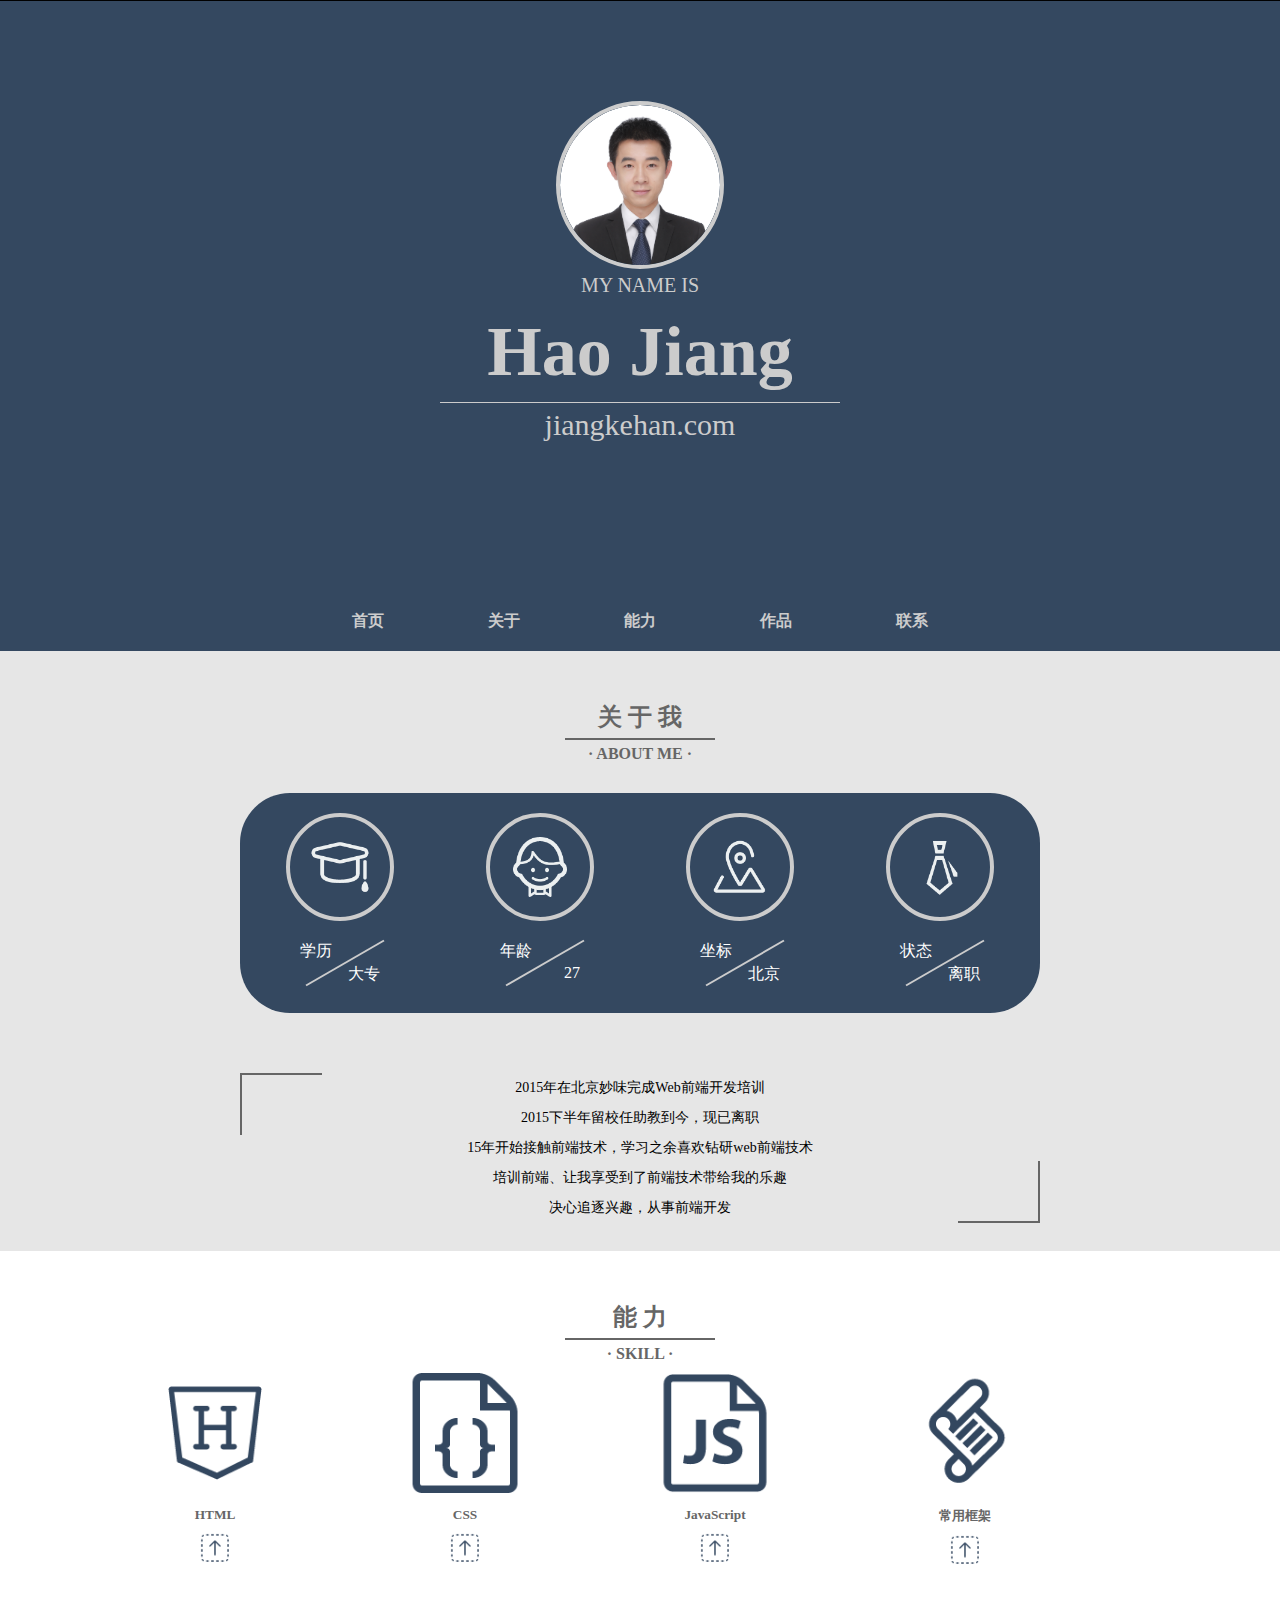
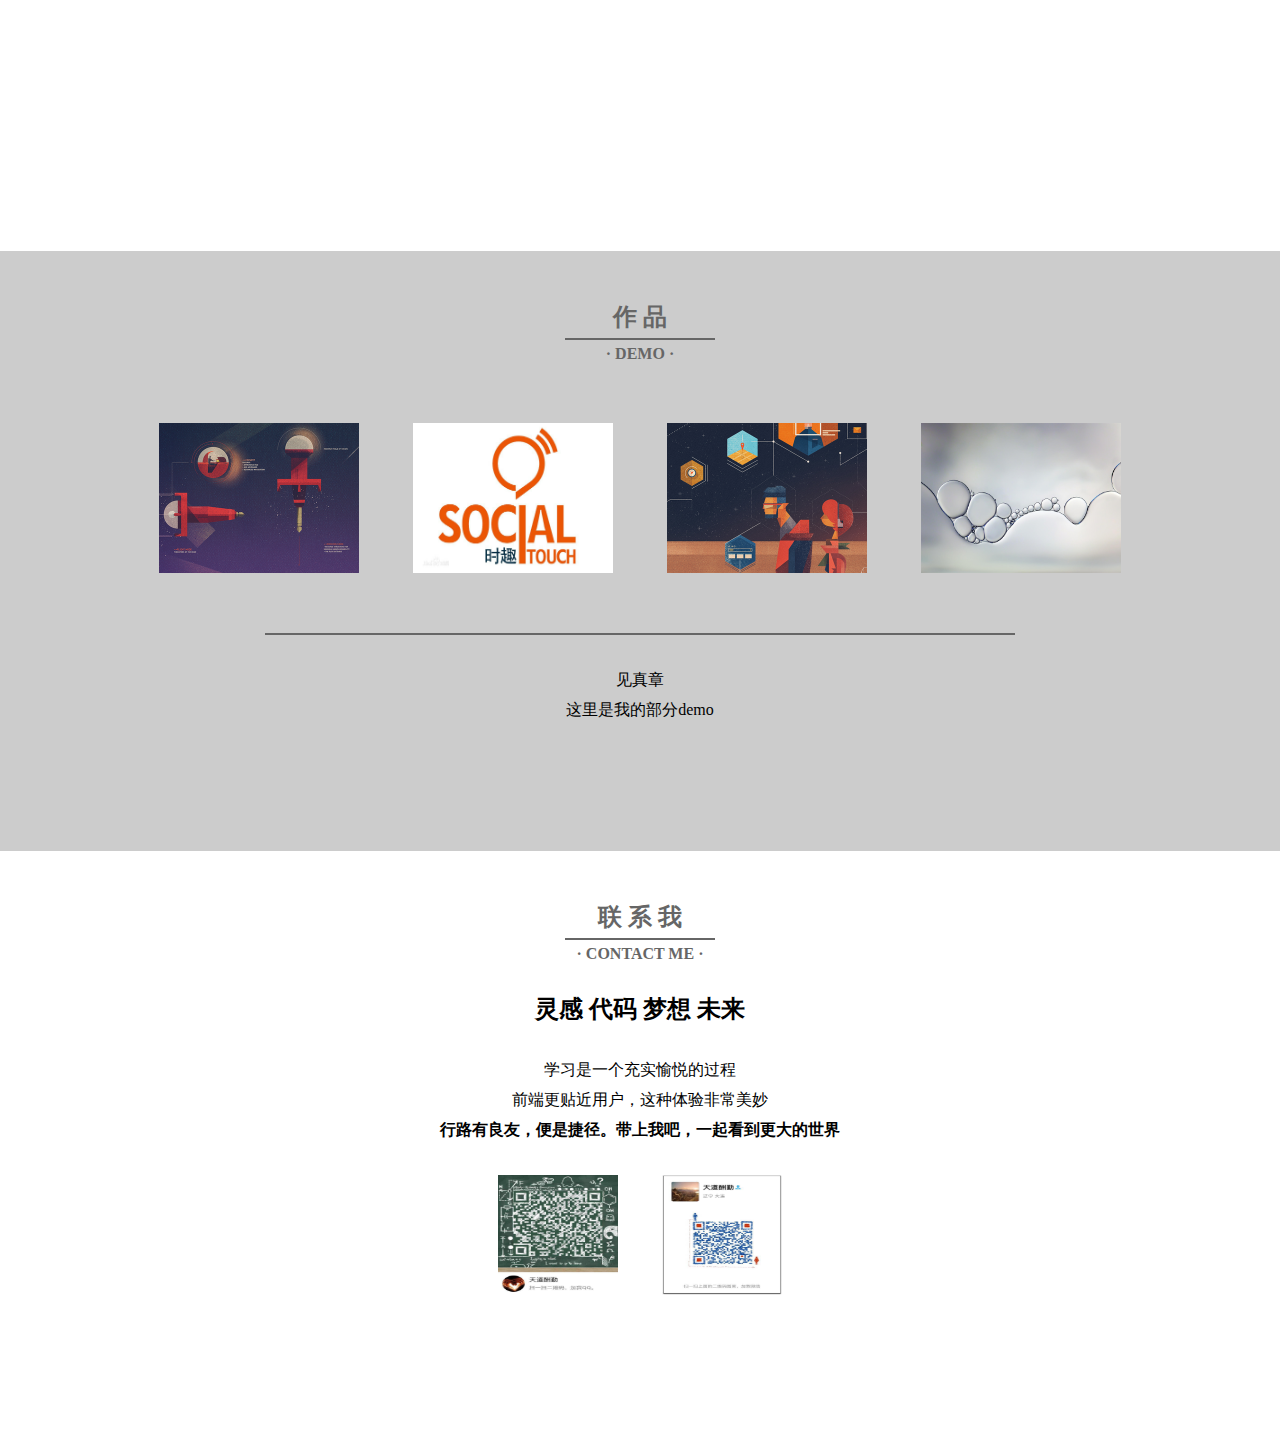
<file: index.html>
<!DOCTYPE html>
<html>
<head lang="en">
    <meta charset="UTF-8">
    <meta name="keywords" content="web前端，Micheal，web前端个人简历，前端开发" />
    <meta name="keywords" content="web前端，web前端个人简历，前端开发" />
    <script type="text/javascript" src="jquery-1.12.0.js"></script>
    <link rel="stylesheet" href="style.css"/>

    <title>前端工程师个人简历</title>
</head>
<body>
    <div class="layer">
        <header class="header">
            <nav class="header_nav">
                <div class="logo">
                    <img src="imgss/whitejh.jpg" alt="logo"/>
                    <div class="logo_h">
                        <h4>Micheal</h4>
                        <h4 id="logo_h_2">前端工程师</h4>
                    </div>
                </div>
                <a class="javascript:;" href="#"><b>首页</b></a>
                <a href=" javascript:;"><b>关于</b></a>
                <a href=" javascript:;"><b>能力</b></a>
                <a href=" javascript:;"><b>作品</b></a>
                <a href=" javascript:;"><b>联系</b></a>
            </nav>
        </header>
        <!--header头部导航end-->
        <section class="section1">
            <div class="section1_cont">
                <div class="myphoto">
                    <img id="myphoto2" src="imgss/bigbluejh.jpg" alt="myphoto"/>
                    <img id="myphoto1" src="imgss/bigwhitejh.jpg" alt="myphoto"/>
                </div>
                <p class="who">MY NAME IS</p>
                <h1 class="name">Hao Jiang</h1>
                <p class="www">jiangkehan.com</p>
            </div>
            <a  class="section1_mouse" href="javascript:void(0)"></a>
            <nav class="section1_nav">
                <a href="javascript:void(0)"><b>首页</b></a>
                <a href="javascript:void(0)"><b>关于</b></a>
                <a href="javascript:void(0)"><b>能力</b></a>
                <a href="javascript:void(0)"><b>作品</b></a>
                <a href="javascript:void(0)"><b>联系</b></a>
            </nav>
        </section>
        <!--section1第一页end-->
        <!--section2第二页 关于我-->
        <section class="section2">
            <div class="heading">
                <h2><span> 关 于 我 </span></h2>
                <h4>· ABOUT ME ·</h4>
            </div>
            <div class="section2_cont">
                <ul>
                    <li>
                        <div class="section2_img">
                            <img src="imgss/c1b7b6a6bb1a65a5.png" alt="学历"/>
                            <img src="imgss/9c5f37f12517ba5a.png" alt="学历"/>
                        </div>
                        <div class="section2_text">
                              学历
                            <p>大专</p>
                        </div>
                    </li>
                    <li>
                        <div class="section2_img">
                            <img src="imgss/96e1f5b65a0154a9.png" alt="年龄"/>
                            <img src="imgss/d3503b95e0c20029.png" alt="年龄"/>
                        </div>
                        <div class="section2_text">
                            年龄
                            <p>27</p>
                        </div>
                    </li>
                    <li>
                        <div class="section2_img">
                            <img src="imgss/ac619b6d036fdcd9.png" alt="位置"/>
                            <img src="imgss/8f771f679cf24a8e.png" alt="位置"/>
                        </div>
                        <div class="section2_text">
                            坐标
                            <p>北京</p>
                        </div>
                    </li>
                    <li>
                        <div class="section2_img">
                            <img src="imgss/4f61a7153f181676.png" alt="状态"/>
                            <img src="imgss/89262382a499ea09.png" alt="状态"/>
                        </div>
                        <div class="section2_text">
                            状态
                            <p>离职</p>
                        </div>
                    </li>
                </ul>
            </div>
            <div class="section2_bottom">
                    <p>2015年在北京妙味完成Web前端开发培训</p>
                    <p>2015下半年留校任助教到今，现已离职</p>
                    <p>15年开始接触前端技术，学习之余喜欢钻研web前端技术</p>
                    <p>培训前端、让我享受到了前端技术带给我的乐趣</p>
                    <p>决心追逐兴趣，从事前端开发</p>
            </div>
        </section>
        <!--section2第二页 关于我 end-->
        <!--section3第二页 能力-->
        <section class="section3">
            <div class="heading">
                <h2><span> 能 力 </span></h2>
                <h4> · SKILL · </h4>
            </div>
            <div class="section3_cont">
               <ul>
                   <li>
                       <img src="imgss/e404b7e167dba2e4.png" alt="HTML"/>
                       <h5>HTML</h5>
                       <img class="zx" src="imgss/42abd9aa85878740.png" alt="HTML"/>
                       <ul class="section3_text">
                           <li>深刻理解Web标准</li>
                           <li>熟练运用html标签</li>
                           <li>熟悉xml及xhtml标记语言</li>                         
                       </ul>
                   </li>
                   <li>
                       <img src="imgss/下载 (1).png" alt="CSS"/>
                       <h5>CSS</h5>
                       <img class="zx" src="imgss/42abd9aa85878740.png" alt="CSS"/>
                       <ul class="section3_text">
                           <li>熟练运用css及css3新属性</li>
                           <li>了解各浏览器兼容问题</li>
                           <li>掌握css预编译器Less</li>
                       </ul>
                   </li>
                   <li>
                       <img src="imgss/bcbee8189baf0588.png" alt="JavaScript"/>
                       <h5>JavaScript</h5>
                       <img class="zx" src="imgss/42abd9aa85878740.png" alt="JavaScript"/>
                       <ul class="section3_text">
                           <li>理解 AJAX 运作机制，DOM、BOM、JSON等相关技术，能完成操作交互、数据展现</li>
                           <li>理解 JavaScript 面向对象原理、熟悉函数作用域链，闭包</li>
                           <li>注重JavaScript性能优化</li>
                           <li>正在不断学习原生JavaScript</li>
                       </ul>
                   </li>
                   <li>
                       <img src="imgss/下载.png" alt="常用框架"/>
                       <h5>常用框架</h5>
                       <img class="zx" src="imgss/42abd9aa85878740.png" alt="常用框架"/>
                       <ul class="section3_text">
                           <li>掌握jQuery库</li>
                           <li>了解vuejs，目前正在深入自学中</li>
                           <li>对响应式前端构建有一定了解</li>
                           <li>了解nodejs，会简单的前端开发自动化流程=>gulp</li>
                       </ul>
                   </li>
               </ul>
            </div>
        </section>
        <section class="section4">
            <div class="heading">
                <h2><span> 作 品 </span></h2>
                <h4> · DEMO · </h4>
            </div>
            <div class="demo">
                <a href="./gundongtiao1/index.html">
                    <img src="imgss/caf2727a0dd4bd27.jpg" alt="demo1"/>
                    <h3>滚动条</h3>
                </a>
                <a href="./css3/index.html">
                    <img src="imgss/d53f8794a4c27d1e35dfe9541fd5ad6edcc438a1.jpg" alt="demo2"/>
                    <h3>CSS3</h3>
                </a>
                <a href="./tupianqiehuan1/index.html">
                    <img src="imgss/ebcacb6d9c788d3c.jpg" alt="demo3"/>
                    <h3>图片切换</h3>
                </a>
                <a href="./win10/index.html">
                    <img src="win10/img/desktopbg/waterbg.png" alt="demo4"/>
                    <h3>win10</h3>
                </a>
            </div>
            <div class="demo_text">
                <p>见真章</p>
                <p>这里是我的部分demo</p>
            </div>
        </section>
        <section class="section5">
            <div class="heading">
                <h2><span> 联 系 我 </span></h2>
                <h4> · CONTACT ME · </h4>
            </div>
            <div class="section5_text">
                <h2>灵感 代码 梦想 未来</h2>
                <p>学习是一个充实愉悦的过程</p>
                <p>前端更贴近用户，这种体验非常美妙</p>
                <p><b>行路有良友，便是捷径。带上我吧，一起看到更大的世界</b></p>
            </div>
            <div class="section5_img">
                <img src="imgss/qqcode.jpg" alt=""/>
                <!-- <img src="imgss/bff3bcce05bd1487.png" alt=""/> -->
                <img src="imgss/weixincode.jpg" alt=""/>
            </div>
        </section>
    </div>
</body>
<script type="text/javascript" src="myJavaScript.js"></script>
</html>
</file>
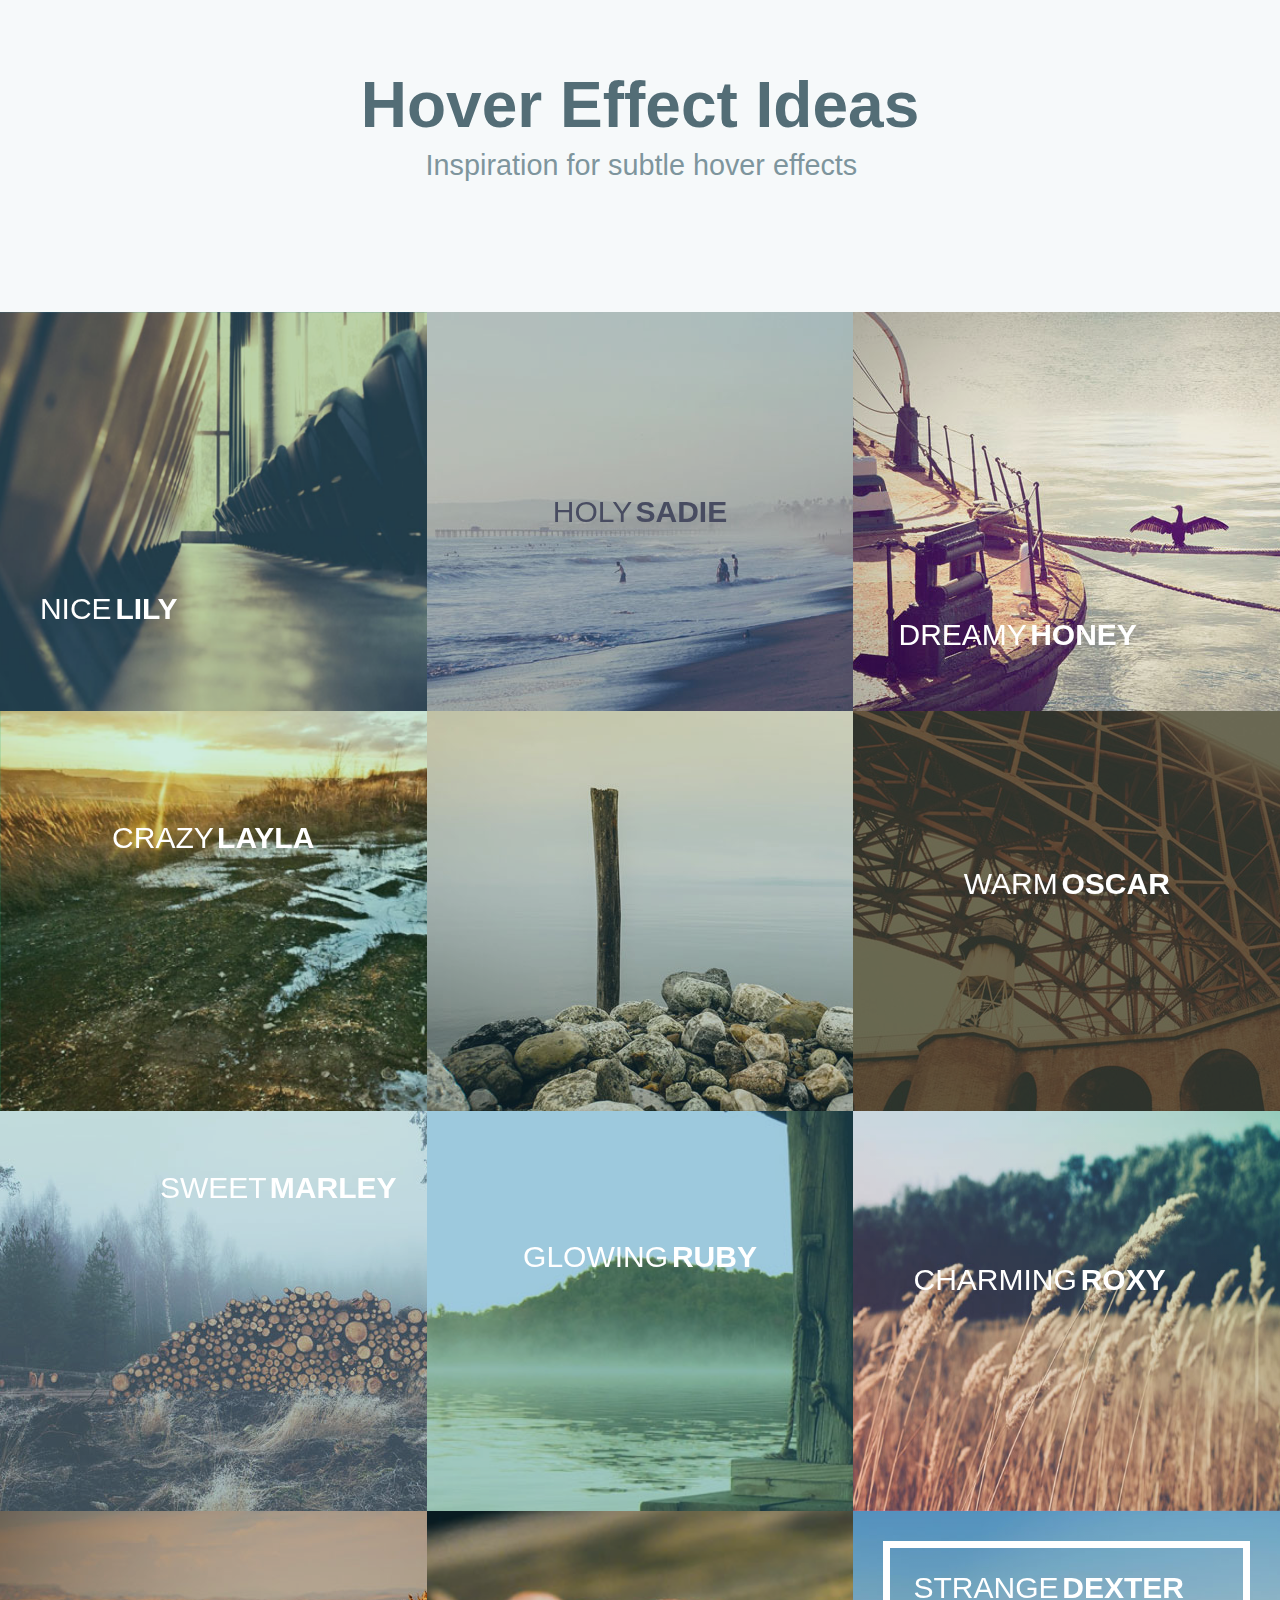
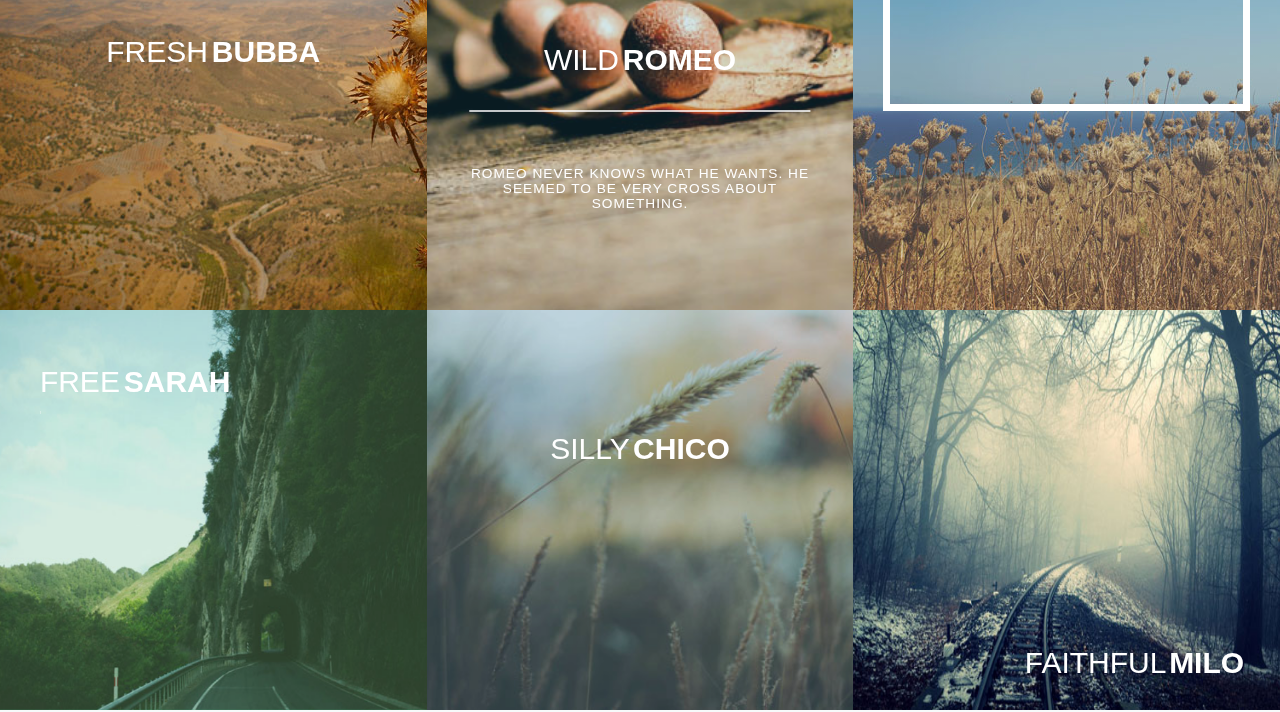
<file: css3/index.html>
<!DOCTYPE html>
<html lang="en" class="no-js">
	<head>
		<meta charset="UTF-8" />
		<meta http-equiv="X-UA-Compatible" content="IE=edge"> 
		<meta name="viewport" content="width=device-width, initial-scale=1"> 
		<title>Hover Effect Ideas</title>
		<meta name="description" content="Hover Effect Ideas: Inspiration for subtle hover effects" />
		<meta name="keywords" content="hover effect, inspiration, grid, thumbnail, transition, subtle, web design" />
		<meta name="author" content="Codrops" />
		<link rel="shortcut icon" href="../favicon.ico">
		<link rel="stylesheet" type="text/css" href="css/normalize.css" />
		<link rel="stylesheet" type="text/css" href="css/demo.css" />
		<link rel="stylesheet" type="text/css" href="css/component.css" />
		
	</head>
	<body>
		<div class="container">
			<header class="codrops-header">
				<h1>Hover Effect Ideas <span>Inspiration for subtle hover effects</span></h1>	
			</header>
			<div class="grid">
				<figure class="effect-lily">
					<img src="img/1.jpg" alt="img01"/>
					<figcaption>
						<h2>Nice <span>Lily</span></h2>
						<p>Lily likes to play with crayons and pencils</p>
						<a href="#">View more</a>
					</figcaption>			
				</figure>
				<figure class="effect-sadie">
					<img src="img/2.jpg" alt="img02"/>
					<figcaption>
						<h2>Holy <span>Sadie</span></h2>
						<p>Sadie never took her eyes off me. <br>She had a dark soul.</p>
						<a href="#">View more</a>
					</figcaption>			
				</figure>
				<figure class="effect-honey">
					<img src="img/7.jpg" alt="img07"/>
					<figcaption>
						<h2>Dreamy <span>Honey</span> <i>Now</i></h2>
						<a href="#">View more</a>
					</figcaption>			
				</figure>
				<figure class="effect-layla">
					<img src="img/4.jpg" alt="img04"/>
					<figcaption>
						<h2>Crazy <span>Layla</span></h2>
						<p>When Layla appears, she brings an eternal summer along.</p>
						<a href="#">View more</a>
					</figcaption>			
				</figure>
				<figure class="effect-zoe">
					<img src="img/14.jpg" alt="img14"/>
					<figcaption>
						<h2>Creative <span>Zoe</span></h2>
						<span class="icon-heart"></span>
						<span class="icon-eye"></span>
						<span class="icon-paper-clip"></span>
						<p>Zoe never had the patience of her sisters. She deliberately punched the bear in his face.</p>
						<a href="#">View more</a>
					</figcaption>			
				</figure>
				<figure class="effect-oscar">
					<img src="img/8.jpg" alt="img08"/>
					<figcaption>
						<h2>Warm <span>Oscar</span></h2>
						<p>Oscar is a decent man. He used to clean porches with pleasure.</p>
						<a href="#">View more</a>
					</figcaption>			
				</figure>
				<figure class="effect-marley">
					<img src="img/9.jpg" alt="img09"/>
					<figcaption>
						<h2>Sweet <span>Marley</span></h2>
						<p>Marley tried to convince her but she was not interested.</p>
						<a href="#">View more</a>
					</figcaption>			
				</figure>
				<figure class="effect-ruby">
					<img src="img/10.jpg" alt="img10"/>
					<figcaption>
						<h2>Glowing <span>Ruby</span></h2>
						<p>Ruby did not need any help. Everybody knew that.</p>
						<a href="#">View more</a>
					</figcaption>			
				</figure>
				<figure class="effect-roxy">
					<img src="img/3.jpg" alt="img03"/>
					<figcaption>
						<h2>Charming <span>Roxy</span></h2>
						<p>Roxy was my best friend. She'd cross any border for me.</p>
						<a href="#">View more</a>
					</figcaption>			
				</figure>
				<figure class="effect-bubba">
					<img src="img/6.jpg" alt="img06"/>
					<figcaption>
						<h2>Fresh <span>Bubba</span></h2>
						<p>Bubba likes to appear out of thin air.</p>
						<a href="#">View more</a>
					</figcaption>			
				</figure>
				<figure class="effect-romeo">
					<img src="img/5.jpg" alt="img05"/>
					<figcaption>
						<h2>Wild <span>Romeo</span></h2>
						<p>Romeo never knows what he wants. He seemed to be very cross about something.</p>
						<a href="#">View more</a>
					</figcaption>			
				</figure>
				<figure class="effect-dexter">
					<img src="img/12.jpg" alt="img12"/>
					<figcaption>
						<h2>Strange <span>Dexter</span></h2>
						<p>Dexter had his own strange way. You could watch him training ants.</p>
						<a href="#">View more</a>
					</figcaption>			
				</figure>
				<figure class="effect-sarah">
					<img src="img/13.jpg" alt="img13"/>
					<figcaption>
						<h2>Free <span>Sarah</span></h2>
						<p>Sarah likes to watch clouds. She's quite depressed.</p>
						<a href="#">View more</a>
					</figcaption>			
				</figure>
				<figure class="effect-chico">
					<img src="img/15.jpg" alt="img15"/>
					<figcaption>
						<h2>Silly <span>Chico</span></h2>
						<p>Chico's main fear was missing the morning bus.</p>
						<a href="#">View more</a>
					</figcaption>			
				</figure>
				<figure class="effect-milo">
					<img src="img/11.jpg" alt="img11"/>
					<figcaption>
						<h2>Faithful <span>Milo</span></h2>
						<p>Milo went to the woods. He took a fun ride and never came back.</p>
						<a href="#">View more</a>
					</figcaption>			
				</figure>
			</div>
		</div><!-- /container -->
	</body>
</html>
</file>
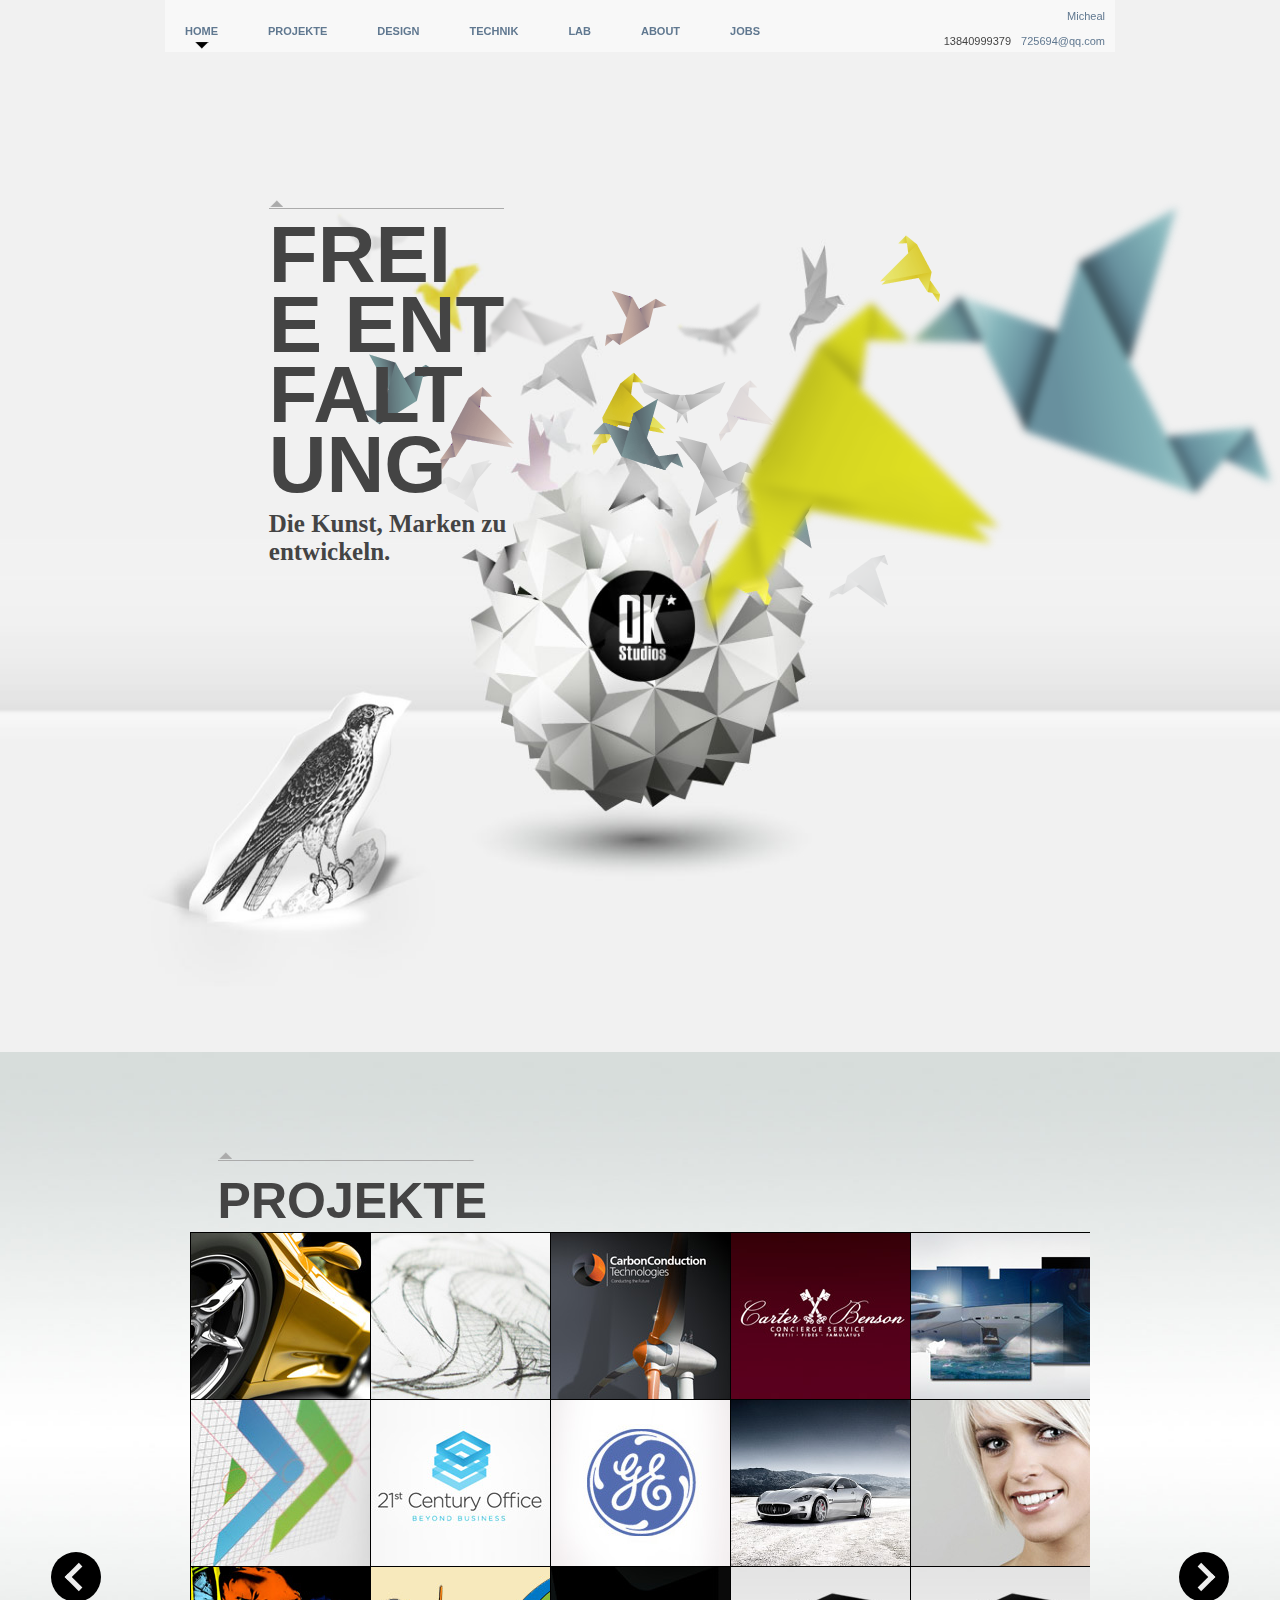
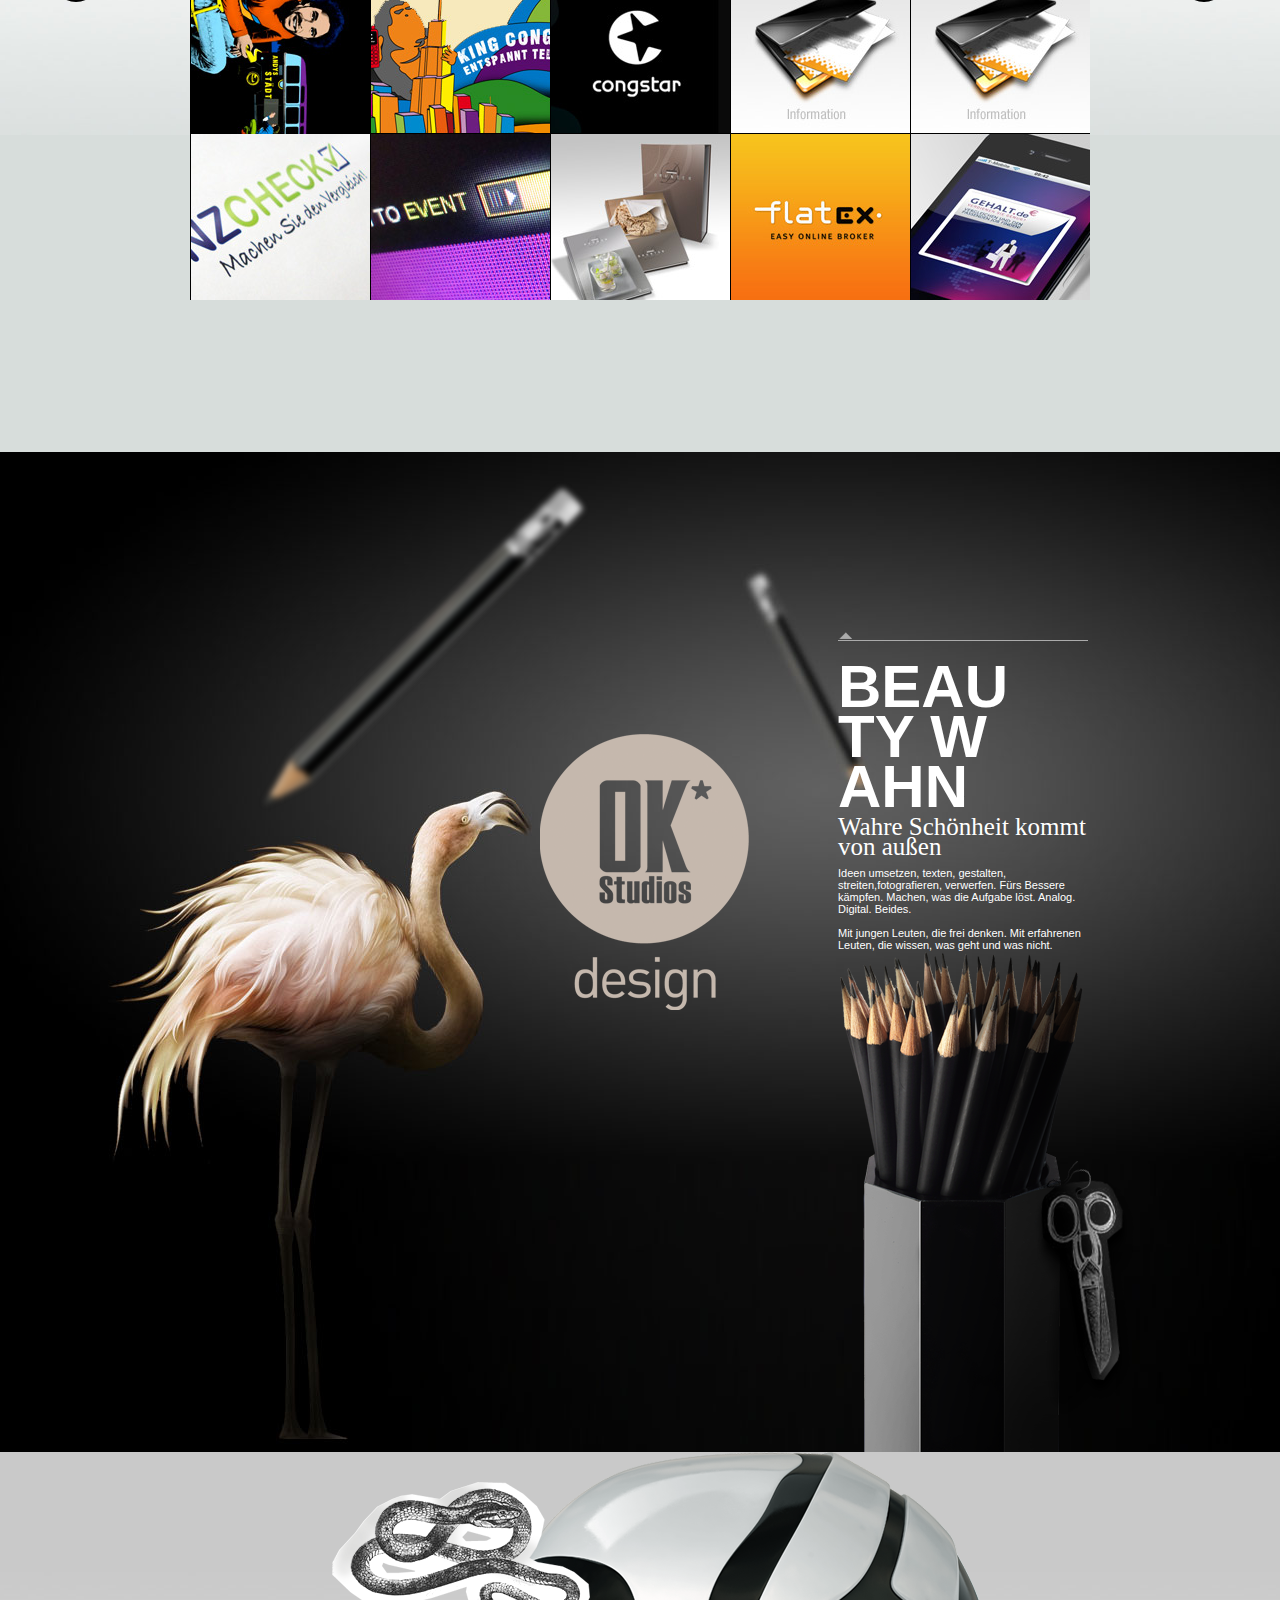
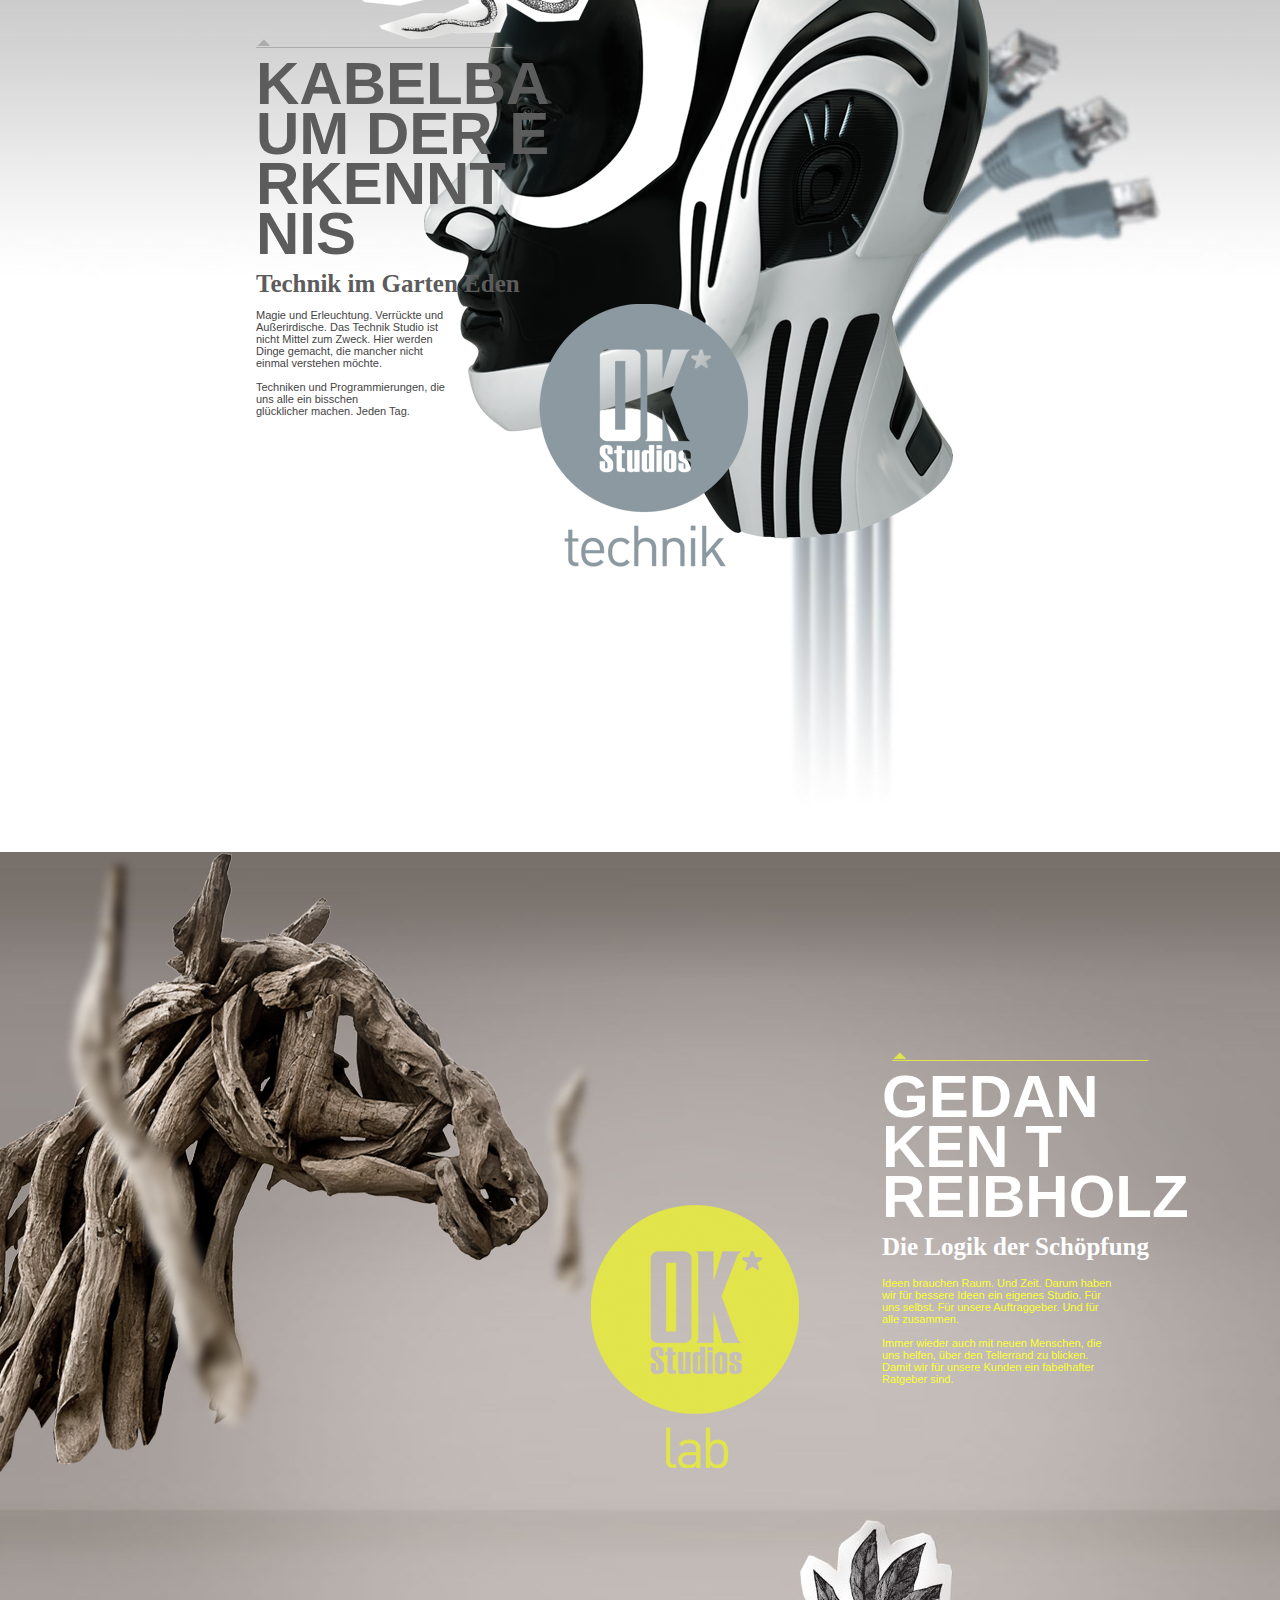
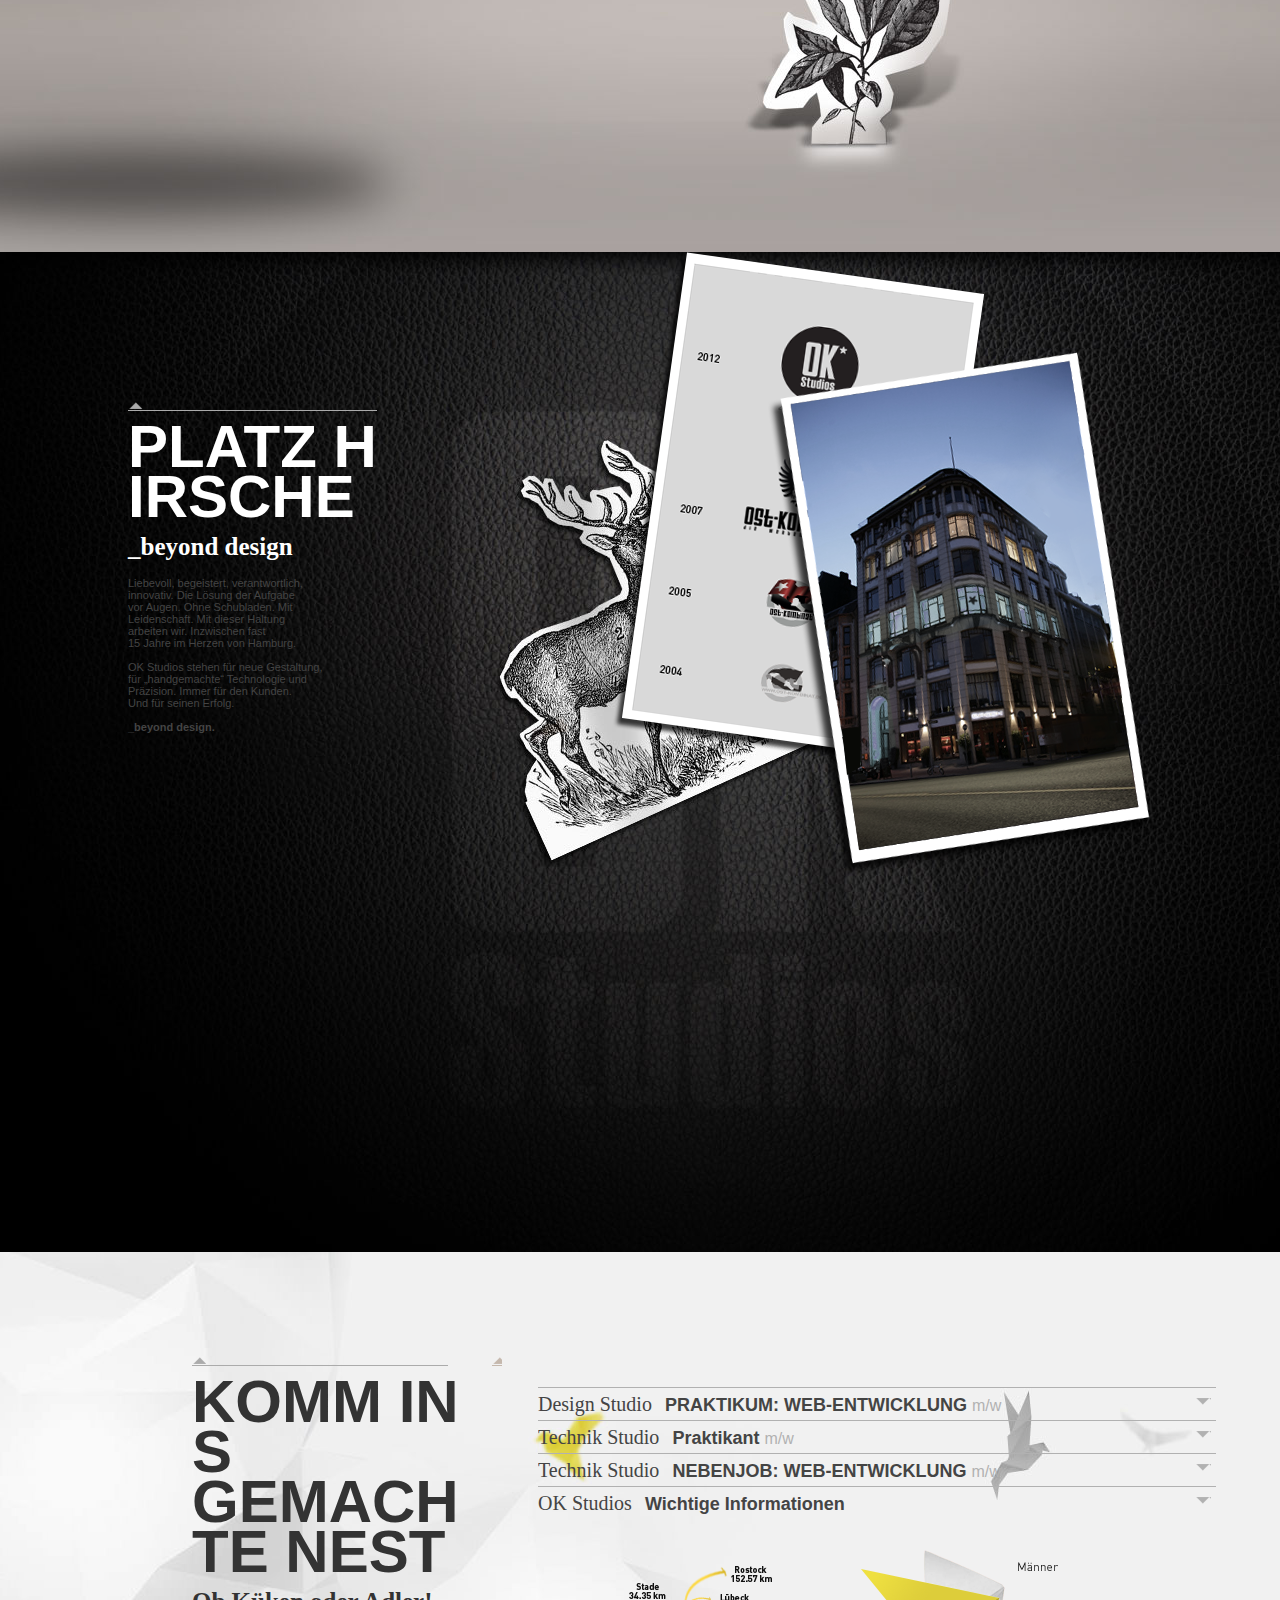
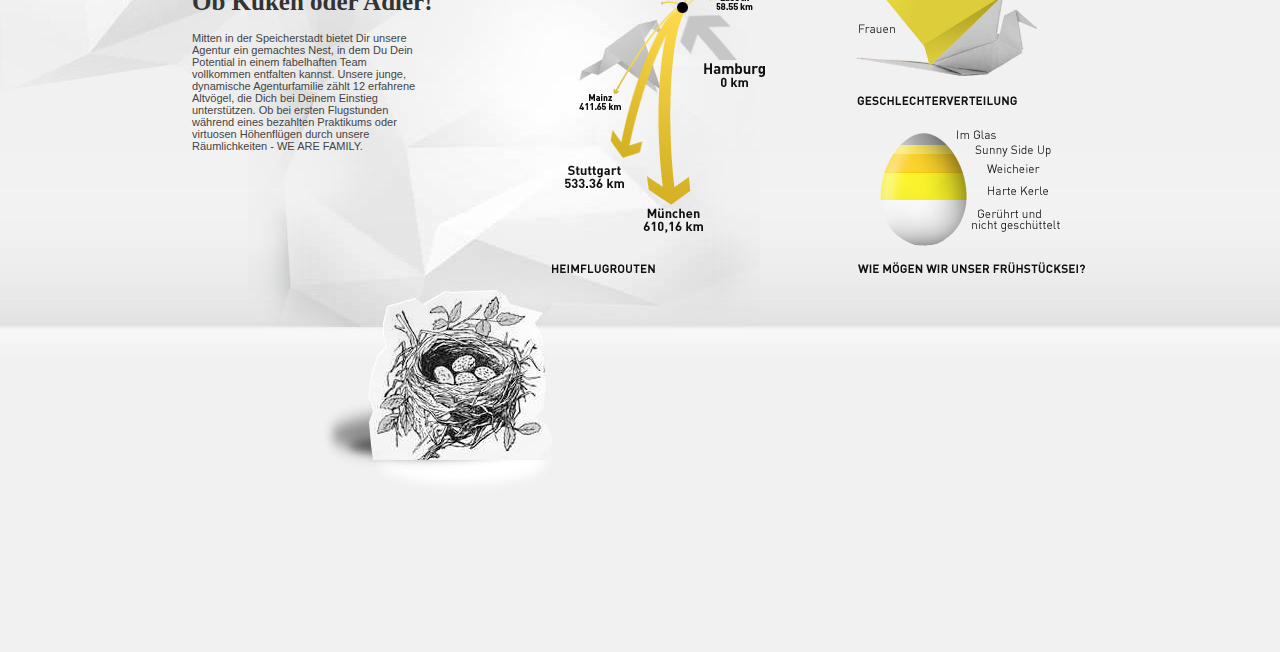
<file: gundongtiao1/index.html>
<!DOCTYPE html>
<html lang="en">
<head>
	<meta charset="UTF-8">
	<title>Document</title>
	<link rel="stylesheet" href="css/css.css">
	<script src="js/jquery-1.6.2.min.js"></script>
	<script type="text/javascript" src="js/tween.js"></script>
	<script type="text/javascript" src="js/mTween.js"></script>
	<script type="text/javascript" src="js/yk.js"></script>
</head>
<body>
	<!-- header -->

	<div id="top">
		<div class="header1"></div>
		<div class="header">
			<ul class="nav">
				<li><a href="javascript:;">HOME</a><i class="navb" style="display: block;"></i></li>
				<li><a href="javascript:;">PROJEKTE</a><i class="navb"></i></li>
				<li><a href="javascript:;">DESIGN</a><i class="navb"></i></li>
				<li><a href="javascript:;">TECHNIK</a><i class="navb"></i></li>
				<li><a href="javascript:;">LAB</a><i class="navb"></i></li>
				<li><a href="javascript:;">ABOUT</a><i class="navb"></i></li>
				<li><a href="javascript:;">JOBS</a><i class="navb"></i></li>
			</ul>
			<div class="header_right">
				<p class="imp"><a href="#">Micheal</a></p>
				<ul class="header_right_ul">
					<li><a href="#">725694@qq.com</a></li>
					<li>13840999379</li>
				</ul>
			</div>
		</div>
	</div>

	<!-- subject -->
	<div id="HOME1">
		<div id="HOME">
			<h1>
				FREI<br>
				E ENT<br>
				FALT<br>
				UNG	
			</h1>
			<h2>Die Kunst, Marken zu <br> entwickeln.</h2>
			
		</div>
		<div class="imgs">
			<img src="imgs/subject2.png" id="img1" class="img1">
			<img src="imgs/2Q==.jpg" class="img2">
		</div>
		
	</div>
	<div id="PROJEKTE">
		<img src="imgs/za.jpg" class="PR_img1">
		<h1>PROJEKTE</h1>
		<div id="listbox">
			<ul id="list">
			</ul>
			
		</div>
		<div class="style prve"><span></span></div>
		<div class="style next"><span></span></div>
	</div>
	<div id="Design">
		
		<div class="Deimg1">
			<img src="imgs/2Q==n.jpg">
			<img src="imgs/AAMA+kxcbBLMM7wAAAAASUVORK5CYII=.png">
		</div>
			<img src="imgs/mm.png" class="Deimg2">
			
		
		<div class="BEAU">
			<h2>
				BEAU<br/>
				TY W<br/>
				AHN<br/>
			</h2>
			<p>Wahre Schönheit kommt von außen</p>
			<p>Ideen umsetzen, texten, gestalten, streiten,fotografieren, verwerfen. Fürs Bessere kämpfen. Machen, was die Aufgabe löst. Analog. Digital. Beides.<br>
			<br>
			Mit jungen Leuten, die frei denken. Mit erfahrenen Leuten, die wissen, was geht und was nicht.</p>
		</div>
	</div>
	<div id="TECHNIK">
		<img src="imgs/Z.jpg" class="bg">
		<img src="imgs/rt.png" class="rt">		<img src="imgs/nVtWaAAAAAElFTkSuQmCC.png" class="TEimg">
		<div class="TEleft">
			<div class="TEtop">
				<img src="imgs/MQM7APvAAAAAElFTkSuQmCC.png">
			</div>
			<h1>
				Kabelba<br>
				um der E<br>
				rkennt<br>
				nis
			</h1>
			<h2>Technik im Garten Eden</h2>
			<p>
				Magie und Erleuchtung. Verrückte und <br>
				Außerirdische. Das Technik Studio ist <br>
				nicht Mittel zum Zweck. Hier werden<br>
				 Dinge gemacht, die mancher nicht<br>
				  einmal verstehen möchte. <br>
				<br>
				Techniken und Programmierungen, die <br>
				uns alle ein bisschen <br>
				glücklicher machen. Jeden Tag.
			</p>
		</div>
	</div>
	<div id="LBA">
		<img src="imgs/Zz.jpg" class="LBAbg">
		<img src="imgs/RYijFpbaAAAAAElFTkSuQmCC.png" class="m">
		<img src="imgs/+PR6n17ry7bymAEAAFr3HwEGALlN8Ye42qURAAAAAElFTkSuQmCC.png" class="LBimg">
		<div class="LBArigth">
			<h1>
				Gedan<br>
				ken T<br>
				reibholz
			</h1>
			<h2>
				Die Logik der Schöpfung
			</h2>
			<p>
				Ideen brauchen Raum. Und Zeit. Darum haben<br>
				wir für bessere Ideen ein eigenes Studio. Für<br>
				uns selbst. Für unsere Auftraggeber. Und für<br>
				alle zusammen. <br>
				<br>
				Immer wieder auch mit neuen Menschen, die<br>
				uns helfen, über den Tellerrand zu blicken.<br>
				Damit wir für unsere Kunden ein fabelhafter<br>
				Ratgeber sind.

			</p>
		</div>
	</div>
	<div id="ABOUT">
		<img src="imgs/9k=n.jpg" class="ABOUTimg">
		<img src="imgs/F2AAUybwm5RLaZMAAAAASUVORK5CYII=.png" class="ABOUTimg1">
		<img src="imgs/X4ABAMS8LJBz4XYrAAAAAElFTkSuQmCC.png" class="ABOUTimg2">
		<div class="ABOUTleft">
			<h1>
				Platz H<br>
				irsche
			</h1>
			<h2>
				_beyond design
			</h2>
			<p>
				Liebevoll, begeistert, verantwortlich, <br>
				innovativ. Die Lösung der Aufgabe <br>
				vor Augen. Ohne Schubladen. Mit <br>
				Leidenschaft. Mit dieser Haltung <br>
				arbeiten wir. Inzwischen fast <br>
				15 Jahre im Herzen von Hamburg. <br>
				<br>
				OK Studios stehen für neue Gestaltung, <br>
				für „handgemachte“ Technologie und <br>
				Präzision. Immer für den Kunden. <br>
				Und für seinen Erfolg. <br>
				<br>
				<strong>_beyond design.</strong>
			</p>
		</div>
	</div>
	<div id="JOBS">
		<img src="imgs/asd=4.jpe" class="JOBSimg1">
		<ul id="list1"  class="list1">
			<li>
			<p>
			<span class="left">Design Studio</span>
			<span class="center">PRAKTIKUM: WEB-ENTWICKLUNG  </span>
			<span class="rigth">m/w</span>
			<i></i>
			</p>
			<div>
				Das OK Design Studio sucht ab September 2016 einen engagierten Praktikanten/in zur Verstärkung unseres <br>kreativen Teams. Du hast eine gute Schulbildung genossen, verfügst über Grundkenntnisse in Programmen wie<br> Photoshop, InDesign oder Illustrator, kennst jede der 256 Millionen Farben mit Namen und möchtest deine<br> Kenntnisse über den Beruf des Mediengestalters oder Graphikers gern vertiefen?<br>
				<br>
				Dann könnte das Studio dein neues Zuhause sein!<br>
				<br>
				Als Praktikant bist Du bei uns "mittenmang". Du unterstützt uns bei der Kreation von<br> Logos, der Herstellung von Printwaren und tüftelst an Weblayouts.<br> 
				<br>
				<span class="font">Bei uns findest du</span><br>
				- eine qualifizierte Ausbildung im kleinen Team<br>
				- keine Beschäftigungstherapie, sondern Arbeit an echten Projekten<br>
				- individuelle persönliche Betreuung<br>
				- eine echte Live-Mitarbeit im Job des Mediengestalters/Graphikers<br>
				- einen eigenen Arbeitsplatz mit eigenem Rechner<br>
				- eine niemals versiegende Kaffeemaschine mit echtem Gratis-Westkaffee<br>

				<span class="font">Du bietest</span><br>
				- Leistungsbereitschaft<br>
				- Teamfähigkeit<br>
				- Motivation<br>
				- Zielstrebigkeit<br>
				- Flexibilität<br>
				- Kreativität auch unter Stress<br>
				- verantwortungsvolles und verbindliches Arbeiten<br>
				<br>

				Dafür erhältst du von uns selbstverständlich eine Vergütung. <br>
				Zeitraum: Ab September 2016.<br>
				Dauer: min. 3 Monate.<br> 

				Leider können wir keine Schülerpraktika mit Zeiträumen unter 6 Wochen anbieten<br>.
				<br>
				Das Ost-Kombinat freut sich besonders über deine aussagekräftige Bewerbung als PDF (max. 5MB) per E-Mail <br>an: jobs@ok-studios.de<br>
				<br>
				OK Studios <br>
				c/o Ost-Kombinat Werbeagentur GmbH<br>
				Bei den Mühren 91<br>
				20457 Hamburg<br>
			</div>
			</li>
			<li>
			<p>
			<span class="left">Technik Studio</span>
			<span class="center">Praktikant </span>
			<span class="rigth">m/w</span>
			<i></i>
			</p>
			<div>
				Das OK Design Studio sucht ab September 2016 einen engagierten Praktikanten/in zur Verstärkung unseres <br>kreativen Teams. Du hast eine gute Schulbildung genossen, verfügst über Grundkenntnisse in Programmen wie<br> Photoshop, InDesign oder Illustrator, kennst jede der 256 Millionen Farben mit Namen und möchtest deine<br> Kenntnisse über den Beruf des Mediengestalters oder Graphikers gern vertiefen?<br>
				<br>
				Dann könnte das Studio dein neues Zuhause sein!<br>
				<br>
				Als Praktikant bist Du bei uns "mittenmang". Du unterstützt uns bei der Kreation von<br> Logos, der Herstellung von Printwaren und tüftelst an Weblayouts.<br> 
				<br>
				<span class="font">Bei uns findest du</span><br>
				- eine qualifizierte Ausbildung im kleinen Team<br>
				- keine Beschäftigungstherapie, sondern Arbeit an echten Projekten<br>
				- individuelle persönliche Betreuung<br>
				- eine echte Live-Mitarbeit im Job des Mediengestalters/Graphikers<br>
				- einen eigenen Arbeitsplatz mit eigenem Rechner<br>
				- eine niemals versiegende Kaffeemaschine mit echtem Gratis-Westkaffee<br>

				<span class="font">Du bietest</span><br>
				- Leistungsbereitschaft<br>
				- Teamfähigkeit<br>
				- Motivation<br>
				- Zielstrebigkeit<br>
				- Flexibilität<br>
				- Kreativität auch unter Stress<br>
				- verantwortungsvolles und verbindliches Arbeiten<br>
				<br>

				Dafür erhältst du von uns selbstverständlich eine Vergütung. <br>
				Zeitraum: Ab September 2016.<br>
				Dauer: min. 3 Monate.<br> 

				Leider können wir keine Schülerpraktika mit Zeiträumen unter 6 Wochen anbieten<br>.
				<br>
				Das Ost-Kombinat freut sich besonders über deine aussagekräftige Bewerbung als PDF (max. 5MB) per E-Mail <br>an: jobs@ok-studios.de<br>
				<br>
				OK Studios <br>
				c/o Ost-Kombinat Werbeagentur GmbH<br>
				Bei den Mühren 91<br>
				20457 Hamburg<br>
			</div>
			</li>
			<li>
			<p>
			<span class="left">Technik Studio</span>
			<span class="center">NEBENJOB: WEB-ENTWICKLUNG  </span>
			<span class="rigth">m/w</span>
			<i></i>
			</p>
			<div>
				Das OK Design Studio sucht ab September 2016 einen engagierten Praktikanten/in zur Verstärkung unseres <br>kreativen Teams. Du hast eine gute Schulbildung genossen, verfügst über Grundkenntnisse in Programmen wie<br> Photoshop, InDesign oder Illustrator, kennst jede der 256 Millionen Farben mit Namen und möchtest deine<br> Kenntnisse über den Beruf des Mediengestalters oder Graphikers gern vertiefen?<br>
				<br>
				Dann könnte das Studio dein neues Zuhause sein!<br>
				<br>
				Als Praktikant bist Du bei uns "mittenmang". Du unterstützt uns bei der Kreation von<br> Logos, der Herstellung von Printwaren und tüftelst an Weblayouts.<br> 
				<br>
				<span class="font">Bei uns findest du</span><br>
				- eine qualifizierte Ausbildung im kleinen Team<br>
				- keine Beschäftigungstherapie, sondern Arbeit an echten Projekten<br>
				- individuelle persönliche Betreuung<br>
				- eine echte Live-Mitarbeit im Job des Mediengestalters/Graphikers<br>
				- einen eigenen Arbeitsplatz mit eigenem Rechner<br>
				- eine niemals versiegende Kaffeemaschine mit echtem Gratis-Westkaffee<br>

				<span class="font">Du bietest</span><br>
				- Leistungsbereitschaft<br>
				- Teamfähigkeit<br>
				- Motivation<br>
				- Zielstrebigkeit<br>
				- Flexibilität<br>
				- Kreativität auch unter Stress<br>
				- verantwortungsvolles und verbindliches Arbeiten<br>
				<br>

				Dafür erhältst du von uns selbstverständlich eine Vergütung. <br>
				Zeitraum: Ab September 2016.<br>
				Dauer: min. 3 Monate.<br> 

				Leider können wir keine Schülerpraktika mit Zeiträumen unter 6 Wochen anbieten<br>.
				<br>
				Das Ost-Kombinat freut sich besonders über deine aussagekräftige Bewerbung als PDF (max. 5MB) per E-Mail <br>an: jobs@ok-studios.de<br>
				<br>
				OK Studios <br>
				c/o Ost-Kombinat Werbeagentur GmbH<br>
				Bei den Mühren 91<br>
				20457 Hamburg<br>
			</div>
			</li>
			<li class="show">
			<p>
			
			<span class="left">OK Studios</span>
			<span class="center">Wichtige Informationen  </span>
			<i></i>
			</p>
			<div>
				<img src="imgs/ok_statistics.png" alt="">
			</div>
			</li>
		</ul>
		<div class="JOleft">
			<h1>
				Komm in<br>
				s gemach<br>
				te Nest
			</h1>
			<h2>Ob Küken oder Adler!</h2>
			<p>
				Mitten in der Speicherstadt bietet Dir unsere<br> Agentur ein gemachtes Nest, in dem Du Dein<br> Potential in einem fabelhaften Team<br> vollkommen entfalten kannst. Unsere junge,<br> dynamische Agenturfamilie zählt 12 erfahrene <br>Altvögel, die Dich bei Deinem Einstieg<br> unterstützen. Ob bei ersten Flugstunden<br> während eines bezahlten Praktikums oder<br> virtuosen Höhenflügen durch unsere<br> Räumlichkeiten - WE ARE FAMILY.
			</p>
		</div>
	</div>
	<script src="js/js.js"></script>
</body>
</html>
</file>
<file: qqBrowser/index.html>
<!DOCTYPE html>
<html lang="en">
<head>
	<meta charset="UTF-8">
	<title>QQ浏览器</title>
	<link rel="stylesheet" href="css/index.css">
	<link rel="stylesheet" href="css/reset.css">
	<link rel="stylesheet" href="css/tool.css">
	<script type="text/javascript" src="js/index.js"></script>
</head>
<body>
	<header>
		<div>
			<h1>qq浏览器</h1>
			<h2>QQ浏览器始终追求最极致的浏览体验</h2>
			<h2>多彩你的浏览，多彩你的生活</h2>
			<h2>我们始终追求最可靠的网络安全服务</h2>
		</div>
	</header>
	<section>
		<div id="bg">
		    <div class="row1">
		        <div class="orb1"><div></div></div>
		        <div class="orb2"><div></div></div>
		        <div class="orb1c"><div></div></div>
		        <div class="orb2c"><div></div></div>
		    </div>
		    <div class="row2">
		        <div class="orb1"><div></div></div>
		        <div class="orb2"><div></div></div>
		        <div class="orb1c"><div></div></div>
		        <div class="orb2c"><div></div></div>
		    </div>
		    <div class="row3">
		        <div class="orb1"><div></div></div>
		        <div class="orb2"><div></div></div>
		        <div class="orb1c"><div></div></div>
		        <div class="orb2c"><div></div></div>
		    </div>
		    <div class="row1c">
		        <div class="orb1"><div></div></div>
		        <div class="orb2"><div></div></div>
		        <div class="orb1c"><div></div></div>
		        <div class="orb2c"><div></div></div>
		    </div>
		    <div class="row2c">
		        <div class="orb1"><div></div></div>
		        <div class="orb2"><div></div></div>
		        <div class="orb1c"><div></div></div>
		        <div class="orb2c"><div></div></div>
		    </div>
		    <div class="row3c">
		        <div class="orb1"><div></div></div>
		        <div class="orb2"><div></div></div>
		        <div class="orb1c"><div></div></div>
		        <div class="orb2c"><div></div></div>
		    </div>
		</div>
	</section>
	
	<div id="p1" class="page">
		<div id="p1-top">
			<div id="p1-head"></div>
			<div id="p1-a">
				<a href="javascript:;">
					<img src="images/95beta.png" alt="">
				</a>
				<a href="javascript:;">
					<img src="images/btn.png" alt="">
				</a>
			</div>
		</div>
		<div id="p1-mid">
			<div id="p1-pic1"></div>
			<div id="p1-pic2"></div>
		</div>
		<div id="p1-click">
			<a href="javascript:;">
				滚动一下,看看有什么?
			</a>
			<span></span>
			<span></span>
		</div>
	</div>
	<div id="p2" class="page">
		<div id="p2-head">
			<img src="images/additional_logo.png" alt="">
			<a href="javascript:;">
				<img src="images/additional_btn.png" alt="">
			</a>
		</div>
		<div id="p2-mid">
			<div>
				<img src="images/title1_1.png" alt="">
			</div>
			<div>
				<img src="images/title1_2.png" alt="">
			</div>
			<div>
				<img src="images/title2_3.png" alt="">
			</div>
		</div>
<!-- 进入页面 旋转飞加消失 -->
		<div id="p2-fly">
			<div>
				<img src="images/layer_main_gradient.png" alt="">
				<img src="images/layer_main_line.png" alt="">
				<img src="images/layer_main_num43.png" alt="">
				<img src="images/layer_main_pointer.png" alt="">
			</div>
		</div>
	</div>
	<div id="p3" class="page">
		<div id="p3-head">
			<img src="images/additional_logo.png" alt="">
			<a href="javascript:;">
				<img src="images/additional_btn.png" alt="">
			</a>
		</div>
		<div id="p3-mid">
			<div id="p3-box">
				<div id="p3tab">
					<img src="images/p3ui_tab.png">
				</div>
				<div id="p3shadow">
					<img src="images/p3ui_shadow.png">
				</div>
				<div id="p3bar">
					<img src="images/uiicon1.png">
					<img src="images/uiicon2.png">
					<img src="images/uiicon3.png">
				</div>	
			</div>	
			<div id="p3text" class="p3pic">
				<img src="images/title3.png">
			</div>
			<div id="p3txt">
				清爽舒展的界面，鲜艳明快的色彩和干净利落的动效，让浏览畅快愉悦
			</div>
		</div>
	</div>
<!-- 第四个页面 -->
	<div id="p4" class="page">
		<div id="p4mid">
			<div id="p4pic1" class="p4pic0"></div>
			<div id="p4pic2" class="p4pic1"></div>
			<div id="p4pic3" class="p4pic2"></div>
			<div id="p4pic4" class="p4pic3"></div>
		</div>
		<div id="p4txt" class="p4txt"></div>
		<div id="p4con" class="p4con">
			<div>
				内置微信聊天等应用，兼容Chrome扩展体系，应用中心为您提供海量扩展
			</div>
			
		</div>
	</div>
<!-- 右边页面索引 -->
	<ul id="list">
		<li class="active"></li>
		<li></li>
		<li></li>
		<li></li>
	</ul>
	<footer>
		<div id="litlog">
			<a href="javascript:;">
				<img src="images/qb7_btn.png" alt="">
			</a>
		</div>
		<div id="nav">
			<div id="copyRight" class="fl">
				© 2016 Tencent
			</div>
			<div id="sidebar" class="fr">
				<ul id="bar-list">
					<li class="bar-text">
						<a href="javascript:;">
							官方论坛
						</a>
					</li>
					<li class="line"></li>
					<li class="bar-text">
						<a href="javascript:;">
							特权中心
						</a>
					</li>
					<li class="line"></li>
					<li class="bar-text">
						<a href="javascript:;">
							升级日志
						</a>
					</li>
					<li class="line"></li>
					<li class="bar-text">
						<a href="javascript:;">
							安全统计
						</a>
					</li>
					<li class="line"></li>
					<li class="bar-text">
						<a href="javascript:;">
							QQ浏览器 for Mac
						</a>
					</li>
					<li class="line"></li>
					<li class="bar-text">
						<a href="javascript:;">
							QQ浏览器 for iPad
						</a>
					</li>
					<li class="line"></li>
					<li class="bar-text">
						<a href="javascript:;">
							wiki
						</a>
					</li>
				</ul>
			</div>
		</div>
	</footer>
</body>
</html>
</file>
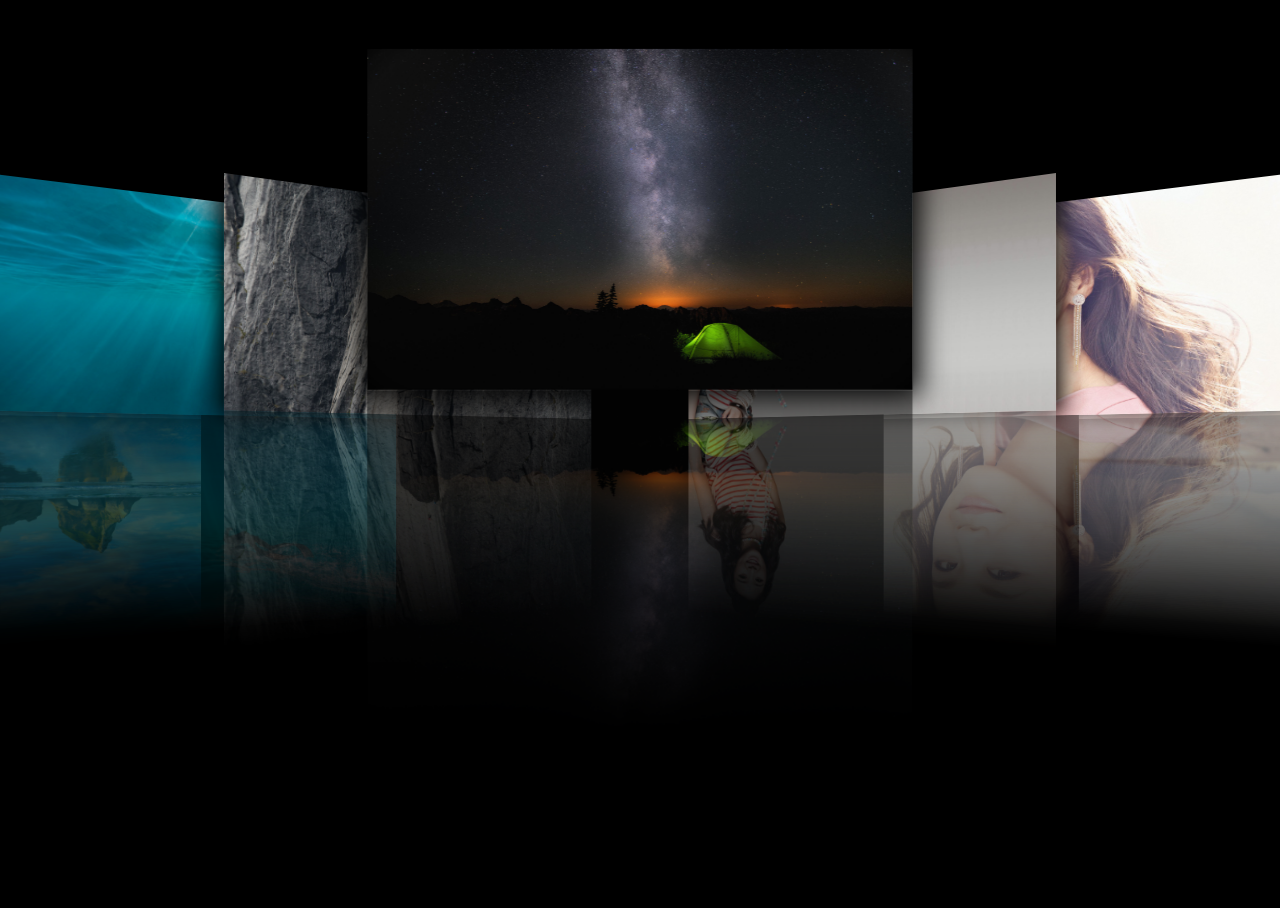
<file: tupianqiehuan1/index.html>
<!DOCTYPE html>
<html lang="en">
<head>
	<meta charset="UTF-8">
	<title>Document</title>
	<style>
	html{
		height: 100%;
	}
	body{
		height: 100%;
		background: #000;
		perspective:600px;
		/* perspective-origin:50% 500px;  */
		overflow: hidden;
	}
	#box{
		transform-style:preserve-3d; 
		width: 1900px;
		height:250px;
		margin: 0 auto;
		position: absolute;
		top:150px;
		}
	#box div{
		transform-style:preserve-3d; 
		width: 400px;
		height: 250px;
		position: absolute;
		left: 0;
		top: 0;
		transition: 0.6s;
		box-shadow: 0px 0px 20px 5px #000; 	
	}
	img{
		transform-style:preserve-3d; 
		width: 100%;
		height: 100%;
		-webkit-box-reflect: below 0px -webkit-linear-gradient(top,rgba(0,0,0,0) 0%,rgba(0,0,0,0.5) 100%);
		}
	 .left{
	 	 transform:translateZ(-100px) rotateY(20deg);  
		
		} 
	.right{
	 	 transform:translateZ(-100px) rotateY(-20deg);  
		}
	.idow{
		 transform:translateZ(160px);
	}
	</style>
</head>
<body>
	<div id="box">
		<div><img src="img/img1.jpg" alt=""></div>
		<div><img src="img/img2.jpg" alt=""></div>
		<div><img src="img/img3.jpg" alt=""></div>
		<div><img src="img/img4.jpg" alt=""></div>
		<div><img src="img/img5.jpg" alt=""></div>
		<div><img src="img/img6.jpg" alt=""></div>
		<div><img src="img/img7.jpg" alt=""></div>
	</div>
	<script>
		var box = document.getElementById('box');
		var divs = box.getElementsByTagName('div');
		var idow = Math.round(divs.length/2)-1;
		var boxl = (document.body.clientWidth/2-box.clientWidth/2);
		console.log(boxl)
		box.style.left = boxl+'px';
		for(var i=0;i<divs.length;i++){
			divs[i].index = i;
			divs[i].style.left = i*250+'px';
			if(i<idow){
				divs[i].className = 'left';
			}
			if(i>idow){
				divs[i].className = 'right';
			}
			divs[idow].className = 'idow';
			divs[i].onclick = function(){
				fn(this.index);
			};
		}

		function fn(idow1){
			for(var i=0;i<divs.length;i++){
			divs[i].style.left = i*250+'px';
			if(i<idow1){
				divs[i].className = 'left';
			}
			if(i>idow1){
				divs[i].className = 'right';
			}
			divs[i].style.left = idow*250 - (idow1-i)*250+ 'px';
			divs[idow1].className = 'idow';
			divs[idow1].style.left = idow*250+'px';
			}
		}
	</script>
</body>
</html>
</file>
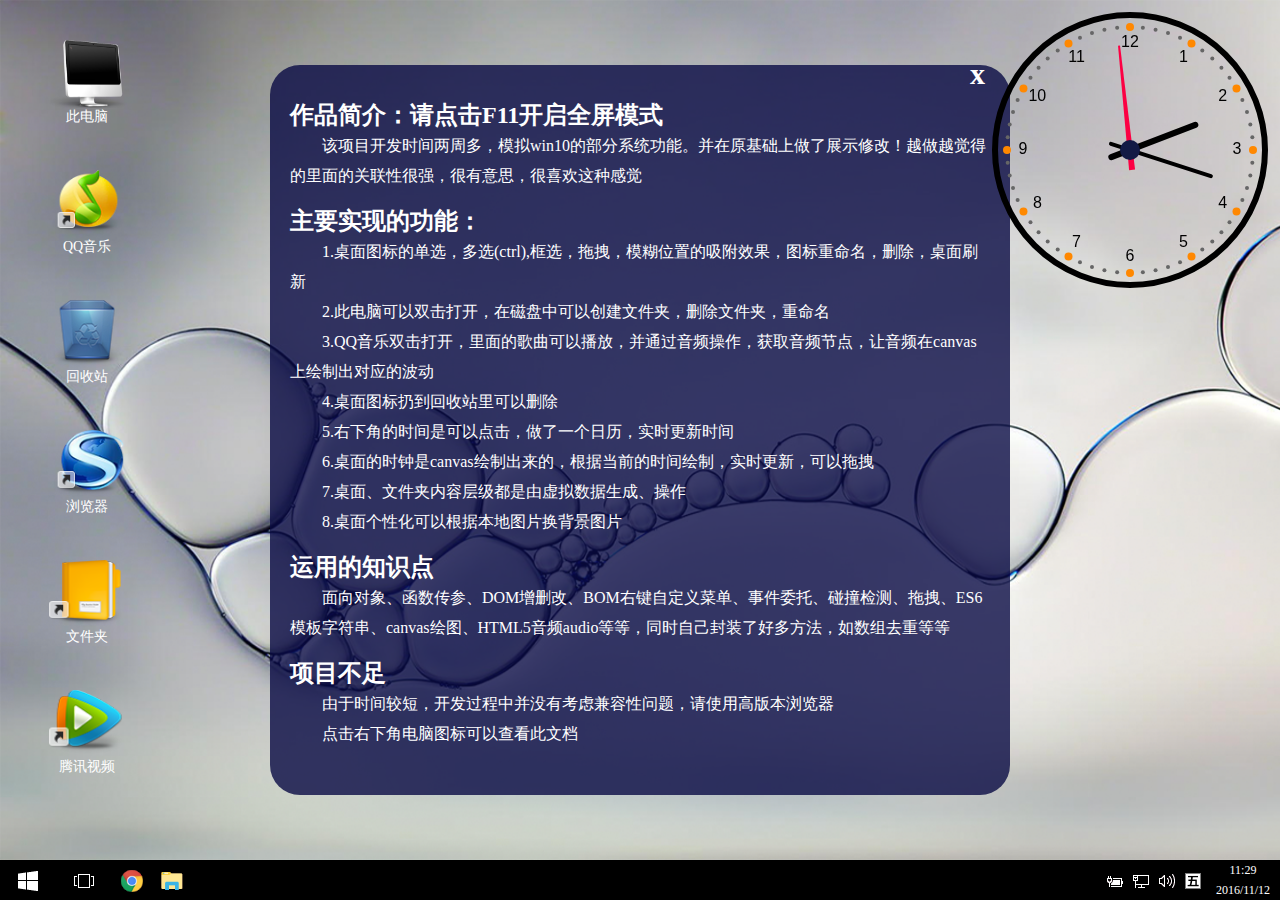
<file: win10/index.html>
<!DOCTYPE html>
<html>
<head>
	<meta charset="utf-8">
	<title>模拟win10</title>
	<link rel="stylesheet" type="text/css" href="css/reset.css">
	<link rel="stylesheet" type="text/css" href="css/desktop.css">
	<link rel="stylesheet" type="text/css" href="css/menu.css">
	<link rel="stylesheet" type="text/css" href="css/bigbox.css">
	<link rel="stylesheet" type="text/css" href="css/taskbar.css">
	<link rel="stylesheet" type="text/css" href="css/floder.css">
	<link rel="stylesheet" type="text/css" href="css/calendar.css">
	<link rel="stylesheet" type="text/css" href="css/music.css">
	<script type="text/javascript" src="js/jquery-3.1.1.min.js"></script>
	<script type="text/javascript" src="js/tool.js"></script>
	<script type="text/javascript" src="js/create.js"></script>
	<script type="text/javascript" src="js/calendar.js"></script>

</head>
<body>
	<section id="main">
		<div id="desktop">
			<div id="introduction">
				<i>x</i>
				<h3>作品简介：请点击F11开启全屏模式</h3>
				<p>该项目开发时间两周多，模拟win10的部分系统功能。并在原基础上做了展示修改！越做越觉得的里面的关联性很强，很有意思，很喜欢这种感觉</p>
				<h3>主要实现的功能：</h3>
				<ul>
					<li>1.桌面图标的单选，多选(ctrl),框选，拖拽，模糊位置的吸附效果，图标重命名，删除，桌面刷新</li>
					<li>2.此电脑可以双击打开，在磁盘中可以创建文件夹，删除文件夹，重命名</li>
					<li>3.QQ音乐双击打开，里面的歌曲可以播放，并通过音频操作，获取音频节点，让音频在canvas上绘制出对应的波动</li>
					<li>4.桌面图标扔到回收站里可以删除</li>
					<li>5.右下角的时间是可以点击，做了一个日历，实时更新时间</li>
					<li>6.桌面的时钟是canvas绘制出来的，根据当前的时间绘制，实时更新，可以拖拽</li>
					<li>7.桌面、文件夹内容层级都是由虚拟数据生成、操作</li>
					<li>8.桌面个性化可以根据本地图片换背景图片</li>
				</ul>
				<h3>运用的知识点</h3>
				<p>面向对象、函数传参、DOM增删改、BOM右键自定义菜单、事件委托、碰撞检测、拖拽、ES6模板字符串、canvas绘图、HTML5音频audio等等，同时自己封装了好多方法，如数组去重等等</p>
				<h3>项目不足</h3>
				<p>由于时间较短，开发过程中并没有考虑兼容性问题，请使用高版本浏览器</p>
				<p>点击右下角电脑图标可以查看此文档</p>
			</div>
			<canvas id="canvas" width="300" height="300"></canvas>
			<ul id="deskicon"></ul>
			<ul id="menu">
				<!-- <li>
					查看(V)
					<i></i>
					<ul>
						<li>大图标(R)</li>
						<li>中等图标(M)</li>
						<li>小图标(N)</li>
						<li>自动排列图标(A)</li>
						<li>将图标与网格对齐(I)</li>
						<li>显示桌面图标(D)</li>
					</ul>
				</li> -->
				<!-- <li>
					排序方式(O)
					<i></i>
					<ul>
						<li>名称</li>
						<li>大小</li>
						<li>项目类型</li>
						<li>修改时间</li>
					</ul>
				</li> -->
				<li>
					刷新(E)
				</li>
				<!-- <li>
					粘贴(P)
				</li>
				<li>
					粘贴快捷方式(S)
				</li>
				<li>
					撤消重命名(U)
					<span>Ctrl+Z</span>
				</li>
				<li>
					Git GUI Here
				</li>
				<li>
					Git Bash Here
				</li>
				<li>
					图形属性......
				</li> -->
				<!-- <li>
					图形选项
					<i></i>
					<ul>
						<li>
							快捷键
							<i></i>
						</li>
						<li>
							系统托盘图标
							<i></i>
						</li>
						<li>
							屏幕适配
							<i></i>
						</li>
						<li>
							分辨率
							<i></i>
						</li>
						<li>
							旋转
							<i></i>
						</li>
						<li>
							气球通知
							<i></i>
						</li>
						<li>
							配置式
							<i></i>
						</li>
					</ul>
				</li>
				<li>
					NVIDIA 控制面板
				</li> -->
				<li>
					新建(W)
					<i></i>
					<ul>
						<li id="cafloder">
							文件夹(F)
						</li>
						<!-- <li>
							快捷方式(S)
						</li>
						<li>
							html
						</li>
						<li>
							css
						</li>
						<li>
							txt
						</li> -->
					</ul>
				</li>
				<!-- <li>
					显示设置(D)
				</li> -->
				<li>
					<input type="file" id="upload-bg">
					个性化(R)
				</li>
			</ul>
			<ul id="icmenu" class="samemenu">
				<li id="dename">删除</li>
				<li id="rename">重命名</li>
			</ul>
			<ul id="foldermenu" class="samemenu">
				<li>新建</li>
				<li>删除</li>
				<li>重命名</li>
			</ul>
			<ul id="diskmenu"  class="samemenu">
				<li>新建</li>
				<li>删除</li>
				<li>重命名</li>
			</ul>
			<div id="bigbox">
				<div id="bheader">
					<div id="bhtop">
						<span>此电脑</span>
						<p>
							<span class="fl">-</span>
							<img src="img/big/top/magnify.png" class="fl">
							<i>×</i>
						</p>
					</div>
					<!-- <div id="bhmid">
						<div id="htext">
							<span class="active">文件</span>
							<span>计算机</span>
							<span>查看</span>
						</div>
						<div id="hicon">
							<i></i>
							<span>?</span>
						</div>			
					</div> -->
				</div>
				<div id="bhbot">
					<div id="hbicon">
						<span class="fl"><</span>
						<span class="fl">></span>
						<i class="fl"></i>
						<p class="fr">
							<em></em>
						</p>
					</div>
					<div id="hbadd">
						<i class="fl"></i>
						<input type="text" name="" class="fl" value="此电脑">
						<p class="fl">
							<em class="fl"></em>
						</p>
						<b class="fl"></b>
					</div>
					<!-- <div id="hbsearch">
							<input type="text" class="fl" placeholder="搜索此电脑">
							<p class="fl"></p>
						</div> -->	
				</div>
				<div id="bcont">
					<div id="bclft" class="fl">
						<div id="lftcont" class="fl">
							<!-- <dl id="visit">
								<dt>快速访问</dt>
								<dd>桌面</dd>
								<dd>下载</dd>
								<dd>文档</dd>
								<dd>图片</dd>
								<dd>2016-06-08作业</dd>
								<dd>我的下载</dd>
							</dl>
							<dl id="onedrive">
								<dt>OneDrive</dt>
							</dl> -->
							<dl id="computer">
								<dt>此电脑</dt>
								<dd>视频</dd>
								<dd>图片</dd>
								<dd>文档</dd>
								<dd>下载</dd>
								<dd>音乐</dd>
								<dd>桌面</dd>
								<dd>本地磁盘(C)</dd>
								<dd>本地磁盘(D)</dd>
								<dd>本地磁盘(E)</dd>
							</dl>
							<dl id="network"></dl>
						</div>
						<div id="lftscroll" class="fl">
							<!-- <div id="scrbox"></div> -->
						</div>
					</div>
					<div id="bcrgt" class="fl">
						<!-- <div id="bcrfol">
							<div id="bcfhead">
								<i class="fl"></i>
								<span class="fl">文件夹(6)</span>
								<em class="fl"></em>
							</div>
							<div id="bcfcont">
								<ul id="bcfc1">
									<li class="active">视频</li>
									<li>图片</li>
									<li>文档</li>
								</ul>
								<ul id="bcfc2">
									<li>下载</li>
									<li class="active">音乐</li>
									<li>桌面</li>
								</ul>
							</div>
						</div> -->
						<div id="bcrdisk">
							<div id="bcdhead">
								<i class="fl"></i>
								<span class="fl">设备和驱动器(3)</span>
								<em class="fl"></em>
							</div>
							<div id="bcdcont">
								<ul id="bcdc1">
									<!-- <li class="diskfile">
										<p>本地磁盘(C:)</p>
										<img src="img/big/bar.png">
										<p>90.5GB可用，共118GB</p>
									</li>
									<li>
										<p>本地磁盘(D:)</p>
										<img src="img/big/bar.png">
										<p>90.5GB可用，共118GB</p>
									</li>
									<li>
										<p>本地磁盘(E:)</p>
										<img src="img/big/bar.png">
										<p>90.5GB可用，共118GB</p>
									</li> -->
								</ul>
								<ul id="bcdc2"></ul>
							</div>
							
						</div>
					</div>
				</div>
			</div>
			<div id="floderbox">
				<div id="fdheader">
					<div id="fhtop">
						<span>文件夹</span>
						<p>
							<span class="fl">-</span>
							<img src="img/big/top/magnify.png" class="fl">
							<i>×</i>
						</p>
					</div>
					<!-- <div id="fhmid">
						<div id="ftext">
							<span class="active">文件</span>
							<span>计算机</span>
							<span>查看</span>
						</div>
						<div id="ficon">
							<i></i>
							<span>?</span>
						</div>			
					</div> -->
				</div>
				<div id="fhbot">
					<div id="fbicon">
						<span class="fl"><</span>
						<span class="fl">></span>
						<i class="fl"></i>
						<p class="fr">
							<em></em>
						</p>
					</div>
					<div id="fbadd">
						<i class="fl"></i>
						<input type="text" name="" class="fl" value="文件夹">
						<p class="fl">
							<em class="fl"></em>
						</p>
						<b class="fl"></b>
					</div>
					<!-- <div id="fbsearch">
						<input type="text" class="fl" placeholder="搜索此电脑">
						<p class="fl"></p>
					</div>	 -->
				</div>
				<div id="fbcont">
					<div id="fclft" class="fl">
						<div id="flftcont" class="fl">
							<!-- <dl id="fvisit">
								<dt>快速访问</dt>
								<dd>桌面</dd>
								<dd>下载</dd>
								<dd>文档</dd>
								<dd>图片</dd>
								<dd>2016-06-08作业</dd>
								<dd>我的下载</dd>
							</dl>
							<dl id="fonedrive">
								<dt>fonedrive</dt>
							</dl> -->
							<dl id="fcomputer">
								<dt>此电脑</dt>
								<dd>视频</dd>
								<dd>图片</dd>
								<dd>文档</dd>
								<dd>下载</dd>
								<dd>音乐</dd>
								<dd>桌面</dd>
								<dd>本地磁盘(C)</dd>
								<dd>本地磁盘(D)</dd>
								<dd>本地磁盘(E)</dd>
							</dl>
							<dl id="network"></dl>
						</div>
						<div id="flftscroll" class="fl">
							<!-- <div id="flscrbox"></div> -->
						</div>
					</div>
					<div id="fbcrgt" class="fl">
						<div id="fbcrfol">
							<div id="bcfhead">
								<i class="fl"></i>
								<span class="fl">文件夹()</span>
								<em class="fl"></em>
							</div>
							<div id="fbcfcont">
								<ul>
									<!-- <li class="active">视频</li>
									<li>图片</li>
									<li>文档</li>
									<li>下载</li>
									<li class="active">音乐</li>
									<li>桌面</li>
									<li>下载</li>
									<li class="active">音乐</li>
									<li>桌面</li> -->
								</ul>
									
							</div>
						</div>
						
					</div>
				</div>
			</div>
		</div>	
		<div id="taskbar">
			<div id="barstart" class="fl">
				<img src="img/small/start.png">
			</div>
			<div id="taskview" class="fl">
				<img src="img/small/taskview.png">
				<div id="taskbox">
					<ul>
						<li>
							<p>
								<span>文件夹</span>
								<i>×</i>
							</p>
							<div>
								<img src="img/small/initialism.png">
							</div>
						</li>
						<li>
							<p>
								<span>文件夹</span>
								<i>×</i>
							</p>
							<div>
								<img src="img/small/initialism.png">
							</div>
						</li>
					</ul>
				</div>
			</div>
			<ul id="onetask" class="fl clearFix">
				<li>
					<img src="img/small/chrome.png">
				</li>
				<li>
					<img src="img/small/taskfloder.png">
				</li>
			</ul>
			<ul id="righttask" class="fr clearFix">
				<li id="battery">
					<img src="img/small/battery.png">
				</li>
				<li id="wifi">
					<img src="img/small/wifi.png">
				</li>
				<li id="volume">
					<img src="img/small/volume.png">
				</li>
				<li id="typewriting">
					<img src="img/small/typewriting.png">
				</li>
				<li id="bartime">
					<p class="time">11:29</p>
					<p class="date">2016/11/12</p>
				</li>
			</ul>
		</div>
		<div id="qmusic">
			<canvas width="1000" height="500" id="cans" style="background:#efe438"></canvas>
			<div id="mclose">×</div>
	    </div>
	    <div id="brow">
	    	<div>
	    		<input type="text" value="http://browser.qq.com/" disabled/>
				<i>x</i>
	    	</div>
			<iframe src="http://browser.qq.com/"></iframe>
	    </div>
	    
	</section>
 	<section id="calendar">
        <div id="mask"></div>
        <div id="content">
            <div id="time"><!-- 12:08:08 --></div>
            <a href="javascript:;" id="date"><!-- 2016年7月3日,星期日--></a>
            <div id="setDate">
                <a href="javascript:;" id="upper"><!-- 2016年7月 --></a>
                <p>
                    <a href="javascript:;" id="prevMonth"><</a>
                    <a href="javascript:;" id="nextMonth">></a>
                </p>
            </div>
            <p id="weeks">
                <a href="javascript:;">一</a>
                <a href="javascript:;">二</a>
                <a href="javascript:;">三</a>
                <a href="javascript:;">四</a>
                <a href="javascript:;">五</a>
                <a href="javascript:;">六</a>
                <a href="javascript:;">日</a>
            </p>
            <div id="everyDay">
               
            </div>
        </div>
        
    </section>
	
	<div id="oBox"></div>
	<script type="text/javascript">
//桌面图标的数据
		var filesData = [
			{
				id: 1,
				PId: 0,
				type: 'system',
				text: '此电脑',
				pic: 'com'
			},
			{
				id: 2,
				PId: 0,
				type: 'exe',
				text: 'QQ音乐',
				pic: 'QQmusic'
			},
			{
				id: 3,
				PId: 0,
				type: 'system',
				text: '回收站',
				pic: 'recycle'
			},
			{
				id: 4,
				PId: 0,
				type: 'exe',
				text: '浏览器',
				pic: 'browser'
			},
			{
				id: 5,
				PId: 0,
				type: 'folder',
				text: '文件夹',
				pic: 'folder'
			},
			{
				id: 6,
				PId: 0,
				type: 'exe',
				text: '腾讯视频',
				pic: 'QQLive'
			},
			{
				id: 7,
				PId: 10,
				type: 'folder',
				text: '文件夹',
				pic: 'folder'
			},
			{
				id: 8,
				PId: 2,
				type: 'mp3',
				text: '走在冷风中',
				pic: 'wma',
				src: 'music/走在冷风中.mp3'
			},
			{
				id: 9,
				PId: 2,
				type: 'mp3',
				text: '小幸运',
				pic: 'wma',
				src: 'music/小幸运.mp3'
			},
			{
				id: 10,
				PId: 2,
				type: 'mp3',
				text: '夜空中最亮星',
				pic: 'wma',
				src: 'music/夜空中最亮星.mp3'
			},
			{
				id: 11,
				PId: 2,
				type: 'mp3',
				text: 'Jar Of Love',
				pic: 'wma',
				src: 'music/Jar Of Love.mp3'
			},
			{
				id: 12,
				PId: 2,
				type: 'mp3',
				text: '演员',
				pic: 'wma',
				src: 'music/演员.mp3'
			},
			{
				id: 13,
				PId: 1,
				type: 'disk',
				text: '本地磁盘(C:)',
				pic: 'C'
			},
			{
				id: 14,
				PId: 1,
				type: 'disk',
				text: '本地磁盘(D:)',
				pic: 'D'
			},
			{
				id: 15,
				PId: 1,
				type: 'disk',
				text: '本地磁盘(E:)',
				pic: 'e'
			}
		];
//存最近的数据
		var recentData = [];
		var searchData = [];
// 声明变量
		var winWidth,winHeight;
// 通过深入 Document 内部对 body 进行检测，获取窗口大小
		if (document.documentElement && document.documentElement.clientHeight && document.documentElement.clientWidth){
			winHeight = document.documentElement.clientHeight;
			winWidth = document.documentElement.clientWidth;
		}
//桌面图标定死的坐标的位置，帮助做吸附效果arr中arr[0]是left坐标,arr[1]是top坐标
		var arr = [[],[]];
		var lenx = Math.floor((winWidth-35)/128);
		var leny = 7;
		if( winHeight<700 ){
			leny = 4;
		} else if( winHeight<900 ){
			leny = 5;
		}
		for( var i=0; i<leny; i++ ){
			var y = i*130 + 30;
			arr[1].push(y)
		}
		for( var j=0; j<lenx; j++ ){
			var x = j*128 + 35;
			arr[0].push(x);
		}
		var oMain = $('#main');
		var oDesktop = $('#desktop');//桌面
		var oDicon = $('#deskicon');//桌面图标的父级
		var Dics = oDicon[0].getElementsByTagName('li');
		var Fics = $('#fbcfcont')[0].getElementsByTagName('li');
		var Dicks = $('#bcrgt')[0].getElementsByTagName('li');
		var aDp = oDicon[0].getElementsByTagName('p');
		var aDipt = oDicon[0].getElementsByTagName('input');
		var oMenu = $('#menu');//右键菜单的父级
		var goback = 0;
		var len = filesData.length;
		var menuNum = -1;//菜单栏
		document.body.style.width = winWidth + 'px';
		document.body.style.height = window.innerHeight + 'px';
		var aPs = $('p',oMenu);//判断菜单栏是否有下拉栏
		var aP = document.querySelectorAll('#menu>li>p');//菜单栏第一级的p
		var oBox = document.getElementById('oBox');//框选的框子
		var aMul = $('#menu>ul');
		var oIcMu = $('#icmenu');//右键图标出来的菜单
		var upback = [];
//模拟的日历
		var time = document.getElementById('time');
        var date = document.getElementById('date');
        var everyDay = document.getElementById('everyDay');
        var upper = document.getElementById('upper');
        var prevMonth = document.getElementById('prevMonth');
        var nextMonth = document.getElementById('nextMonth');
        init(time,date,upper,everyDay,prevMonth,nextMonth);
		renderList(getChildren(0),oDicon[0]);//生成桌面图标
		window.onresize = function(){
			winHeight = document.documentElement.clientHeight;
			winWidth = document.documentElement.clientWidth;
			oMain.css({
				width: winWidth,
				height: winHeight
			});
		};
		setTimeout(function(){
			$('#introduction').fadeToggle();
		},5000);
	</script>
	<script type="text/javascript" src="js/deskclick.js"></script>
	<script type="text/javascript" src="js/clock.js"></script>
</body>
</html>
</file>
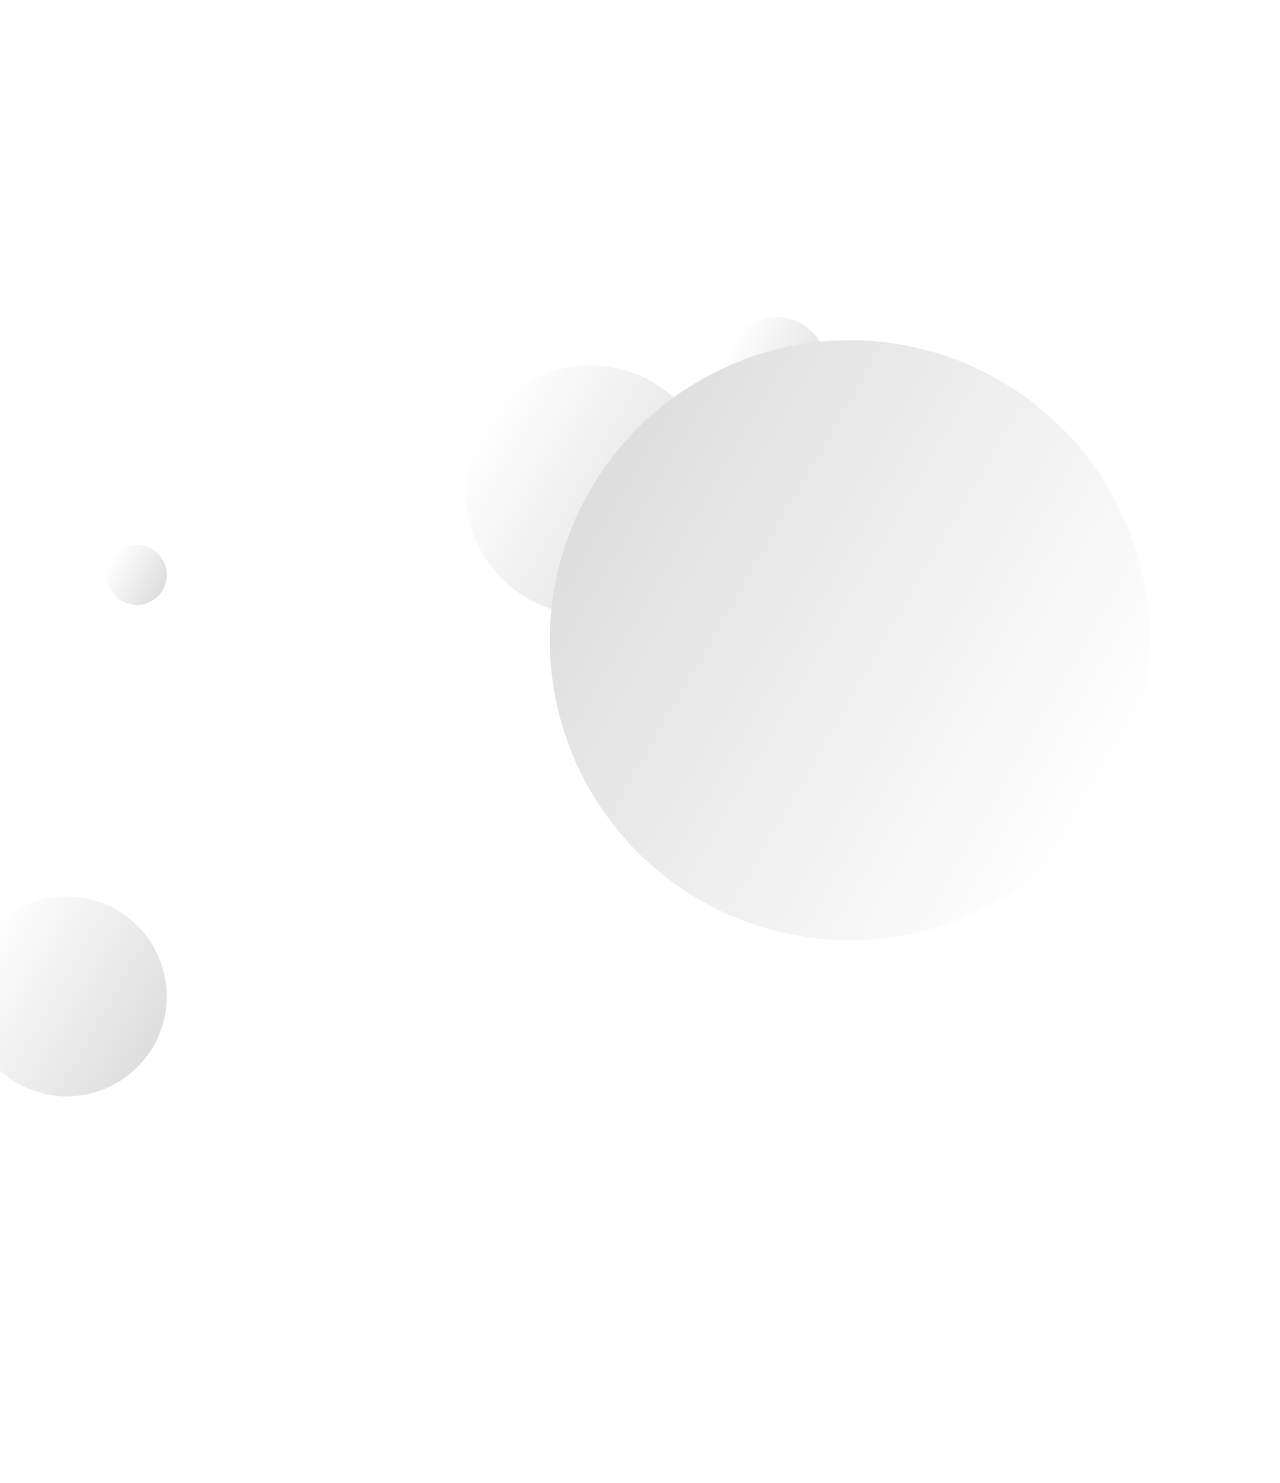
<file: qqBrowser/ball.html>
<!DOCTYPE html>
<html lang="zh-cn">
	<head>
		<meta http-equiv="Content-Type" content="text/html; charset=utf-8" />
        <title>试验球动画</title>
		<style>
			@-webkit-keyframes orbloop {
			  from {
			    -webkit-transform: rotate(0deg);
			  }
			  to {
			    -webkit-transform: rotate(360deg);
			  }
			}
			@keyframes orbloop {
			  from {
			    transform: rotate(0deg);
			  }
			  to {
			    transform: rotate(360deg);
			  }
			}
			@-webkit-keyframes orbmove {
			  from {
			    -webkit-transform: translateX(0px);
			  }
			  to {
			    -webkit-transform: translateX(-2000px);
			  }
			}
			@keyframes orbmove {
			  from {
			    transform: translateX(0px);
			  }
			  to {
			    transform: translateX(-2000px);
			  }
			}
			#bg {
			  position: absolute;
			  width: 1000px;
			  height: 1000px;
			  top: 50%;
			  left: 50%;
			  margin-left: -500px;
			  margin-top: -500px;
			}
			#bg div div {
			  position: absolute;
			}
			#bg {
			  opacity: 0;
			}
			#bg .row1 div {
			  -webkit-animation: orbmove 48s linear infinite;
			  animation: orbmove 96s linear infinite;
			}
			#bg .row1 .orb1 {
			  position: absolute;
			  width: 60px;
			  height: 60px;
			  top: 50%;
			  left: 50%;
			  margin-left: -30px;
			  margin-top: -380px;
			}
			#bg .row1 .orb1 div {
			  width: 100%;
			  height: 100%;
			  border-radius: 60px;
			  background: -webkit-linear-gradient(top, #ffffff, #dedede);
			  background: linear-gradient(to bottom, #ffffff, #dedede);
			  -webkit-animation: orbloop 6s linear infinite;
			  animation: orbloop 6s linear infinite;
			}
			#bg .row1 .orb2 {
			  position: absolute;
			  width: 100px;
			  height: 100px;
			  top: 50%;
			  left: 50%;
			  margin-left: 450px;
			  margin-top: 50px;
			}
			#bg .row1 .orb2 div {
			  width: 100%;
			  height: 100%;
			  border-radius: 100px;
			  background: -webkit-linear-gradient(top, #ffffff, #dedede);
			  background: linear-gradient(to bottom, #ffffff, #dedede);
			  -webkit-animation: orbloop 6s linear infinite;
			  animation: orbloop 6s linear infinite;
			}
			#bg .row1 .orb1c {
			  position: absolute;
			  width: 60px;
			  height: 60px;
			  top: 50%;
			  left: 50%;
			  margin-left: 1970px;
			  margin-top: -380px;
			}
			#bg .row1 .orb1c div {
			  width: 100%;
			  height: 100%;
			  border-radius: 60px;
			  background: -webkit-linear-gradient(top, #ffffff, #dedede);
			  background: linear-gradient(to bottom, #ffffff, #dedede);
			  -webkit-animation: orbloop 6s linear infinite;
			  animation: orbloop 6s linear infinite;
			}
			#bg .row1 .orb2c {
			  position: absolute;
			  width: 100px;
			  height: 100px;
			  top: 50%;
			  left: 50%;
			  margin-left: 2450px;
			  margin-top: 50px;
			}
			#bg .row1 .orb2c div {
			  width: 100%;
			  height: 100%;
			  border-radius: 100px;
			  background: -webkit-linear-gradient(top, #ffffff, #dedede);
			  background: linear-gradient(to bottom, #ffffff, #dedede);
			  -webkit-animation: orbloop 6s linear infinite;
			  animation: orbloop 6s linear infinite;
			}
			#bg .row2 div {
			  -webkit-animation: orbmove 24s linear infinite;
			  animation: orbmove 48s linear infinite;
			}
			#bg .row2 .orb1 {
			  position: absolute;
			  width: 200px;
			  height: 200px;
			  top: 50%;
			  left: 50%;
			  margin-left: -500px;
			  margin-top: -300px;
			}
			#bg .row2 .orb1 div {
			  width: 100%;
			  height: 100%;
			  border-radius: 200px;
			  background: -webkit-linear-gradient(top, #ffffff, #dedede);
			  background: linear-gradient(to bottom, #ffffff, #dedede);
			  -webkit-animation: orbloop 6s linear infinite;
			  animation: orbloop 6s linear infinite;
			}
			#bg .row2 .orb2 {
			  position: absolute;
			  width: 250px;
			  height: 250px;
			  top: 50%;
			  left: 50%;
			  margin-left: 175px;
			  margin-top: -125px;
			}
			#bg .row2 .orb2 div {
			  width: 100%;
			  height: 100%;
			  border-radius: 250px;
			  background: -webkit-linear-gradient(top, #ffffff, #dedede);
			  background: linear-gradient(to bottom, #ffffff, #dedede);
			  -webkit-animation: orbloop 6s linear infinite;
			  animation: orbloop 6s linear infinite;
			}
			#bg .row2 .orb1c {
			  position: absolute;
			  width: 200px;
			  height: 200px;
			  top: 50%;
			  left: 50%;
			  margin-left: 1500px;
			  margin-top: -300px;
			}
			#bg .row2 .orb1c div {
			  width: 100%;
			  height: 100%;
			  border-radius: 200px;
			  background: -webkit-linear-gradient(top, #ffffff, #dedede);
			  background: linear-gradient(to bottom, #ffffff, #dedede);
			  -webkit-animation: orbloop 6s linear infinite;
			  animation: orbloop 6s linear infinite;
			}
			#bg .row2 .orb2c {
			  position: absolute;
			  width: 400px;
			  height: 400px;
			  top: 50%;
			  left: 50%;
			  margin-left: 2100px;
			  margin-top: -200px;
			}
			#bg .row2 .orb2c div {
			  width: 100%;
			  height: 100%;
			  border-radius: 400px;
			  background: -webkit-linear-gradient(top, #ffffff, #dedede);
			  background: linear-gradient(to bottom, #ffffff, #dedede);
			  -webkit-animation: orbloop 6s linear infinite;
			  animation: orbloop 6s linear infinite;
			}
			#bg .row3 div {
			  -webkit-animation: orbmove 12s linear infinite;
			  animation: orbmove 24s linear infinite;
			}
			#bg .row3 .orb1 {
			  position: absolute;
			  width: 300px;
			  height: 300px;
			  top: 50%;
			  left: 50%;
			  margin-left: 850px;
			  margin-top: -300px;
			}
			#bg .row3 .orb1 div {
			  width: 100%;
			  height: 100%;
			  border-radius: 300px;
			  background: -webkit-linear-gradient(top, #dedede, #ffffff);
			  background: linear-gradient(to bottom, #dedede, #ffffff);
			  -webkit-animation: orbloop 6s linear infinite;
			  animation: orbloop 6s linear infinite;
			}
			#bg .row3 .orb2 {
			  position: absolute;
			  width: 600px;
			  height: 600px;
			  top: 50%;
			  left: 50%;
			  margin-left: 0px;
			  margin-top: 0px;
			}
			#bg .row3 .orb2 div {
			  width: 100%;
			  height: 100%;
			  border-radius: 600px;
			  background: -webkit-linear-gradient(top, #dedede, #ffffff);
			  background: linear-gradient(to bottom, #dedede, #ffffff);
			  -webkit-animation: orbloop 6s linear infinite;
			  animation: orbloop 6s linear infinite;
			}
			#bg .row3 .orb1c {
			  position: absolute;
			  width: 300px;
			  height: 300px;
			  top: 50%;
			  left: 50%;
			  margin-left: 2850px;
			  margin-top: -300px;
			}
			#bg .row3 .orb1c div {
			  width: 100%;
			  height: 100%;
			  border-radius: 300px;
			  background: -webkit-linear-gradient(top, #dedede, #ffffff);
			  background: linear-gradient(to bottom, #dedede, #ffffff);
			  -webkit-animation: orbloop 6s linear infinite;
			  animation: orbloop 6s linear infinite;
			}
			#bg .row3 .orb2c {
			  position: absolute;
			  width: 600px;
			  height: 600px;
			  top: 50%;
			  left: 50%;
			  margin-left: 2000px;
			  margin-top: 0px;
			}
			#bg .row3 .orb2c div {
			  width: 100%;
			  height: 100%;
			  border-radius: 600px;
			  background: -webkit-linear-gradient(top, #dedede, #ffffff);
			  background: linear-gradient(to bottom, #dedede, #ffffff);
			  -webkit-animation: orbloop 6s linear infinite;
			  animation: orbloop 6s linear infinite;
			}
		</style>
		<script>
			
		</script>
	</head>

	<body>
		<div id="bg" style="transform: translateX(-200px) translateY(300px) rotateZ(-60deg); opacity: 1;">
		    <div class="row1">
		        <div class="orb1"><div></div></div>
		        <div class="orb2"><div></div></div>
		        <div class="orb1c"><div></div></div>
		        <div class="orb2c"><div></div></div>
		    </div>
		    <div class="row2">
		        <div class="orb1"><div></div></div>
		        <div class="orb2"><div></div></div>
		        <div class="orb1c"><div></div></div>
		        <div class="orb2c"><div></div></div>
		    </div>
		    <div class="row3">
		        <div class="orb1"><div></div></div>
		        <div class="orb2"><div></div></div>
		        <div class="orb1c"><div></div></div>
		        <div class="orb2c"><div></div></div>
		    </div>
		    <div class="row1c">
		        <div class="orb1"><div></div></div>
		        <div class="orb2"><div></div></div>
		        <div class="orb1c"><div></div></div>
		        <div class="orb2c"><div></div></div>
		    </div>
		    <div class="row2c">
		        <div class="orb1"><div></div></div>
		        <div class="orb2"><div></div></div>
		        <div class="orb1c"><div></div></div>
		        <div class="orb2c"><div></div></div>
		    </div>
		    <div class="row3c">
		        <div class="orb1"><div></div></div>
		        <div class="orb2"><div></div></div>
		        <div class="orb1c"><div></div></div>
		        <div class="orb2c"><div></div></div>
		    </div>
		</div>
		
	</body>
</html>
</file>
<file: style.css>
* {
    margin: 0;
    padding: 0;
    font-family: "microsoft yahei";
}
.heading h2 span{
    display: inline-block;
    width: 150px;
    border-bottom: 2px solid #666;
    padding-bottom: 5px;
}
.heading h4{
    padding-top: 5px;
}

body{
    width: 100%;
    height: 100%;
    overflow: hidden;
}
.layer{
    width: 100%;
    height: 100%;
    overflow: hidden;
    transition: 1s ease;
}
.section_wrap{
   transition:transform 1s cubic-bezier(0.86,0,0.03,1);
    -webkit-transition:-webkit-transform 1s cubic-bezier(0.86,0,0.03,1);
}


.put_section_0{ transform:translateY(0);-webkit-transform:translateY(0);}
.put_section_1{ transform:translateY(-600px);-webkit-transform:translateY(-600px);}
.put_section_2{ transform:translateY(-1200px);-webkit-transform:translateY(-1200px);}
.put_section_3{ transform:translateY(-1800px);-webkit-transform:translateY(-1800px);}
.put_section_4{ transform:translateY(-2400px);-webkit-transform:translateY(-2400px);}


.put_header_0{ transform:translateY(0);-webkit-transform:translateY(0);}
.put_header_1{ transform:translateY(600px);-webkit-transform:translateY(600px);}
.put_header_2{ transform:translateY(1200px);-webkit-transform:translateY(1200px);}
.put_header_3{ transform:translateY(1800px);-webkit-transform:translateY(1800px);}
.put_header_4{ transform:translateY(2400px);-webkit-transform:translateY(2400px);}

.on{
    background: #2C3C4E;
}

.header{
    background: #344860;
    width: 100%;
    height: 60px;
    text-align: center;
    position: fixed;
    z-index: 5;
    top: -60px;
    transition:transform 1s cubic-bezier(0.86,0,0.03,1);
    -webkit-transition:-webkit-transform 1s cubic-bezier(0.86,0,0.03,1);
}
.header_on{
    position: fixed;
    top:0px;
}
.header_nav{
    min-width: 960px;
    display: inline-block;
}
.logo{
    width: 180px;
    display: inline-block;
    float: left;
    margin-right: 100px;
}
.logo img{
    width: 50px;
    height: 50px;
    border: 2px solid #fff;
    border-radius: 50%;
    float: left;
    margin: 4px 20px 0  0;
}
.logo_h{
    line-height: 30px;
    color: #ccc;
    float: left;
}
#logo_h_2{
    border-top: 1px solid #ccc;
}
.header_nav a{
    display: inline-block;
    padding: 0px 50px;
    line-height: 60px;
    text-decoration: none;
    color: #ccc;
}
.header_nav a:hover{
    background: #2C3C4E;
}

.section1{
    width: 100%;
    height: 650px;
    background: #344860 url("http://i3.piimg.com/b3a2d5c02ee57377.png") no-repeat  center;
    background-size: cover;
    border-top: 1px solid;
    position: relative;
}
.section1_cont{
    width: 400px;
    margin: 100px auto;
    margin-bottom: 50px;
    text-align: center;
    color: #ccc;
}
.myphoto{
    width: 160px;
    height: 160px;
    border: 4px solid #ccc;
    border-radius: 50%;
    margin: 0px auto;
    overflow: hidden;
    position: relative;
    cursor: pointer;
}

.myphoto img{
    border-radius: 50%;
    overflow: hidden;
    position: absolute;
    left: 0;
    transition: 0.5s linear;
    width: 100%;
    height: 100%;
}
.myphoto:hover #myphoto1{
    -webkit-animation:animation2 0.5s linear alternate both;
    -moz-animation:animation2 0.5s linear;
    -o-animation:animation2 0.5s linear;
    -ms-animation:animation2 0.5s linear;
    animation:animation2 0.5s linear alternate both;
}
.myphoto:hover #myphoto2{
    -webkit-animation:animation3 1s linear alternate both;
    -moz-animation:animation3 1s linear;
    -o-animation:animation3 1s linear;
    -ms-animation:animation3 1s linear;
    animation:animation3 1s linear alternate both;
}
#myphoto2{
    -webkit-transform:rotateY(90deg);
}
@-webkit-keyframes animation2{
    100%{-webkit-transform:rotateY(90deg);}
}
@-webkit-keyframes animation3{
    50%{-webkit-transform:rotateY(90deg);}
    100%{-webkit-transform:rotateY(0deg);}
}

.who{
    font-size: 20px;
    margin: 5px 0;
}
.name{
    font-size: 70px;
    padding: 10px 0;
    border-bottom: 1px solid #ccc;
}
.www{
    font-size: 30px;
    margin: 5px 0;
}
.section1_nav{
    width: 100%;
    height: 60px;
    background:#344860 ;
    text-align: center;
    position: absolute;
    bottom: 0px;
}
.section1_nav a{
    display: inline-block;
    padding: 0px 50px;
    line-height: 60px;
    text-decoration: none;
    color: #ccc;
}
.section1_nav a:hover{
    background: #2C3C4E;
    color: #fff;
}

        .section1_mouse{
            display: block;
            width: 50px;
            height: 65px;
            margin: 0 auto;
            background: url("http://i2.piimg.com/183ad580c7ca9c0e.png") no-repeat center;
            -webkit-animation:animations 1.5s ease infinite alternate;
            -moz-animation:animations 1.5s ease infinite alternate;
            -o-animation:animations 1.5s ease infinite alternate;
            -ms-animation:animations 1.5s ease infinite alternate;
            animation:animations 1.5s ease infinite alternate;
        }
        @-webkit-keyframes animations{
            100%{-webkit-transform:translateY(40px);opacity:0;}
        }
        @-moz-keyframes animations{
            100%{-moz-transform:translateY(40px);opacity:0;}
        }
        @-o-keyframes animations{
            100%{-o-transform:translateY(40px);opacity:0;}
        }
        @-ms-keyframes animations{
            100%{-ms-transform:translateY(40px);opacity:0;}
        }

.section2{
    width: 100%;
    height: 550px;
    text-align: center;
    color: #666;
    background: #e6e6e6;
    padding-top: 50px;
}
.section2_cont{
    width: 800px;
    height: 220px;
    background: #344860;
    border-radius: 50px;
    margin: 30px auto;

}
.section2_cont li{
    display: block;
    list-style: none;
    width: 200px;
    float: left;
    padding-top: 20px;
}
.section2_cont .section2_img{
    width: 100px;
    height: 100px;
    border-radius: 50%;
    border: 4px solid #ccc;
    margin: 0 auto;
    cursor: pointer;
    position: relative;
    transition:0.5s linear;
}
.section2_img img:nth-child(2){
    opacity: 0;
}
.section2_img img{
    width: 60px;
    height: 60px;
    margin: 20px;
    position: absolute;
    left: 0;
    transition:0.5s linear;
}
.section2_cont .section2_img:hover{
    background: #fff;
}
.section2_cont .section2_img:hover img:nth-child(2){
    opacity: 1;
}
.section2_text{
    width: 80px;
    height: 80px;
    margin: 0 auto;
    text-align: left;
    margin-top: 20px;
    color: #fff;
}
.section2_text p{
    text-align: right;
}
.section2_text p:before {
    display: block;
    content: "";
    background: #ccc;
    height: 2px;
    width: 90px;
    bottom: 25px;
    -webkit-transform: rotate(-30deg);
    transform: rotate(-30deg);
}
.section2_bottom{
    position: relative;
    width: 800px;
    margin: 0 auto;
    text-align: center;
    margin-top: 60px;
}
.section2_bottom:before{
    position: absolute;
    left: 0;
    width: 80px;
    height: 60px;
    content: "";
    border-top: 2px solid #666 ;
    border-left: 2px solid #666;
}
.section2_bottom:after{
    position: absolute;
    right: 0;
    bottom: 0;
    width: 80px;
    height: 60px;
    content: "";
    border-bottom: 2px solid #666 ;
    border-right: 2px solid #666;
}
.section2_bottom p{
    font-size: 14px;
    line-height: 30px;
    color: #000;
}
.section3{
    width: 100%;
    height: 550px;
    text-align: center;
    color: #666;
    padding-top: 50px;
}
.section3 .section3_cont{
    width: 1100px;
    height: 400px;
    margin: 0 auto;
}
.section3_cont li{
    list-style: none;
    width: 250px;
    float: left;
    cursor: pointer;
}
.section3_cont li img{
    width: 120px;
    height: 120px;
    margin: 10px auto;
}
.section3_cont .zx{
    width: 30px;
    height: 30px;
    -webkit-transform:rotate(180deg);
    -moz-transform:rotate(180deg);
    -ms-transform:rotate(180deg);
    -o-transform:rotate(180deg);
    transform:rotate(180deg);
    transition:.3s linear;
}
.section3_cont li:hover .zx{
    -webkit-transform:rotate(0deg);
    -moz-transform:rotate(0deg);
    -ms-transform:rotate(0deg);
    -o-transform:rotate(0deg);
    transform:rotate(0deg);
}
.section3_cont li:hover .section3_text{
    height: 120px;
    padding: 10px;
}
.section3_cont .section3_text{
    width: 280px;
    height: 0px;
    background: #344860;
    padding: 0px 10px ;
    margin-left: -40px;
    border-radius: 10px;
    margin-top: 10px;
    overflow: hidden;
    transition:.3s linear;
}
.section3_cont .section3_text li{
    line-height: 25px;
    width: 300px;
    font-size: 14px;
    list-style: disc;
    list-style-position: inside;
    text-align: left;
    clear: both;
    color: #fff;
}

.section4{
    width: 100%;
    height: 550px;
    text-align: center;
    color: #666;
    padding-top: 50px;
   background: #ccc;
}
.section4 .demo{
    width: 100%;
    height: 150px;
    margin: 60px auto;
}
.section4 .demo a{
    display: inline-block;
    width: 200px;
    margin: 0px 25px;
    transition:.3s linear;
    position: relative;
    overflow: hidden;
}
.section4 .demo a img{
    width: 100%;
    height:150px;
    transition:.2s linear;
}
.section4 .demo a h3{
    width: 100%;
    text-decoration: none;
    color: #fff;
    position: absolute;
    top: -30px;
    transition:.2s linear;
}
.section4 .demo a:hover img{
    -webkit-filter: grayscale(100%);
}
.section4 .demo a:hover h3{
    top: 60px;
}
.section4 .demo a h3:hover{
    color: #00bb9c;
}
.section4 .demo_text{
    width: 750px;
    margin: 0 auto;
    padding-top: 30px;
    line-height: 30px;
    border-top: 2px solid #666;
    color: #000;
}
.section5{
    width: 100%;
    height: 550px;
    text-align: center;
    color: #666;
    padding-top: 50px;
}
.section5_text{
    color: #000;
}
.section5_text h2{
    margin: 30px;
    margin-top: 30px;
}
.section5_text p{
    line-height: 30px;
}
.section5_img img{
    width: 120px;
    height: 120px;
    margin: 30px 20px;
}
</file>
<file: css3/css/demo.css>
@font-face {
	font-weight: normal;
	font-style: normal;
	font-family: 'codropsicons';
	src:url('../fonts/codropsicons/codropsicons.eot');
	src:url('../fonts/codropsicons/codropsicons.eot?#iefix') format('embedded-opentype'),
		url('../fonts/codropsicons/codropsicons.woff') format('woff'),
		url('../fonts/codropsicons/codropsicons.ttf') format('truetype'),
		url('../fonts/codropsicons/codropsicons.svg#codropsicons') format('svg');
}

*, *:after, *:before { border-box; box-sizing: border-box; }
.clearfix:before, .clearfix:after { content: ''; display: table; }
.clearfix:after { clear: both; }

body {
	background: #f6f9fa;
	color: #536d76;
	font-weight: 400;
	font-size: 1em;
	font-family: 'Raleway', Arial, sans-serif;
}

a {
	color: #4f7f90;
	text-decoration: none;
	outline: none;
}

a:hover, a:focus {
	color: #39545e;
}

section {
	padding: 1em;
	text-align: center;
}

/* Header */
.codrops-header {
	margin: 0 auto;
	padding: 4em 1em;
	text-align: center;
}

.codrops-header h1 {
	margin: 0;
	font-weight: 800;
	font-size: 4em;
	line-height: 1.3;
}

.codrops-header h1 span {
	display: block;
	padding: 0 0 0.6em 0.1em;
	font-size: 45%;
	font-weight: 300;
	color: #7e959d;
}

/* To Navigation Style */
.codrops-top {
	width: 100%;
	text-transform: uppercase;
	font-size: 0.69em;
	line-height: 2.2;
}

.codrops-top a {
	display: inline-block;
	padding: 0 1em;
	text-decoration: none;
	letter-spacing: 1px;
}

.codrops-top span.right {
	float: right;
}

.codrops-top span.right a {
	display: block;
	float: left;
}

.codrops-icon:before {
	margin: 0 4px;
	text-transform: none;
	font-weight: normal;
	font-style: normal;
	font-variant: normal;
	font-family: 'codropsicons';
	line-height: 1;
	speak: none;
	-webkit-font-smoothing: antialiased;
}

.codrops-icon-drop:before {
	content: "\e001";
}

.codrops-icon-prev:before {
	content: "\e004";
}

/* Related demos */
.related {
	padding: 6em 1em;
	font-size: 120%;
}

.related > a {
	border: 1px solid #4f7f90;
	display: inline-block;
	text-align: center;
	margin: 20px 10px;
	padding: 25px;
}

.related a:hover {
	border-color: #39545e;
}

.related a img {
	max-width: 100%;
	opacity: 0.8;
}

.related a:hover img,
.related a:active img {
	opacity: 1;
}

.related a h3 {
	margin: 0;
	padding: 0.5em 0 0.3em;
	max-width: 300px;
	text-align: left;
}

@media screen and (max-width: 25em) {

	.codrops-header {
		font-size: 75%;
	}

	.codrops-icon span {
		display: none;
	}

}
</file>
<file: css3/css/component.css>
@font-face {
	font-weight: normal;
	font-style: normal;
	font-family: 'feathericons';
	src:url('../fonts/feathericons/feathericons.eot?-8is7zf');
	src:url('../fonts/feathericons/feathericons.eot?#iefix-8is7zf') format('embedded-opentype'),
		url('../fonts/feathericons/feathericons.woff?-8is7zf') format('woff'),
		url('../fonts/feathericons/feathericons.ttf?-8is7zf') format('truetype'),
		url('../fonts/feathericons/feathericons.svg?-8is7zf#feathericons') format('svg');
}

.grid {
	overflow: hidden;
	margin: 0;
	padding: 3em 0 0 0;
	width: 100%;
	list-style: none;
	text-align: center;
}

/* Common style */
.grid figure {
	position: relative;
	z-index: 1;
	display: inline-block;
	overflow: hidden;
	margin: -0.135em;
	width: 33.333%;
	height: 400px;
	background: #3085a3;
	text-align: center;
	cursor: pointer;
}

.grid figure img {
	position: relative;
	display: block;
	min-height: 100%;
	opacity: 0.8;
}

.grid figure figcaption {
	padding: 2em;
	color: #fff;
	text-transform: uppercase;
	font-size: 1.25em;
	-webkit-backface-visibility: hidden;
	backface-visibility: hidden;
}

.grid figure figcaption::before,
.grid figure figcaption::after {
	pointer-events: none;
}

.grid figure figcaption,
.grid figure a {
	position: absolute;
	top: 0;
	left: 0;
	width: 100%;
	height: 100%;
}

/* Anchor will cover the whole item by default */
/* For some effects it will show as a button */
.grid figure a {
	z-index: 1000;
	text-indent: 200%;
	white-space: nowrap;
	font-size: 0;
	opacity: 0;
}

.grid figure h2 {
	word-spacing: -0.15em;
	
	font-weight: 300;
}

.grid figure h2 span {
	font-weight: 800;
}

.grid figure h2,
.grid figure p {
	margin: 0;
}

.grid figure p {
	letter-spacing: 1px;
	font-size: 68.5%;
}

/* Individual effects */

/*---------------*/
/***** Lily *****/
/*---------------*/

figure.effect-lily img {
	width: -webkit-calc(100% + 50px);
	width: calc(100% + 50px);
	opacity: 0.7;
	-webkit-transition: opacity 0.35s, -webkit-transform 0.35s;
	transition: opacity 0.35s, transform 0.35s;
	-webkit-transform: translate3d(-40px,0, 0);
	transform: translate3d(-40px,0,0);
}

figure.effect-lily figcaption {
	top: auto;
	bottom: 0;
	height: 50%;
	text-align: left;
}

figure.effect-lily h2,
figure.effect-lily p {
	-webkit-transform: translate3d(0,40px,0);
	transform: translate3d(0,40px,0);
}

figure.effect-lily h2 {
	-webkit-transition: -webkit-transform 0.35s;
	transition: transform 0.35s;
}

figure.effect-lily p {
	color: rgba(255,255,255,0.6);
	opacity: 0;
	-webkit-transition: opacity 0.2s, -webkit-transform 0.35s;
	transition: opacity 0.2s, transform 0.35s;
}

figure.effect-lily:hover img,
figure.effect-lily:hover p {
	opacity: 1;
}

figure.effect-lily:hover img,
figure.effect-lily:hover h2,
figure.effect-lily:hover p {
	-webkit-transform: translate3d(0,0,0);
	transform: translate3d(0,0,0);
}

figure.effect-lily:hover p {
	-webkit-transition-delay: 0.05s;
	transition-delay: 0.05s;
	-webkit-transition-duration: 0.35s;
	transition-duration: 0.35s;
}

/*---------------*/
/***** Sadie *****/
/*---------------*/

figure.effect-sadie figcaption::before {
	position: absolute;
	top: 0;
	left: 0;
	width: 100%;
	height: 100%;
	background: -webkit-linear-gradient(top, rgba(72,76,97,0) 0%, rgba(72,76,97,0.8) 75%);
	background: linear-gradient(to bottom, rgba(72,76,97,0) 0%, rgba(72,76,97,0.8) 75%);
	content: '';
	opacity: 0;
	-webkit-transform: translate3d(0,50%,0);
	transform: translate3d(0,50%,0);
}

figure.effect-sadie h2 {
	position: absolute;
	top: 50%;
	left: 0;
	width: 100%;
	color: #484c61;
	-webkit-transition: -webkit-transform 0.35s, color 0.35s;
	transition: transform 0.35s, color 0.35s;
	-webkit-transform: translate3d(0,-50%,0);
	transform: translate3d(0,-50%,0);
}

figure.effect-sadie figcaption::before,
figure.effect-sadie p {
	-webkit-transition: opacity 0.35s, -webkit-transform 0.35s;
	transition: opacity 0.35s, transform 0.35s;
}

figure.effect-sadie p {
	position: absolute;
	bottom: 0;
	left: 0;
	padding: 2em;
	width: 100%;
	opacity: 0;
	-webkit-transform: translate3d(0,10px,0);
	transform: translate3d(0,10px,0);
}

figure.effect-sadie:hover h2 {
	color: #fff;
	-webkit-transform: translate3d(0,-50%,0) translate3d(0,-40px,0);
	transform: translate3d(0,-50%,0) translate3d(0,-40px,0);
}

figure.effect-sadie:hover figcaption::before ,
figure.effect-sadie:hover p {
	opacity: 1;
	-webkit-transform: translate3d(0,0,0);
	transform: translate3d(0,0,0);
}

/*---------------*/
/***** Roxy *****/
/*---------------*/

figure.effect-roxy {
	background: -webkit-linear-gradient(45deg, #ff89e9 0%, #05abe0 100%);
	background: linear-gradient(45deg, #ff89e9 0%,#05abe0 100%);
}

figure.effect-roxy img {
	width: -webkit-calc(100% + 60px);
	width: calc(100% + 60px);
	-webkit-transition: opacity 0.35s, -webkit-transform 0.35s;
	transition: opacity 0.35s, transform 0.35s;
	-webkit-transform: translate3d(-50px,0,0);
	transform: translate3d(-50px,0,0);
}

figure.effect-roxy figcaption::before {
	position: absolute;
	top: 30px;
	right: 30px;
	bottom: 30px;
	left: 30px;
	border: 1px solid #fff;
	content: '';
	opacity: 0;
	-webkit-transition: opacity 0.35s, -webkit-transform 0.35s;
	transition: opacity 0.35s, transform 0.35s;
	-webkit-transform: translate3d(-20px,0,0);
	transform: translate3d(-20px,0,0);
}

figure.effect-roxy figcaption {
	padding: 3em;
	text-align: left;
}

figure.effect-roxy h2 {
	padding: 30% 0 10px 0;
}

figure.effect-roxy p {
	opacity: 0;
	-webkit-transition: opacity 0.35s, -webkit-transform 0.35s;
	transition: opacity 0.35s, transform 0.35s;
	-webkit-transform: translate3d(-10px,0,0);
	transform: translate3d(-10px,0,0);
}

figure.effect-roxy:hover img {
	opacity: 0.7;
	-webkit-transform: translate3d(0,0,0);
	transform: translate3d(0,0,0);
}

figure.effect-roxy:hover figcaption::before,
figure.effect-roxy:hover p {
	opacity: 1;
	-webkit-transform: translate3d(0,0,0);
	transform: translate3d(0,0,0);
}

/*---------------*/
/***** Bubba *****/
/*---------------*/

figure.effect-bubba {
	background: #9e5406;
}

figure.effect-bubba img {
	opacity: 0.7;
	-webkit-transition: opacity 0.35s;
	transition: opacity 0.35s;
}

figure.effect-bubba:hover img {
	opacity: 0.4;
}

figure.effect-bubba figcaption::before,
figure.effect-bubba figcaption::after {
	position: absolute;
	top: 30px;
	right: 30px;
	bottom: 30px;
	left: 30px;
	content: '';
	opacity: 0;
	-webkit-transition: opacity 0.35s, -webkit-transform 0.35s;
	transition: opacity 0.35s, transform 0.35s;
}

figure.effect-bubba figcaption::before {
	border-top: 1px solid #fff;
	border-bottom: 1px solid #fff;
	-webkit-transform: scale(0,1);
	transform: scale(0,1);
}

figure.effect-bubba figcaption::after {
	border-right: 1px solid #fff;
	border-left: 1px solid #fff;
	-webkit-transform: scale(1,0);
	transform: scale(1,0);
}

figure.effect-bubba h2 {
	padding-top: 30%;
	-webkit-transition: -webkit-transform 0.35s;
	transition: transform 0.35s;
	-webkit-transform: translate3d(0,-20px,0);
	transform: translate3d(0,-20px,0);
}

figure.effect-bubba p {
	padding: 20px 2.5em;
	opacity: 0;
	-webkit-transition: opacity 0.35s, -webkit-transform 0.35s;
	transition: opacity 0.35s, transform 0.35s;
	-webkit-transform: translate3d(0,20px,0);
	transform: translate3d(0,20px,0);
}

figure.effect-bubba:hover figcaption::before,
figure.effect-bubba:hover figcaption::after {
	opacity: 1;
	-webkit-transform: scale(1);
	transform: scale(1);
}

figure.effect-bubba:hover h2,
figure.effect-bubba:hover p {
	opacity: 1;
	-webkit-transform: translate3d(0,0,0);
	transform: translate3d(0,0,0);
}

/*---------------*/
/***** Romeo *****/
/*---------------*/

figure.effect-romeo {
	-webkit-perspective: 1000px;
	perspective: 1000px;
}

figure.effect-romeo img {
	-webkit-transition: opacity 0.35s, -webkit-transform 0.35s;
	transition: opacity 0.35s, transform 0.35s;
	-webkit-transform: translate3d(0,0,300px);
	transform: translate3d(0,0,300px);
}

figure.effect-romeo:hover img {
	opacity: 0.6;
	-webkit-transform: translate3d(0,0,0);
	transform: translate3d(0,0,0);
}

figure.effect-romeo figcaption::before,
figure.effect-romeo figcaption::after {
	position: absolute;
	top: 50%;
	left: 50%;
	width: 80%;
	height: 1px;
	background: #fff;
	content: '';
	-webkit-transition: opacity 0.35s, -webkit-transform 0.35s;
	transition: opacity 0.35s, transform 0.35s;
	-webkit-transform: translate3d(-50%,-50%,0);
	transform: translate3d(-50%,-50%,0);
}

figure.effect-romeo:hover figcaption::before {
	opacity: 0.5;
	-webkit-transform: translate3d(-50%,-50%,0) rotate(45deg);
	transform: translate3d(-50%,-50%,0) rotate(45deg);
}

figure.effect-romeo:hover figcaption::after {
	opacity: 0.5;
	-webkit-transform: translate3d(-50%,-50%,0) rotate(-45deg);
	transform: translate3d(-50%,-50%,0) rotate(-45deg);
}

figure.effect-romeo h2,
figure.effect-romeo p {
	position: absolute;
	top: 50%;
	left: 0;
	width: 100%;
	-webkit-transition: -webkit-transform 0.35s;
	transition: transform 0.35s;
}

figure.effect-romeo h2 {
	-webkit-transform: translate3d(0,-50%,0) translate3d(0,-150%,0);
	transform: translate3d(0,-50%,0) translate3d(0,-150%,0);
}

figure.effect-romeo p {
	padding: 0.25em 2em;
	-webkit-transform: translate3d(0,-50%,0) translate3d(0,150%,0);
	transform: translate3d(0,-50%,0) translate3d(0,150%,0);
}

figure.effect-romeo:hover h2 {
	-webkit-transform: translate3d(0,-50%,0) translate3d(0,-100%,0);
	transform: translate3d(0,-50%,0) translate3d(0,-100%,0);
}

figure.effect-romeo:hover p {
	-webkit-transform: translate3d(0,-50%,0) translate3d(0,100%,0);
	transform: translate3d(0,-50%,0) translate3d(0,100%,0);
}

/*---------------*/
/***** Layla *****/
/*---------------*/

figure.effect-layla {
	background: #18a367;
}

figure.effect-layla img {
	min-width: 100%;
	height: -webkit-calc(100% + 40px);
	height: calc(100% + 40px);
}

figure.effect-layla figcaption {
	padding: 3em;
}

figure.effect-layla figcaption::before,
figure.effect-layla figcaption::after {
	position: absolute;
	content: '';
	opacity: 0;
}

figure.effect-layla figcaption::before {
	top: 50px;
	right: 30px;
	bottom: 50px;
	left: 30px;
	border-top: 1px solid #fff;
	border-bottom: 1px solid #fff;
	-webkit-transform: scale(0,1);
	transform: scale(0,1);
	-webkit-transform-origin: 0 0;
	transform-origin: 0 0;
}

figure.effect-layla figcaption::after {
	top: 30px;
	right: 50px;
	bottom: 30px;
	left: 50px;
	border-right: 1px solid #fff;
	border-left: 1px solid #fff;
	-webkit-transform: scale(1,0);
	transform: scale(1,0);
	-webkit-transform-origin: 100% 0;
	transform-origin: 100% 0;
}

figure.effect-layla h2 {
	padding-top: 26%;
	-webkit-transition: -webkit-transform 0.35s;
	transition: transform 0.35s;
}

figure.effect-layla p {
	padding: 0.5em 2em;
	text-transform: none;
	opacity: 0;
	-webkit-transform: translate3d(0,-10px,0);
	transform: translate3d(0,-10px,0);
}

figure.effect-layla img,
figure.effect-layla h2 {
	-webkit-transform: translate3d(0,-30px,0);
	transform: translate3d(0,-30px,0);
}

figure.effect-layla img,
figure.effect-layla figcaption::before,
figure.effect-layla figcaption::after,
figure.effect-layla p {
	-webkit-transition: opacity 0.35s, -webkit-transform 0.35s;
	transition: opacity 0.35s, transform 0.35s;
}

figure.effect-layla:hover img {
	opacity: 0.7;
	-webkit-transform: translate3d(0,0,0);
	transform: translate3d(0,0,0);
}

figure.effect-layla:hover figcaption::before,
figure.effect-layla:hover figcaption::after {
	opacity: 1;
	-webkit-transform: scale(1);
	transform: scale(1);
}

figure.effect-layla:hover h2,
figure.effect-layla:hover p {
	opacity: 1;
	-webkit-transform: translate3d(0,0,0);
	transform: translate3d(0,0,0);
}

figure.effect-layla:hover figcaption::after,
figure.effect-layla:hover h2,
figure.effect-layla:hover p,
figure.effect-layla:hover img {
	-webkit-transition-delay: 0.15s;
	transition-delay: 0.15s;
}

/*---------------*/
/***** Honey *****/
/*---------------*/

figure.effect-honey {
	background: #4a3753;
}

figure.effect-honey img {
	opacity: 0.9;
	-webkit-transition: opacity 0.35s;
	transition: opacity 0.35s;
}

figure.effect-honey:hover img {
	opacity: 0.5;
}

figure.effect-honey figcaption::before {
	position: absolute;
	bottom: 0;
	left: 0;
	width: 100%;
	height: 10px;
	background: #fff;
	content: '';
	-webkit-transform: translate3d(0,10px,0);
	transform: translate3d(0,10px,0);
}

figure.effect-honey h2 {
	position: absolute;
	bottom: 0;
	left: 0;
	padding: 1em 1.5em;
	width: 100%;
	text-align: left;
	-webkit-transform: translate3d(0,-30px,0);
	transform: translate3d(0,-30px,0);
}

figure.effect-honey h2 i {
	font-style: normal;
	opacity: 0;
	-webkit-transition: opacity 0.35s, -webkit-transform 0.35s;
	transition: opacity 0.35s, transform 0.35s;
	-webkit-transform: translate3d(0,-30px,0);
	transform: translate3d(0,-30px,0);
}

figure.effect-honey figcaption::before,
figure.effect-honey h2 {
	-webkit-transition: -webkit-transform 0.35s;
	transition: transform 0.35s;
}

figure.effect-honey:hover figcaption::before,
figure.effect-honey:hover h2,
figure.effect-honey:hover h2 i {
	opacity: 1;
	-webkit-transform: translate3d(0,0,0);
	transform: translate3d(0,0,0);
}

/*---------------*/
/***** Oscar *****/
/*---------------*/

figure.effect-oscar {
	background: -webkit-linear-gradient(45deg, #22682a 0%, #9b4a1b 40%, #3a342a 100%);
	background: linear-gradient(45deg, #22682a 0%,#9b4a1b 40%,#3a342a 100%);
}

figure.effect-oscar img {
	opacity: 0.9;
	-webkit-transition: opacity 0.35s;
	transition: opacity 0.35s;
}

figure.effect-oscar figcaption {
	padding: 3em;
	background-color: rgba(58,52,42,0.7);
	-webkit-transition: background-color 0.35s;
	transition: background-color 0.35s;
}

figure.effect-oscar figcaption::before {
	position: absolute;
	top: 30px;
	right: 30px;
	bottom: 30px;
	left: 30px;
	border: 1px solid #fff;
	content: '';
}

figure.effect-oscar h2 {
	margin: 20% 0 10px 0;
	-webkit-transition: -webkit-transform 0.35s;
	transition: transform 0.35s;
	-webkit-transform: translate3d(0,100%,0);
	transform: translate3d(0,100%,0);
}

figure.effect-oscar figcaption::before,
figure.effect-oscar p {
	opacity: 0;
	-webkit-transition: opacity 0.35s, -webkit-transform 0.35s;
	transition: opacity 0.35s, transform 0.35s;
	-webkit-transform: scale(0);
	transform: scale(0);
}

figure.effect-oscar:hover h2 {
	-webkit-transform: translate3d(0,0,0);
	transform: translate3d(0,0,0);
}

figure.effect-oscar:hover figcaption::before,
figure.effect-oscar:hover p {
	opacity: 1;
	-webkit-transform: scale(1);
	transform: scale(1);
}

figure.effect-oscar:hover figcaption {
	background-color: rgba(58,52,42,0);
}

figure.effect-oscar:hover img {
	opacity: 0.4;
}

/*---------------*/
/***** Marley *****/
/*---------------*/

figure.effect-marley figcaption {
	text-align: right;
}

figure.effect-marley h2,
figure.effect-marley p {
	position: absolute;
	right: 30px;
	left: 30px;
	padding: 10px 0;
}


figure.effect-marley p {
	bottom: 30px;
	line-height: 1.5;
	-webkit-transform: translate3d(0,100%,0);
	transform: translate3d(0,100%,0);
}

figure.effect-marley h2 {
	top: 30px;
	-webkit-transition: -webkit-transform 0.35s;
	transition: transform 0.35s;
	-webkit-transform: translate3d(0,20px,0);
	transform: translate3d(0,20px,0);
}

figure.effect-marley:hover h2 {
	-webkit-transform: translate3d(0,0,0);
	transform: translate3d(0,0,0);
}

figure.effect-marley h2::after {
	position: absolute;
	top: 100%;
	left: 0;
	width: 100%;
	height: 4px;
	background: #fff;
	content: '';
	-webkit-transform: translate3d(0,40px,0);
	transform: translate3d(0,40px,0);
}

figure.effect-marley h2::after,
figure.effect-marley p {
	opacity: 0;
	-webkit-transition: opacity 0.35s, -webkit-transform 0.35s;
	transition: opacity 0.35s, transform 0.35s;
}

figure.effect-marley:hover h2::after,
figure.effect-marley:hover p {
	opacity: 1;
	-webkit-transform: translate3d(0,0,0);
	transform: translate3d(0,0,0);
}

/*---------------*/
/***** Ruby *****/
/*---------------*/

figure.effect-ruby {
	background-color: #17819c;
}

figure.effect-ruby img {
	opacity: 0.7;
	-webkit-transition: opacity 0.35s, -webkit-transform 0.35s;
	transition: opacity 0.35s, transform 0.35s;
	-webkit-transform: scale(1.15);
	transform: scale(1.15);
}

figure.effect-ruby:hover img {
	opacity: 0.5;
	-webkit-transform: scale(1);
	transform: scale(1);
}

figure.effect-ruby h2 {
	margin-top: 20%;
	-webkit-transition: -webkit-transform 0.35s;
	transition: transform 0.35s;
	-webkit-transform: translate3d(0,20px,0);
	transform: translate3d(0,20px,0);
}

figure.effect-ruby p {
	margin: 1em 0 0;
	padding: 3em;
	border: 1px solid #fff;
	opacity: 0;
	-webkit-transition: opacity 0.35s, -webkit-transform 0.35s;
	transition: opacity 0.35s, transform 0.35s;
	-webkit-transform: translate3d(0,20px,0) scale(1.1);
	transform: translate3d(0,20px,0) scale(1.1);
} 

figure.effect-ruby:hover h2 {
	-webkit-transform: translate3d(0,0,0);
	transform: translate3d(0,0,0);
}

figure.effect-ruby:hover p {
	opacity: 1;
	-webkit-transform: translate3d(0,0,0) scale(1);
	transform: translate3d(0,0,0) scale(1);
}

/*---------------*/
/***** Milo *****/
/*---------------*/

figure.effect-milo {
	background: #2e5d5a;
}

figure.effect-milo img {
	width: -webkit-calc(100% + 60px);
	width: calc(100% + 60px);
	opacity: 1;
	-webkit-transition: opacity 0.35s, -webkit-transform 0.35s;
	transition: opacity 0.35s, transform 0.35s;
	-webkit-transform: translate3d(-30px,0,0) scale(1.12);
	transform: translate3d(-30px,0,0) scale(1.12);
	-webkit-backface-visibility: hidden;
	backface-visibility: hidden;
}

figure.effect-milo:hover img {
	opacity: 0.5;
	-webkit-transform: translate3d(0,0,0) scale(1);
	transform: translate3d(0,0,0) scale(1);
}

figure.effect-milo h2 {
	position: absolute;
	right: 0;
	bottom: 0;
	padding: 1em 1.2em;
}

figure.effect-milo p {
	padding: 0 10px 0 0;
	width: 50%;
	border-right: 1px solid #fff;
	text-align: right;
	opacity: 0;
	-webkit-transition: opacity 0.35s, -webkit-transform 0.35s;
	transition: opacity 0.35s, transform 0.35s;
	-webkit-transform: translate3d(-40px,0,0);
	transform: translate3d(-40px,0,0);
}

figure.effect-milo:hover p {
	opacity: 1;
	-webkit-transform: translate3d(0,0,0);
	transform: translate3d(0,0,0);
}

/*---------------*/
/***** Dexter *****/
/*---------------*/

figure.effect-dexter {
	background: -webkit-linear-gradient(top, rgba(37,141,200,1) 0%, rgba(104,60,19,1) 100%);
	background: linear-gradient(to bottom, rgba(37,141,200,1) 0%,rgba(104,60,19,1) 100%); 
}

figure.effect-dexter img {
	-webkit-transition: opacity 0.35s;
	transition: opacity 0.35s;
}

figure.effect-dexter:hover img {
	opacity: 0.4;
}

figure.effect-dexter figcaption::after {
	position: absolute;
	right: 30px;
	bottom: 30px;
	left: 30px;
	height: -webkit-calc(50% - 30px);
	height: calc(50% - 30px);
	border: 7px solid #fff;
	content: '';
	-webkit-transition: -webkit-transform 0.35s;
	transition: transform 0.35s;
	-webkit-transform: translate3d(0,-100%,0);
	transform: translate3d(0,-100%,0);
}

figure.effect-dexter:hover figcaption::after {
	-webkit-transform: translate3d(0,0,0);
	transform: translate3d(0,0,0);
}

figure.effect-dexter figcaption {
	padding: 3em;
	text-align: left;
}

figure.effect-dexter p {
	position: absolute;
	right: 60px;
	bottom: 60px;
	left: 60px;
	opacity: 0;
	-webkit-transition: opacity 0.35s, -webkit-transform 0.35s;
	transition: opacity 0.35s, transform 0.35s;
	-webkit-transform: translate3d(0,-100px,0);
	transform: translate3d(0,-100px,0);
}

figure.effect-dexter:hover p {
	opacity: 1;
	-webkit-transform: translate3d(0,0,0);
	transform: translate3d(0,0,0);
}

/*---------------*/
/***** Sarah *****/
/*---------------*/

figure.effect-sarah {
	background: #42b078;
}

figure.effect-sarah img {
	width: -webkit-calc(100% + 20px);
	width: calc(100% + 20px);
	-webkit-transition: opacity 0.35s, -webkit-transform 0.35s;
	transition: opacity 0.35s, transform 0.35s;
	-webkit-transform: translate3d(-10px,0,0);
	transform: translate3d(-10px,0,0);
	-webkit-backface-visibility: hidden;
	backface-visibility: hidden;
}

figure.effect-sarah:hover img {
	opacity: 0.4;
	-webkit-transform: translate3d(0,0,0);
	transform: translate3d(0,0,0);
}

figure.effect-sarah figcaption {
	text-align: left;
}

figure.effect-sarah h2 {
	position: relative;
	overflow: hidden;
	padding: 0.5em 0;
}

figure.effect-sarah h2::after {
	position: absolute;
	bottom: 0;
	left: 0;
	width: 100%;
	height: 3px;
	background: #fff;
	content: '';
	-webkit-transition: -webkit-transform 0.35s;
	transition: transform 0.35s;
	-webkit-transform: translate3d(-100%,0,0);
	transform: translate3d(-100%,0,0);
}

figure.effect-sarah:hover h2::after {
	-webkit-transform: translate3d(0,0,0);
	transform: translate3d(0,0,0);
}

figure.effect-sarah p {
	padding: 1em 0;
	opacity: 0;
	-webkit-transition: opacity 0.35s, -webkit-transform 0.35s;
	transition: opacity 0.35s, transform 0.35s;
	-webkit-transform: translate3d(100%,0,0);
	transform: translate3d(100%,0,0);
}

figure.effect-sarah:hover p {
	opacity: 1;
	-webkit-transform: translate3d(0,0,0);
	transform: translate3d(0,0,0);
}

/*---------------*/
/***** Zoe *****/
/*---------------*/

figure.effect-zoe figcaption {
	top: auto;
	bottom: 0;
	padding: 1em;
	height: 3.75em;
	background: #fff;
	color: #3c4a50;
	-webkit-transition: -webkit-transform 0.35s;
	transition: transform 0.35s;
	-webkit-transform: translate3d(0,100%,0);
	transform: translate3d(0,100%,0);
}

figure.effect-zoe h2 {
	float: left;
}

figure.effect-zoe figcaption > span {
	float: right;
}

figure.effect-zoe p {
	position: absolute;
	bottom: 8em;
	padding: 2em;
	color: #fff;
	text-transform: none;
	font-size: 90%;
	opacity: 0;
	-webkit-transition: opacity 0.35s;
	transition: opacity 0.35s;
}

figure.effect-zoe h2,
figure.effect-zoe figcaption > span {
	-webkit-transition: -webkit-transform 0.35s;
	transition: transform 0.35s;
	-webkit-transform: translate3d(0,200%,0);
	transform: translate3d(0,200%,0);
}

figure.effect-zoe figcaption > span::before {
	display: inline-block;
	padding: 8px 10px;
	font-family: 'feathericons';
	speak: none;
	-webkit-font-smoothing: antialiased;
	-moz-osx-font-smoothing: grayscale;
}

.icon-eye::before {
	content: '\e000';
}

.icon-paper-clip::before {
	content: '\e001';
}

.icon-heart::before {
	content: '\e024';
}

figure.effect-zoe h2 {
	display: inline-block;
}

figure.effect-zoe:hover p {
	opacity: 1;
}

figure.effect-zoe:hover figcaption,
figure.effect-zoe:hover h2,
figure.effect-zoe:hover figcaption > span {
	-webkit-transform: translate3d(0,0,0);
	transform: translate3d(0,0,0);
}

figure.effect-zoe:hover h2 {
	-webkit-transition-delay: 0.05s;
	transition-delay: 0.05s;
}

figure.effect-zoe:hover figcaption > span:nth-child(4) {
	-webkit-transition-delay: 0.1s;
	transition-delay: 0.1s;
}

figure.effect-zoe:hover figcaption > span:nth-child(3) {
	-webkit-transition-delay: 0.15s;
	transition-delay: 0.15s;
}

figure.effect-zoe:hover figcaption > span:nth-child(2) {
	-webkit-transition-delay: 0.2s;
	transition-delay: 0.2s;
}

/*---------------*/
/***** Chico *****/
/*---------------*/

figure.effect-chico img {
	-webkit-transition: opacity 0.35s, -webkit-transform 0.35s;
	transition: opacity 0.35s, transform 0.35s;
	-webkit-transform: scale(1.12);
	transform: scale(1.12);
}

figure.effect-chico:hover img {
	opacity: 0.5;
	-webkit-transform: scale(1);
	transform: scale(1);
}

figure.effect-chico figcaption {
	padding: 3em;
}

figure.effect-chico figcaption::before {
	position: absolute;
	top: 30px;
	right: 30px;
	bottom: 30px;
	left: 30px;
	border: 1px solid #fff;
	content: '';
	-webkit-transform: scale(1.1);
	transform: scale(1.1);
}

figure.effect-chico figcaption::before,
figure.effect-chico p {
	opacity: 0;
	-webkit-transition: opacity 0.35s, -webkit-transform 0.35s;
	transition: opacity 0.35s, transform 0.35s;
}

figure.effect-chico h2 {
	padding: 20% 0 20px 0;
}

figure.effect-chico p {
	margin: 0 auto;
	max-width: 200px;
	-webkit-transform: scale(1.5);
	transform: scale(1.5);
}

figure.effect-chico:hover figcaption::before,
figure.effect-chico:hover p {
	opacity: 1;
	-webkit-transform: scale(1);
	transform: scale(1);
}

@media screen and (max-width: 69.5em) {
	.grid figure {
		width: 50%;
	}	

	.grid figure figcaption {
		font-size: 90%;
	}
}


@media screen and (max-width: 41.5em) {

	.grid figure {
		width: 100%;
	}
}
</file>
<file: qqBrowser/css/index.css>
body{
	width: 100%;
	height: 100%;
	overflow: hidden;
	background: #fafafa;
}
/* 标题飞出页面 并隐藏 */
h1,h2{
	text-indent: -2000px;
	overflow: hidden; 
}
/*页面右边的索引*/
#list{
	position: fixed;
	right: 20px;
	top: 300px;
	width: 30px;
	z-index: 3000;
}
#list li{
	width: 8px;
	height: 8px;
	border-radius: 50%;
	background: #ccc;
	margin-bottom: 10px;
}
#list .active{
	background: #4169e1;
}
/* 脚注 固定在页面下方 */
footer{
	position: fixed;
	left: 0;
	bottom: 0;
	width: 100%;
	height: 80px;
/*通过JS调整透明度 有一个渐出的效果*/
	transition: 5s;
	opacity: 0;
}
#litlog{
	margin-right: 20px;
	width: 100%;
	text-align: right;
}
#litlog img{
	width: 130px;
	height: 31px;
}
#litlog a{
	margin-right: 30px;
}
/* 左下角 版权年份*/
#copyRight{
	text-indent: 20px;
}
/* 右下角导航 */
#bar-list{
	margin-right: 20px;
}
#bar-list li{
	float: left;
}
#bar-list .bar-text a{
	padding: 0 5px;
}
#bar-list .line{
	border-right: 1px solid #515151;
	height: 14px;
}
/* 第一个页面的样式 */
.page{
	position: absolute;
	width: 1024px;
	height: 638px;
	top: 0;
	left: 0;
	right: 0;
	bottom: 0;
	margin: auto;
}
/*#p1,#p2,#p3{display: none;}*/
#p1,#p2,#p3,#p4{visibility: hidden;perspective: 1000px;z-index: 1000;}
/* 第一个页面中 顶部logo 和 下载按钮的框子 */
#p1-top{
	width: 100%;
	height: 50px;
	position: absolute;
	top: 48px;
	left: 106px;
}
/* 第一个页面中的logo  */
#p1-head{
	position: absolute;
	width: 313px;
	height: 46px;
	background: url('../images/title2_1.png') no-repeat;
/*通过JS调整透明度 有一个渐出的效果*/
	opacity: 0;
	transition: 1.5s;
}
/* 第一个页面中的版本下载按钮 */
#p1-a{
	position: absolute;
	top: -10px;
	right: 195px;
/*通过JS调整透明度 有一个渐出的效果*/
	opacity: 0;
	transition: 3.5s;
}
/* 第一个页面中间图片内容 */
#p1-mid{
	position: absolute;
	left: 100px;
	top: 200px;
	width: 100%;
	perspective: 1000px;
}
/* 中间内容的两张图片 */
#p1-mid div{
	position: absolute;
	left: 0;
	top: 0;
	width: 100%;
	opacity: 0;
	transform: translate3d(-240px,-150px,900px) scale(0.7);
	transition: 2s;
}
#p1-pic1{
	height: 98px;
	background: url(../images/skin.png) no-repeat;
}
#p1-pic2{
	height: 320px;
	background: url(../images/skin.gif) no-repeat;
}
/* 滚动一下 看一看的框子 */
#p1-click{
	position: absolute;
	left: 42%;
	bottom: 8%;
	z-index: 10;
}
#p1-click a{
	font-weight: bold;
}
/* 下面span 用标签写的小三角 */
#p1-click span{
	cursor: pointer;
	position: absolute;
	border-width: 10px;
	border-style: solid;
	
}
#p1-click span:nth-of-type(1){
	top: 28px;
	left: 50px;
	border-color: #666 transparent transparent transparent;
}
#p1-click span:nth-of-type(2){
	top: 26px;
	left: 50px;
	border-color: #fff transparent transparent transparent;
}

/*第二个页面*/
 #p2-head{
	position: absolute;
	left: -150px;
	top: 20px;
	height: 40px;
	z-index: 10;
	transition: 2s;
	opacity: 0;
} 

#p2-fly{
	position: absolute;
	width: 381px;
	height: 381px;
	left: -200px;
	top: 0;
	perspective: 1000px;
}
#p2-fly div{
	transform: translate3d(0px,500px,-1000px) rotateY(88deg) scale(.6);
	opacity: 0;
	transition: 3s;
}
#p2-fly img{
	position: absolute;
}
#p2-mid{
	width: 100%;
	height: 100%;
	margin-top: 80px;
	perspective: 1000px;
}
#p2-mid div{
	width: 100%;
	text-align: center;
	transform: translate3d(0,0,-1000px) scale(.2);
	opacity: 0;
	transition: 2s;
}
#p2-mid div:last-child{
	margin-top: 20px;
}
#p2-mid img{
	vertical-align: center;
}
/* 第三个页面 */
#p3-head{
	position: absolute;
	left: -150px;
	top: 20px;
	height: 40px;
	z-index: 10;
	transition: 2s;
	opacity: 1;
}
#p3-box{
	position: absolute;
    width: 1440px;
    height: 768px;
    top: 50%;
    left: 50%;
    margin-left: -270px;
    margin-top: -284px;
    border: 1px solid rgba(0, 0, 0, 0.3);
    transform: translateZ(1200px) rotateX(120deg);/*-50px 30*/
    opacity: 1;
    transition: 1.5s;
}
/* 从下往上走出去的位置 */
#p3 .p3boxs{
	transform: translateZ(1200px) rotateX(120deg);
}
/* 正常的位置 */
#p3 .p3boxd{
	 transform: translateZ(-50px) rotateX(30deg);
}
/* 从上往下走出去的位置 */
#p3 .p3boxu{
	 transform: translateZ(-200px) rotateY(-45deg) translateX(3000px);
}
#p3tab{
	position: absolute;
	left: 10px;
	top: -20px;
	width: 435px;
	height: 72px;
	transform: translateZ(100px);
}
#p3shadow{
	position: absolute;
	left: -46px;
	top: -18px;
	width: 510px;
	height: 178px;
	transform: translateZ(50px);
}
#p3bar{
	width: 100%;
	height: 100px;
	margin-top: 120px;
	background: rgba(0,0,0,0.05);
}
#p3bar img:nth-of-type(1){
	margin: 30px 20px 30px 40px;
}
#p3bar img:nth-of-type(2){
	margin: 30px;
}
#p3bar img:nth-of-type(3){
	margin: 30px 20px;
}
#p3text{
	position: absolute;
	width: 465px;
	height: 100px;
	left: 95px;
	top: 325px;
	transition: 1.5s;
}
/* 进来时的位置 正常位置清空class */
.p3pic{
	transform: translateZ(2000px) rotateX(20deg);
}
/* 出去时的位置 */
.p3picgo{
	transform:  rotateY(-60deg) translateZ(2000px);
}
#p3txt{
	position: absolute;
	width: 800px;
	height: 91px;
	left: 95px;
	top: 450px;
	font-size: 16px;
	font-family: "微软雅黑"; 
	opacity: 0;
	transition: 1.5s;
}
/*第四个页面*/
#p4mid{
	width: 200px;
	height: 200px;
	perspective: 1000px;
	position: absolute;
	left: 50%;
	top: 50%;
	margin-left: -100px;
	margin-top: -100px;
}


#p4pic1{
	position: absolute;
	width: 172px;
	height: 172px;
	background: url("../images/p2pop1.png");
	top: 50%;
	left: 50%;
	margin-left: -236px;
	margin-top: -286px;
	transition: 1.5s;
}
/* 进去时的位置 */
#p4 .p4pic0{
	opacity: 1;
    transform: rotateY(-60deg) translateZ(800px) rotateX(120deg) scale(0.1);
}
/* 出去时的位置 以下四个图片 一样*/
#p4 .p4picout0{
	opacity: 1;
    transform: rotateY(30deg) translateZ(1300px) rotateX(-180deg) scale(0.1);
}
#p4pic2{
	position: absolute;
	width: 73px;
	height: 73px;
	background: url("../images/p2pop2.png");
	top: 50%;
    left: 50%;
    margin-left: -226.5px;
	transition: 1.5s;
    margin-top: -56.5px;
}
#p4 .p4pic1{
	opacity: 1;
    transform: rotateY(-60deg) translateZ(900px) rotateX(120deg) scale(0.1);
}
#p4 .p4picout1{
	opacity: 1;
    transform: rotateY(30deg) translateZ(1400px) rotateX(-180deg) scale(0.1);
}
#p4pic3{
	position: absolute;
	width: 337px;
	height: 337px;
	background: url("../images/p2pop3.png");
	top: 50%;
    left: 50%;
    margin-left: -198.5px;
	transition: 1.5s;
    margin-top: -288.5px;
}
#p4 .p4pic2{
	opacity: 1;
    transform: rotateY(-60deg) translateZ(1000px) rotateX(120deg) scale(0.1);
}
#p4 .p4picout2{
	opacity: 1;
    transform: rotateY(30deg) translateZ(1500px) rotateX(-180deg) scale(0.1);
}
#p4pic4{
	position: absolute;
	width: 269px;
	height: 269px;
	background: url("../images/p2pop4.png");
	top: 50%;
    left: 50%;
    margin-left: 75.5px;
	transition: 1.5s;
    margin-top: -254.5px;
}
#p4 .p4pic3{
	opacity: 1;
    transform: rotateY(-60deg) translateZ(1100px) rotateX(120deg) scale(0.1);
}
#p4 .p4picout3{
	opacity: 1;
    transform: rotateY(30deg) translateZ(1600px) rotateX(-180deg) scale(0.1);
}
/*第四面文字图片*/
#p4txt{
	position: absolute;
    width: 390px;
    height: 86px;
    top: 50%;
    left: 50%;
    margin-left: -195px;
    margin-top: 37px;
	transition: 1.5s;
    background: url("../images/p2t1.png");
}
/* 进去时的位置  正常位置 清空class*/
#p4 .p4txt{
	opacity: 0;
	transform:  rotateY(-60deg) translateZ(800px);
}
/* 出去时的位置 */
#p4 .p4txtout{
	opacity: 1;
    visibility: visible;
    transform: rotateY(30deg) translateZ(1100px) rotateX(-30deg);
}
/*第四面文字*/
 #p4con{
	position: absolute;
    width: 514px;
    height: 136px;
    top: 50%;
    left: 50%;
    margin-left: -257px;
	transition: 1.5s;
    margin-top: 92px;
}
#p4 .p4con{
	opacity: 0;
}
#p4con div{
	font-family: "微软雅黑";
    position: absolute;
    width: 600px;
    left: 50%;
    top: 50px;
    margin-left: -300px;
    font-size: 16px;
    line-height: 2em;
    text-align: center;
} 
/*--------------------------------------------------------------*/
@-webkit-keyframes orbloop {
  from {
    -webkit-transform: rotate(0deg);
  }
  to {
    -webkit-transform: rotate(360deg);
  }
}
@keyframes orbloop {
  from {
    transform: rotate(0deg);
  }
  to {
    transform: rotate(360deg);
  }
}
@-webkit-keyframes orbmove {
  from {
    -webkit-transform: translateX(0px);
  }
  to {
    -webkit-transform: translateX(-2000px);
  }
}
@keyframes orbmove {
  from {
    transform: translateX(0px);
  }
  to {
    transform: translateX(-2000px);
  }
}
#bg {
  position: absolute;
  width: 1000px;
  height: 1000px;
  top: 50%;
  left: 50%;
  margin-left: -500px;
  margin-top: -500px;
  z-index: -100;
}
#bg div div {
  position: absolute;
}
#bg {
  opacity: 0;
}
#bg .row1 div {
  -webkit-animation: orbmove 48s linear infinite;
  animation: orbmove 96s linear infinite;
}
#bg .row1 .orb1 {
  position: absolute;
  width: 60px;
  height: 60px;
  top: 50%;
  left: 50%;
  margin-left: -30px;
  margin-top: -380px;
}
#bg .row1 .orb1 div {
  width: 100%;
  height: 100%;
  border-radius: 60px;
  background: -webkit-linear-gradient(top, #ffffff, #dedede);
  background: linear-gradient(to bottom, #ffffff, #dedede);
  -webkit-animation: orbloop 6s linear infinite;
  animation: orbloop 6s linear infinite;
}
#bg .row1 .orb2 {
  position: absolute;
  width: 100px;
  height: 100px;
  top: 50%;
  left: 50%;
  margin-left: 450px;
  margin-top: 50px;
}
#bg .row1 .orb2 div {
  width: 100%;
  height: 100%;
  border-radius: 100px;
  background: -webkit-linear-gradient(top, #ffffff, #dedede);
  background: linear-gradient(to bottom, #ffffff, #dedede);
  -webkit-animation: orbloop 6s linear infinite;
  animation: orbloop 6s linear infinite;
}
#bg .row1 .orb1c {
  position: absolute;
  width: 60px;
  height: 60px;
  top: 50%;
  left: 50%;
  margin-left: 1970px;
  margin-top: -380px;
}
#bg .row1 .orb1c div {
  width: 100%;
  height: 100%;
  border-radius: 60px;
  background: -webkit-linear-gradient(top, #ffffff, #dedede);
  background: linear-gradient(to bottom, #ffffff, #dedede);
  -webkit-animation: orbloop 6s linear infinite;
  animation: orbloop 6s linear infinite;
}
#bg .row1 .orb2c {
  position: absolute;
  width: 100px;
  height: 100px;
  top: 50%;
  left: 50%;
  margin-left: 2450px;
  margin-top: 50px;
}
#bg .row1 .orb2c div {
  width: 100%;
  height: 100%;
  border-radius: 100px;
  background: -webkit-linear-gradient(top, #ffffff, #dedede);
  background: linear-gradient(to bottom, #ffffff, #dedede);
  -webkit-animation: orbloop 6s linear infinite;
  animation: orbloop 6s linear infinite;
}
#bg .row2 div {
  -webkit-animation: orbmove 24s linear infinite;
  animation: orbmove 48s linear infinite;
}
#bg .row2 .orb1 {
  position: absolute;
  width: 200px;
  height: 200px;
  top: 50%;
  left: 50%;
  margin-left: -500px;
  margin-top: -300px;
}
#bg .row2 .orb1 div {
  width: 100%;
  height: 100%;
  border-radius: 200px;
  background: -webkit-linear-gradient(top, #ffffff, #dedede);
  background: linear-gradient(to bottom, #ffffff, #dedede);
  -webkit-animation: orbloop 6s linear infinite;
  animation: orbloop 6s linear infinite;
}
#bg .row2 .orb2 {
  position: absolute;
  width: 250px;
  height: 250px;
  top: 50%;
  left: 50%;
  margin-left: 175px;
  margin-top: -125px;
}
#bg .row2 .orb2 div {
  width: 100%;
  height: 100%;
  border-radius: 250px;
  background: -webkit-linear-gradient(top, #ffffff, #dedede);
  background: linear-gradient(to bottom, #ffffff, #dedede);
  -webkit-animation: orbloop 6s linear infinite;
  animation: orbloop 6s linear infinite;
}
#bg .row2 .orb1c {
  position: absolute;
  width: 200px;
  height: 200px;
  top: 50%;
  left: 50%;
  margin-left: 1500px;
  margin-top: -300px;
}
#bg .row2 .orb1c div {
  width: 100%;
  height: 100%;
  border-radius: 200px;
  background: -webkit-linear-gradient(top, #ffffff, #dedede);
  background: linear-gradient(to bottom, #ffffff, #dedede);
  -webkit-animation: orbloop 6s linear infinite;
  animation: orbloop 6s linear infinite;
}
#bg .row2 .orb2c {
  position: absolute;
  width: 400px;
  height: 400px;
  top: 50%;
  left: 50%;
  margin-left: 2100px;
  margin-top: -200px;
}
#bg .row2 .orb2c div {
  width: 100%;
  height: 100%;
  border-radius: 400px;
  background: -webkit-linear-gradient(top, #ffffff, #dedede);
  background: linear-gradient(to bottom, #ffffff, #dedede);
  -webkit-animation: orbloop 6s linear infinite;
  animation: orbloop 6s linear infinite;
}
#bg .row3 div {
  -webkit-animation: orbmove 12s linear infinite;
  animation: orbmove 24s linear infinite;
}
#bg .row3 .orb1 {
  position: absolute;
  width: 300px;
  height: 300px;
  top: 50%;
  left: 50%;
  margin-left: 850px;
  margin-top: -300px;
}
#bg .row3 .orb1 div {
  width: 100%;
  height: 100%;
  border-radius: 300px;
  background: -webkit-linear-gradient(top, #dedede, #ffffff);
  background: linear-gradient(to bottom, #dedede, #ffffff);
  -webkit-animation: orbloop 6s linear infinite;
  animation: orbloop 6s linear infinite;
}
#bg .row3 .orb2 {
  position: absolute;
  width: 600px;
  height: 600px;
  top: 50%;
  left: 50%;
  margin-left: 0px;
  margin-top: 0px;
}
#bg .row3 .orb2 div {
  width: 100%;
  height: 100%;
  border-radius: 600px;
  background: -webkit-linear-gradient(top, #dedede, #ffffff);
  background: linear-gradient(to bottom, #dedede, #ffffff);
  -webkit-animation: orbloop 6s linear infinite;
  animation: orbloop 6s linear infinite;
}
#bg .row3 .orb1c {
  position: absolute;
  width: 300px;
  height: 300px;
  top: 50%;
  left: 50%;
  margin-left: 2850px;
  margin-top: -300px;
}
#bg .row3 .orb1c div {
  width: 100%;
  height: 100%;
  border-radius: 300px;
  background: -webkit-linear-gradient(top, #dedede, #ffffff);
  background: linear-gradient(to bottom, #dedede, #ffffff);
  -webkit-animation: orbloop 6s linear infinite;
  animation: orbloop 6s linear infinite;
}
#bg .row3 .orb2c {
  position: absolute;
  width: 600px;
  height: 600px;
  top: 50%;
  left: 50%;
  margin-left: 2000px;
  margin-top: 0px;
}
#bg .row3 .orb2c div {
  width: 100%;
  height: 100%;
  border-radius: 600px;
  background: -webkit-linear-gradient(top, #dedede, #ffffff);
  background: linear-gradient(to bottom, #dedede, #ffffff);
  -webkit-animation: orbloop 6s linear infinite;
  animation: orbloop 6s linear infinite;
}
</file>
<file: qqBrowser/css/tool.css>
.fl{
	float: left;
}
.fr{
	float: right;
}
.clearFix:after{
	content: "";
	celar: both;
	dispaly: block;
}
</file>
<file: win10/css/desktop.css>
/*桌面的样式*/
#main{
	width: 100%;
	height: 100%;
	overflow: hidden;
}
#desktop{
	width: 100%;
	height: 95.56%;
	background: url(../img/desktopbg/waterbg.png) no-repeat;
	background-size: 100% 100%;
	position: relative;
}
/*#deskicon 装桌面图标的ul 每个li一个图标*/
#deskicon{
	float:left;
	width: 100%;
	height: 100%;
}
/* 结构是一个li里一个div包着图标图片，下面一个P标签装文字 方便*/
#deskicon li{
	width: 104px;
	height: 104px;
	position: absolute;
}
#deskicon div{
	width: 80px;
	height: 78px;
	text-align: center;
	margin: 0 auto;
	overflow: hidden;
}
#deskicon img{
	width: 79px;
	height: 82px;
	vertical-align: middle;
	margin-top: 10px;
}
#deskicon li:nth-of-type(1) img{
	height: 70px;
}
#deskicon p{
	height: 22px;
	font-size: 14px;
	text-align: center;
	color: #fff;
}
#deskicon input{
	width: 104px;
	height: 22px;
	display: none;
}
#deskicon li.active{
	background-image: url(../img/desticon/checkedbg.png);
}

.samemenu{
	position: absolute;
	top: 20px;
	right: 100px;
	width: 160px;
	height: 120px;
	border: 2px solid #999a9b;
	border-radius: 2px;
	background: rgba(255,255,255,.8);
	padding-top: 5px;
	display: none;
}
.samemenu li{
	width: 100%;
	height: 38px;
	text-indent: 50px;
	font: 14px/41px "微软雅黑";
	font-weight: 600;
	color: #676767;
	position: relative;
}
.samemenu li:hover{
	background-color: rgba(160,160,160,.4);
}
/* 框选用的框子*/
#oBox{
	position: absolute;
	border: 1px dotted #000;
	display: none;
}

/* 文件夹右键菜单栏 */
#foldermenu{
	position: absolute;
	top: 20px;
	right: 100px;
	width: 160px;
	height: 120px;
	border: 2px solid #999a9b;
	border-radius: 2px;
	background: rgba(255,255,255,.8);
	padding-top: 5px;
	z-index: 10;
	display: none;
}
#foldermenu li{
	width: 100%;
	height: 38px;
	text-indent: 50px;
	font: 14px/41px "微软雅黑";
	font-weight: 600;
	color: #676767;
	position: relative;
}
#foldermenu li:hover{
	background-color: rgba(160,160,160,.4);
}
#icmenu{
	height: 80px;
}
/* canvas画的时钟 */
#main #canvas{
	position: absolute;
	right: 0;
	top: 0;
}
#introduction{
	position: absolute;
	left: 0;
	top: 0;
	right: 0;
	bottom: 0;
	margin: auto;
	padding: 20px;
	width: 700px;
	height: 690px;
	border-radius: 30px;
	background: rgba(9,10,67,.8);
	color: #fff;
}
#introduction h3{
	font-size: 24px;
	margin-top: 14px;
}
#introduction li,#introduction p{
	font-size: 16px;
	text-indent: 2em;
	line-height: 30px;
}
#introduction i{
	position: absolute;
	right: 20px;
	top: -8px;
	width: 20px;
	height: 20px;
	font-size: 30px;
	font-weight: bold;
	cursor: pointer;
}
#brow{
	position: absolute;
	left: 0;
	top: 0;
	width: 80%;
	height: 80%;
	z-index: 100;
	display: none;
	background: #fff;
}
#brow div{
	height: 3%;
	background:red;
}
#brow input{
	font-size: 20px;
	width: 100%;
	height: 100%;
}
#brow i{
	position: absolute;
	right: 0;
	top: -12px;
	font-size: 30px;
	font-weight: bold;
	cursor: pointer;
}
#brow iframe{
	width: 100%;
	height: 99%;
}
</file>
<file: win10/css/menu.css>
/*右键菜单*/
#menu{
	position: absolute;
	top: 20px;
	right: 100px;
	width: 316px;
	/* height: 556px; */
	border: 2px solid #999a9b;
	border-radius: 2px;
	background: rgba(255,255,255,.8);
	padding-top: 5px;
	display: none;
}
#menu li{
	width: 100%;
	height: 38px;
	text-indent: 50px;
	font: 14px/41px "微软雅黑";
	font-weight: 600;
	color: #676767;
	position: relative;
}
#menu i{
	position: absolute;
	top: 16px;
	right: 20px;
	transform: rotate(-46deg);
	width: 8px;
	height: 8px;
	border-bottom: 2px solid #676767;
	border-right: 2px solid #676767;
}
/*个性化上面覆盖的上传按钮*/
#menu input{
	position: absolute;
	left: 0;
	top: 0;
	width: 100%;
	height: 100%;
	opacity: 0;
	cursor: pointer;
}
#menu>li:nth-of-type(1){
	background: url(../img/menu/check.png) no-repeat;
	background-position: 20px 12px;
}
#menu>li:nth-of-type(2){
	background: url(../img/menu/sort.png) no-repeat;
	background-position: 20px 12px;
}
#menu>li:nth-of-type(3){
	background: url(../img/menu/break.png) no-repeat;
	background-position: 20px 12px;
}
#menu>li:nth-of-type(4){
	background: url(../img/menu/paste.png) no-repeat;
	background-position: 20px 12px;
}
#menu>li:nth-of-type(5){
	background: url(../img/menu/pasteexe.png) no-repeat;
	background-position: 20px 12px;
}
#menu>li:nth-of-type(6){
	background: url(../img/menu/quash.png) no-repeat;
	background-position: 20px 12px;
}
#menu>li:nth-of-type(7){
	background: url(../img/menu/gitgui.png) no-repeat;
	background-position: 20px 12px;
}
#menu>li:nth-of-type(8){
	background: url(../img/menu/gitbash.png) no-repeat;
	background-position: 20px 12px;
}
#menu>li:nth-of-type(9){
	background: url(../img/menu/graph.png) no-repeat;
	background-position: 20px 12px;
}
#menu>li:nth-of-type(10){
	background: url(../img/menu/graph.png) no-repeat;
	background-position: 20px 12px;
}
#menu>li:nth-of-type(11){
	background: url(../img/menu/NVIDIA.png) no-repeat;
	background-position: 20px 12px;
}
#menu>li:nth-of-type(12){
	background: url(../img/menu/create.png) no-repeat;
	background-position: 20px 12px;
}
#menu>li:nth-of-type(13){
	background: url(../img/menu/monitors.png) no-repeat;
	background-position: 20px 12px;
}
#menu>li:nth-of-type(14){
	background: url(../img/menu/personal.png) no-repeat;
	background-position: 20px 12px;
}
/* 2级菜单栏 */
#menu ul{
	position: absolute;
	/* left: 310px;
	top: 0px; */
	width: 316px;
	border: 2px solid #999a9b;
	border-radius: 2px;
	background: rgba(255,255,255,.8);
	display: none;
}
</file>
<file: win10/css/bigbox.css>
/*弹出的放大的文件夹*/
#bigbox{
	width: 60.4%;
	height: 85.41%;
	position: absolute;
	top: 38px;
	left: 121px;
	border: 2px solid rgba(160,160,160,.3);
	border-radius: 2px;
	background: rgba(255,255,255,.6);
	display: none;
}
/*顶部信息栏 电脑图标是背景图片*/
#bheader{
	width: 100%;
	height: 73px;
	background-color: rgba(232,232,232,.3);
	border: 1px solid #a5a5a4;
}
#bhtop{
	width: 100%;
	height: 44px;
	background: url(../img/big/top/commin.png) no-repeat;
	background-size: 28px 24px;
	background-position: 7px 10px;
	cursor: pointer;
}
/*此电脑文字 左边的竖线就是边框*/
#bhtop>span{
	width: 43px;
	height: 24px;
	border-left: 1px solid #b9b9b7;
	font: 14px/24px "微软雅黑";
	padding-left: 15px;
	color: #1c1c1c;
	position: absolute;
	left: 43px;
	top: 10px;
}
/*右边三个开关*/
#bhtop p{
	width: 114px;
	height: 24px;
	position: absolute;
	right: 20px;
	top: 5px;
}
#bhtop p span{
	font-size: 26px;
	margin-right: 20px;
	line-height: 20px;
	height: 100%;
}
#bhtop p img{
	margin-right: 20px;
}
#bhtop p i{
	font-size: 21px;
	font-weight: 800;
	line-height: 24px;
	cursor: pointer;
}
/*中间的信息栏 左边三个文字3个span*/
#bhmid{
	width: 100%;
	height: 29px;
	position: relative;
}
#htext{
	position: absolute;
	left: -1px;
	top: 0;
	width: 266px;
	height: 30px;
	line-height: 30px;
}
#htext span{
	float: left;
	font-size: 14px;
	line-height: 14px;
	padding: 8px 26px;
}
#htext span.active{
	background-color: #444444;
	color: #fff;
}
/*中间的信息栏 右边的两个图标*/
#hicon{
	width: 40px;
	height: 16px;
	position: absolute;
	right: 32px;
	top: 3px;
}
#hicon i{
	width: 7px;
	height: 7px;
	float: left;
	border-left: 2px solid #727272;
	border-bottom: 2px solid #727272;
	transform: rotate(-45deg);
}
#hicon span{
	width: 16px;
	height: 16px;
	float: right;
	border-radius: 50%;
	background-color: #6b6c6b;
	color: #fff;
	font-size: 12px;
	line-height: 16px;
	text-align: center;
}
/*头部地址栏 左边的后退前进 向上按钮*/
#bhbot{
	width: 100%;
	height: 51px;
	background-color: rgba(170,170,170,.3);
	border-bottom: 1px solid #a4a4a3;
	position: relative;
}
#hbicon{
	width: 124px;
	height: 24px;
	position: absolute;
	left: 20px;
	top: 13px;
	text-align: center;
}
/*前进后退按钮*/
#hbicon span{
	width: 22px;
	height: 22px;
	border: 1px solid #676767;
	border-radius: 50%;
	font-size: 14px;
	line-height: 22px;
	color: #676767;
	cursor: pointer;
}
#hbicon span:first-child{
	margin-right: 20px;
	
}
#hbicon span:hover{
	background: rgba(255,0,0,.6);
}
/*下拉小三角*/
#hbicon i{
	border-top: 4px solid #62635f;
	border-bottom: 4px solid rgba(255,255,255,0);
	border-left: 4px solid rgba(255,255,255,0);
	border-right: 4px solid rgba(255,255,255,0);
	margin: 11px 20px 0 4px;
}
/*向上按钮*/
#hbicon p{
	width: 22px;
	height: 22px;
	border: 1px solid #646464;
	border-radius: 1px;
	text-align: center;
	line-height: 22px;
}
#hbicon em{
	float: left;
	width: 8px;
	height: 8px;
	border-top: 2px solid #646464;
	border-right: 2px solid #646464;
	transform: rotate(135deg);
	margin-left: 6px;
	margin-top: 4px;
}
/*地址栏 图标 此电脑 刷新按钮*/
#hbadd{
	width: 68%;
	height: 30px;
	border: 1px solid #878787;
	border-radius: 3px;
	position: absolute;
	left: 163px;
	top: 9px;
	background: #ededed url(../img/big/top/commin.png) no-repeat 7px 7px;
	background-size: 20px 16px;
	display: none;
}
/*地址栏小箭头图标*/
#hbadd i{
	width: 6px;
	height: 6px;
	border-top: 2px solid #7b7b7b;
	border-right: 2px solid #7b7b7b;
	transform: rotate(45deg);
	margin: 10px 9px 0 36px;
}
#hbadd input{
	width: 70%;
	height: 30px;
	background-color: rgba(0,0,0,0);
}
#hbadd p{
	width: 30px;
	height: 30px;
	border-right: 1px solid #bebdbd;
}
#hbadd em{
	width: 6px;
	height: 6px;
	border-right: 2px solid #7b7b7b;
	border-bottom: 2px solid #7b7b7b;
	transform: rotate(45deg);
	margin: 10px 10px 0;
}
#hbadd b{
	width: 36px;
	height: 30px;
	background: url(../img/big/top/break.png) no-repeat 10px 6px;
}
/*搜索框*/
#hbsearch{
	width: 240px;
	height: 30px;
	border: 1px solid #878787;
	border-radius: 3px;
	background: #ededed;
	position: absolute;
	right: 19px;
	top: 9px;
}
#hbsearch input{
	width: 203px;
	height:30px;
	background-color: rgba(0,0,0,0);
	border-radius: 2px;
	text-indent: 10px;
}
#hbsearch p{
	width: 17px;
	height: 17px;
	border-radius: 2px;
	background: url(../img/big/top/search.png) no-repeat 10px 6px;
	padding: 6px 10px 7px;
}
/*文件夹主体内容*/
#bcont{
	width: 100%;
	height: 84%;
}

/*文件夹主体内容左边内容lftcont 滚动条lftscroll*/
#bclft{
	width: 27%;
	height: 100%;
}
#lftcont{
	width: 95.83%;
	height: 100%;
	background-color: rgba(232,232,232,.3);
	font-size: 14px;
	font-color: #e8e8e8;
}
#lftcont dl{
	width: 100%;
}
#lftcont dt{
	width: 100%;
	height: 36px;
	text-indent: 54px;
	line-height: 36px;
}
#lftcont dd{
	width: 100%;
	height: 32px;
	margin-bottom: 3px;
	background-size: 24px 24px;
	text-indent: 88px;
	line-height: 32px;
}
/*visit 快速访问*/
#visit{
	height: 261px;
	margin-bottom: 3px;
}
#visit dt{
	height: 46px;
	background: url(../img/big/left/start.png) no-repeat 20px 11px;
	background-size: 24px 24px;
	line-height: 54px;
	margin-bottom: 7px;
}
#visit dd:nth-of-type(1){
	background: url(../img/big/left/desk.png) no-repeat 54px 4px;
}
#visit dd:nth-of-type(2){
	background: url(../img/big/left/download.png) no-repeat 54px 4px;
}
#visit dd:nth-of-type(3){
	background: url(../img/big/left/text.png) no-repeat 54px 4px;
}
#visit dd:nth-of-type(4){
	background: url(../img/big/left/pictrue.png) no-repeat 54px 4px;
}
#visit dd:nth-of-type(5){
	background: url(../img/big/left/2016.png) no-repeat 54px 4px;
}
#visit dd:nth-of-type(6){
	background: url(../img/big/left/mydownload.png) no-repeat 54px 4px;
}
/*onedrive*/
#onedrive{
	height: 36px;
	margin-bottom: 1px;
}
#onedrive dt{
	background: url(../img/big/left/OneDrive.png) no-repeat 20px 7px;
	background-size: 24px 20px;
}

/*此电脑*/
#computer dt{
	background: url(../img/big/left/com.png) no-repeat 20px 7px;
	background-size: 24px 24px;
}
#computer dd{
	margin-bottom: 4px;
}
#lftcont #computer dd:hover{
	background-color: rgba(160,160,160,.4);
}
#computer dd:nth-of-type(1){
	background: url(../img/big/left/video.png) no-repeat 54px 4px;
}
#computer dd:nth-of-type(2){
	background: url(../img/big/left/pictrue.png) no-repeat 54px 4px;
}
#computer dd:nth-of-type(3){
	background: url(../img/big/left/text.png) no-repeat 54px 4px;
}
#computer dd:nth-of-type(4){
	background: url(../img/big/left/download.png) no-repeat 54px 4px;
}
#computer dd:nth-of-type(5){
	background: url(../img/big/left/music.png) no-repeat 54px 4px;
}
#computer dd:nth-of-type(6){
	background: url(../img/big/left/desk.png) no-repeat 54px 4px;
}
#computer dd:nth-of-type(7){
	background: url(../img/big/left/C.png) no-repeat 54px 4px;
}
#computer dd:nth-of-type(8){
	background: url(../img/big/left/D.png) no-repeat 54px 4px;
}
#computer dd:nth-of-type(9){
	background: url(../img/big/cont/e.png) no-repeat 54px 4px;
	background-size: 24px 24px;
}
/*滚动条*/
#lftscroll{
	width: 3.17%;
	height: 100%;
	background: rgba(85,85,85,.3);
	position: relative;
}
#scrbox{
	width: 94%;
	height: 48px;
	border: 1px solid rgba(50,50,50,.4);
	background: rgba(255,255,255,.6);
	position: absolute;
	left: 0;
	top: 50%;
}
/*右边内容*/
#bcrgt{
	width: 73%;
	height: 100%;
	position: relative;
}
/*上下结构的容器一样*/
#bcrgt>div{
	width: 100%;
	height: 100%;
	color: #080808;
	font-size: 16px;
}
/*头部一样*/
#bcrgt>div div:nth-of-type(1){
	width: 100%;
	height: 20px;
	line-height: 20px;
	margin-bottom: 16px;
}
#bcrgt i{
	width: 7px;
    height: 7px;
    float: left;
    border-left: 2px solid #080808;
    border-bottom: 2px solid #080808;
    transform: rotate(-45deg);
    margin: 4px 10px 0 20px;
}
#bcrgt em{
	width: 817px;
	height: 10px;
	border-bottom: 2px solid rgba(100,100,100,.8);
	margin-left: 10px;
}
/*内容一样的*/
#bcrgt>div div:nth-of-type(2){
	width: 95%;
	height: 92%;
	padding-left: 19px;
}
#bcrgt ul{
	width: 100%;
	height: 100%;
}
#bcrgt li{
	float: left;
	width: 173px;
	height: 76px;
	background-color: rgba(120,120,120,0);
	line-height: 76px;
	text-align: center;
	margin-right: 6px;
	margin-bottom: 10px;
	position: relative;
	border: 2px solid rgba(200,200,200,0);
}
#bcrgt li.active{
	background-color: rgba(120,120,120,.3);
	border: 2px solid rgba(200,200,200,.5);
	border-radius: 2px;
}
/*文件夹(6)*/
#bcrfol{
	margin-left: 4px;
}

/*文件夹(6)内容*/

#bcfc1 li:nth-of-type(1){
	background-image: url(../img/big/cont/video.png);
	background-repeat: no-repeat;
	background-size: 41px 36px;
	background-position: 20px 20px;
}
#bcfc1 li:nth-of-type(2){
	background-image: url(../img/big/cont/pictrue.png);
	background-repeat: no-repeat;
	background-size: 41px 36px;
	background-position: 20px 20px;
}
#bcfc1 li:nth-of-type(3){
	background-image: url(../img/big/cont/text.png);
	background-repeat: no-repeat;
	background-size: 41px 36px;
	background-position: 20px 20px;
}
#bcfc2 li:nth-of-type(1){
	background-image: url(../img/big/cont/download.png);
	background-repeat: no-repeat;
	background-size: 41px 36px;
	background-position: 20px 20px;
}
#bcfc2 li:nth-of-type(2){
	background-image: url(../img/big/cont/music.png);
	background-repeat: no-repeat;
	background-size: 41px 36px;
	background-position: 20px 20px;
}
#bcfc2 li:nth-of-type(3){
	background-image: url(../img/big/cont/desk.png);
	background-repeat: no-repeat;
	background-size: 36px 36px;
	background-position: 20px 20px;
}
/*设备和驱动器 bcrdisk */
#bcrgt #bcdhead{
	margin-bottom: 29px;
}
#bcdhead em{
	width: 95%;
}
/*设备和驱动器 内容*/
#bcdc1{
	position: relative;
}
#bcdc1 li:nth-of-type(1){
	background-image: url(../img/big/cont/C.png);
	background-repeat: no-repeat;
	background-size: 36px 36px;
	background-position: 23px 22px;
}
#bcdc1 li:nth-of-type(2){
	background-image: url(../img/big/cont/D.png);
	background-repeat: no-repeat;
	background-size: 36px 36px;
	background-position: 23px 22px;
}
#bcdc1 li:nth-of-type(3){
	background-image: url(../img/big/cont/e.png);
	background-repeat: no-repeat;
	background-size: 36px 36px;
	background-position: 23px 22px;
}
#bcdc1 li{
	width: 260px;
	margin-right: 31px;
}
#bcdc1 p{
	width: 160px;
	height: 20px;
	line-height: 20px;
	font-size: 14px;
	position: absolute;
	left: 69px;
}
#bcdc1 p:nth-of-type(1){
	top: 7px;
}
#bcdc1 p:nth-of-type(2){
	top: 52px;
	color: #6a6a6a;
}
#bcdc1 img{
	position: absolute;
	left: 69px;
	top: 32px;
}
#bcdc2 li{
	float: left;
	width: 173px;
	height: 76px;
	background-color: rgba(120,120,120,0);
	margin-right: 6px;
	margin-bottom: 10px;
	border: 2px solid rgba(200,200,200,0);
	position: relative;
}
#bcdc2 li.active{
	background-color: rgba(120,120,120,.3);
	border: 2px solid rgba(200,200,200,.5);
	border-radius: 2px;
}
/*文件夹(6)*/
#bcdc2{
	margin: 38px 0 4px 0;
}

/*文件夹(6)内容*/
#bcdc2 li{
	float: left;
	background-image: url(../img/big/cont/video.png);
	background-repeat: no-repeat;
	background-size: 41px 36px;
	background-position: 20px 20px;
	margin-right: 5px;
	margin-top: 5px;
}
#bcdc2 li p{
    width: 97px;
    margin-left: 66px;
    font: 18px/38px '微软雅黑';
    height: 40px;
    margin-top: 20px;
}
#bcdc2 li input{
    width: 76px;
    height: 55px;
    position: absolute;
    left: 66px;
    top: 10px;
    display: none;
}
</file>
<file: win10/css/taskbar.css>
/* 任务栏 */
#taskbar{
	width: 100%;
	height: 4.44%;
	background-color: #000000;
}
#taskbar img{
	vertical-align: middle;
}
/* 开始按钮 */
#barstart{
	width: 56px;
	height: 100%;
	text-align: center;
	line-height: 40px;
}
#barstart:hover{
	background-color: rgba(160,160,160,.4);
}
/* 任务缩略按钮 */
#taskview{
	width: 56px;
	height: 100%;
	text-align: center;
	line-height: 40px;
	position: relative;
}
#taskview:hover{
	background-color: rgba(160,160,160,.4);
}
#taskbox{
	width: 1200px;
	height: 200px;
	position: absolute;
	top: -204px;
	left: -45px;
	display: none;
}
#taskbox ul{
	float: left;
	border: 2px solid rgba(137,137,137,.8);
	background-color: rgba(0,0,0,.5);
}
#taskbox li{
	float: left;
	width: 256px;
	height: 194px;
	border: 2px solid rgba(191,191,191,0);
}
#taskview span{
	float: left;
}
#taskview i{
	font-size: 24px;
	font-weight: bold;
	float: right;
	cursor: pointer;
}
/* 任务缩略图移入高亮 */
#taskbar li:hover{
	background-color: rgba(160,160,160,.4);
}

#onetask li{
	float: left;
	width: 40px;
	height: 100%;
	line-height: 40px;
	text-align: center;
}
#righttask li{
	float: left;
	width: 26px;
	height: 100%;
	text-align: center;
	line-height: 40px;
}
#righttask #bartime{
	width: 74px;
	font-size: 8px;
	color: #fff;
	font-weight: 500;
}
#bartime p{
	height: 20px;
	line-height: 20px;
	vertical-align: middle;
}
</file>
<file: win10/css/floder.css>
#floderbox{
	width: 60.4%;
	height: 85.41%;
	position: absolute;
	top: 38px;
	left: 121px;
	border: 2px solid rgba(160,160,160,.3);
	border-radius: 2px;
	background: rgba(255,255,255,.6);
	display: none;
}
/*顶部信息栏 电脑图标是背景图片*/
#fdheader{
	width: 100%;
	height: 73px;
	background-color: rgba(232,232,232,.3);
	border: 1px solid #a5a5a4;
}
#fhtop{
	width: 100%;
	height: 44px;
	background: url(../img/big/cont/video.png) no-repeat;
	background-size: 28px 24px;
	background-position: 7px 10px;
}
/*此电脑文字 左边的竖线就是边框*/
#fhtop>span{
	width: 43px;
	height: 24px;
	border-left: 1px solid #b9b9b7;
	font: 14px/24px "微软雅黑";
	padding-left: 15px;
	color: #1c1c1c;
	position: absolute;
	left: 43px;
	top: 10px;
}
/*右边三个开关*/
#fhtop p{
	width: 114px;
	height: 24px;
	position: absolute;
	right: 20px;
	top: 5px;
}
#fhtop p span{
	font-size: 26px;
	margin-right: 20px;
	line-height: 20px;
	height: 100%;
	cursor: pointer;
}
#fhtop p img{
	margin-right: 20px;
}
#fhtop p i{
	font-size: 21px;
	font-weight: 800;
	line-height: 24px;
	cursor: pointer;
}
/*中间的信息栏 左边三个文字3个span*/
#fhmid{
	width: 100%;
	height: 29px;
	position: relative;
}
#ftext{
	position: absolute;
	left: -1px;
	top: 0;
	width: 266px;
	height: 30px;
	line-height: 30px;
}
#ftext span{
	float: left;
	font-size: 14px;
	line-height: 14px;
	padding: 8px 26px;
}
#ftext span.active{
	background-color: #444444;
	color: #fff;
}
/*中间的信息栏 右边的两个图标*/
#ficon{
	width: 40px;
	height: 16px;
	position: absolute;
	right: 32px;
	top: 3px;
}
#ficon i{
	width: 7px;
	height: 7px;
	float: left;
	border-left: 2px solid #727272;
	border-bottom: 2px solid #727272;
	transform: rotate(-45deg);
}
#ficon span{
	width: 16px;
	height: 16px;
	float: right;
	border-radius: 50%;
	background-color: #6b6c6b;
	color: #fff;
	font-size: 12px;
	line-height: 16px;
	text-align: center;
}
/*头部地址栏 左边的后退前进 向上按钮*/
#fhbot{
	width: 100%;
	height: 51px;
	background-color: rgba(170,170,170,.3);
	border-bottom: 1px solid #a4a4a3;
	position: relative;
}
#fbicon{
	width: 124px;
	height: 24px;
	position: absolute;
	left: 20px;
	top: 13px;
	text-align: center;
}
/*前进后退按钮*/
#fbicon span{
	width: 22px;
	height: 22px;
	border: 1px solid #676767;
	border-radius: 50%;
	font-size: 14px;
	line-height: 22px;
	color: #676767;
	cursor: pointer;
}
#fbicon span:first-child{
	margin-right: 20px;
}
#fbicon span:hover{
	background: rgba(255,0,0,.6);
}
/*下拉小三角*/
#fbicon i{
	border-top: 4px solid #62635f;
	border-bottom: 4px solid rgba(255,255,255,0);
	border-left: 4px solid rgba(255,255,255,0);
	border-right: 4px solid rgba(255,255,255,0);
	margin: 11px 20px 0 4px;
}
/*向上按钮*/
#fbicon p{
	width: 22px;
	height: 22px;
	border: 1px solid #646464;
	border-radius: 1px;
	text-align: center;
	line-height: 22px;
}
#fbicon em{
	float: left;
	width: 8px;
	height: 8px;
	border-top: 2px solid #646464;
	border-right: 2px solid #646464;
	transform: rotate(135deg);
	margin-left: 6px;
	margin-top: 4px;
}
/*地址栏 图标 此电脑 刷新按钮*/
#fbadd{
	width: 68%;
	height: 30px;
	border: 1px solid #878787;
	border-radius: 3px;
	position: absolute;
	left: 163px;
	top: 9px;
	background: #ededed url(../img/big/cont/video.png) no-repeat 7px 7px;
	background-size: 20px 16px;
	display: none;
}
/*地址栏小箭头图标*/
#fbadd i{
	width: 6px;
	height: 6px;
	border-top: 2px solid #7b7b7b;
	border-right: 2px solid #7b7b7b;
	transform: rotate(45deg);
	margin: 10px 9px 0 36px;
}
#fbadd input{
	width: 70%;
	height: 30px;
	background-color: rgba(0,0,0,0);
}
#fbadd p{
	width: 30px;
	height: 30px;
	border-right: 1px solid #bebdbd;
}
#fbadd em{
	width: 6px;
	height: 6px;
	border-right: 2px solid #7b7b7b;
	border-bottom: 2px solid #7b7b7b;
	transform: rotate(45deg);
	margin: 10px 10px 0;
}
#fbadd b{
	width: 36px;
	height: 30px;
	background: url(../img/big/top/break.png) no-repeat 10px 6px;
}
/*搜索框*/
#fbsearch{
	width: 240px;
	height: 30px;
	border: 1px solid #878787;
	border-radius: 3px;
	background: #ededed;
	position: absolute;
	right: 19px;
	top: 9px;
}
#fbsearch input{
	width: 203px;
	height:30px;
	background-color: rgba(0,0,0,0);
	border-radius: 2px;
	text-indent: 10px;
}
#fbsearch p{
	width: 17px;
	height: 17px;
	border-radius: 2px;
	background: url(../img/big/top/search.png) no-repeat 10px 6px;
	padding: 6px 10px 7px;
}
/*文件夹主体内容*/
#fbcont{
	width: 100%;
	height: 84%;
}

/*文件夹主体内容左边内容flftcont 滚动条flftscroll*/
#fclft{
	width: 27%;
	height: 100%;
}
#flftcont{
	width: 95.83%;
	height: 100%;
	background-color: rgba(232,232,232,.3);
	font-size: 14px;
	font-color: #e8e8e8;
}
#flftcont dl{
	width: 100%;
}
#flftcont dt{
	width: 100%;
	height: 36px;
	text-indent: 54px;
	line-height: 36px;
}
#flftcont dd{
	width: 100%;
	height: 32px;
	margin-bottom: 3px;
	background-size: 24px 24px;
	text-indent: 88px;
	line-height: 32px;
}
/*fvisit 快速访问*/
#fvisit{
	height: 261px;
	margin-bottom: 3px;
}
#fvisit dt{
	height: 46px;
	background: url(../img/big/left/start.png) no-repeat 20px 11px;
	background-size: 24px 24px;
	line-height: 54px;
	margin-bottom: 7px;
}
#fvisit dd:nth-of-type(1){
	background: url(../img/big/left/desk.png) no-repeat 54px 4px;
}
#fvisit dd:nth-of-type(2){
	background: url(../img/big/left/download.png) no-repeat 54px 4px;
}
#fvisit dd:nth-of-type(3){
	background: url(../img/big/left/text.png) no-repeat 54px 4px;
}
#fvisit dd:nth-of-type(4){
	background: url(../img/big/left/pictrue.png) no-repeat 54px 4px;
}
#fvisit dd:nth-of-type(5){
	background: url(../img/big/left/2016.png) no-repeat 54px 4px;
}
#fvisit dd:nth-of-type(6){
	background: url(../img/big/left/mydownload.png) no-repeat 54px 4px;
}
/*fonedrive*/
#fonedrive{
	height: 36px;
	margin-bottom: 1px;
}
#fonedrive dt{
	background: url(../img/big/left/OneDrive.png) no-repeat 20px 7px;
	background-size: 24px 20px;
}

/*此电脑*/
#fcomputer dt{
	background: url(../img/big/left/com.png) no-repeat 20px 7px;
	background-size: 24px 24px;
}
#fcomputer dd{
	margin-bottom: 4px;
}
#fcomputer dd:nth-of-type(1){
	background: url(../img/big/left/video.png) no-repeat 54px 4px;
}
#fcomputer dd:nth-of-type(2){
	background: url(../img/big/left/pictrue.png) no-repeat 54px 4px;
}
#fcomputer dd:nth-of-type(3){
	background: url(../img/big/left/text.png) no-repeat 54px 4px;
}
#fcomputer dd:nth-of-type(4){
	background: url(../img/big/left/download.png) no-repeat 54px 4px;
}
#fcomputer dd:nth-of-type(5){
	background: url(../img/big/left/music.png) no-repeat 54px 4px;
}
#fcomputer dd:nth-of-type(6){
	background: url(../img/big/left/desk.png) no-repeat 54px 4px;
}
#fcomputer dd:nth-of-type(7){
	background: url(../img/big/left/C.png) no-repeat 54px 4px;
}
#fcomputer dd:nth-of-type(8){
	background: url(../img/big/left/D.png) no-repeat 54px 4px;
}
#fcomputer dd:nth-of-type(9){
	background: url(../img/big/cont/e.png) no-repeat 54px 4px;
	background-size: 24px 24px;
}
/*滚动条*/
#flftscroll{
	width: 3.17%;
	height: 100%;
	background: rgba(85,85,85,.3);
	position: relative;
}
#flscrbox{
	width: 8px;
	height: 48px;
	border: 1px solid rgba(50,50,50,.4);
	background: rgba(255,255,255,.6);
	position: absolute;
	left: 0;
	top: 50%;
}
/*右边内容*/
#fbcrgt{
	width: 73%;
	height: 100%;
	position: relative;
}
/*上下结构的容器一样*/
#fbcrgt>div{
	width: 100%;
	height: 100%;
	color: #080808;
	font-size: 16px;
}
/*头部一样*/
#fbcrgt>div div:nth-of-type(1){
	width: 100%;
	height: 20px;
	line-height: 20px;
	margin-bottom: 16px;
}
#fbcrgt i{
	width: 7px;
    height: 7px;
    float: left;
    border-left: 2px solid #080808;
    border-bottom: 2px solid #080808;
    transform: rotate(-45deg);
    margin: 4px 10px 0 20px;
}
#fbcrgt em{
	width: 95%;
	height: 10px;
	border-bottom: 2px solid rgba(100,100,100,.8);
	margin-left: 10px;
}
/*内容一样的*/
#fbcrgt>div div:nth-of-type(2){
	width: 95%;
	height: 88%;
	padding-left: 19px;
}
#fbcrgt ul{
	width: 100%;
	height: 100%;
}
#fbcrgt li{
	float: left;
	width: 173px;
	height: 76px;
	background-color: rgba(120,120,120,0);
	margin-right: 6px;
	margin-bottom: 10px;
	border: 2px solid rgba(200,200,200,0);
	position: relative;
}
#fbcrgt li.active{
	background-color: rgba(120,120,120,.3);
	border: 2px solid rgba(200,200,200,.5);
	border-radius: 2px;
}
/*文件夹(6)*/
#fbcrfol{
	margin: 38px 0 4px 0;
}

/*文件夹(6)内容*/
#fbcfcont li{
	float: left;
	background-image: url(../img/big/cont/video.png);
	background-repeat: no-repeat;
	background-size: 41px 36px;
	background-position: 20px 20px;
	margin-right: 5px;
	margin-top: 5px;
}
#fbcfcont li p{
    width: 97px;
    margin-left: 66px;
    font: 18px/38px '微软雅黑';
    height: 40px;
    margin-top: 20px;
}
#fbcfcont li input{
    width: 76px;
    height: 55px;
    position: absolute;
    left: 66px;
    top: 10px;
    display: none;
}
</file>
<file: win10/css/calendar.css>
#calendar{
	width: 450px;
	height:  570px;
	position: absolute;
	color: white;
	cursor: default;
	right: 0;
	bottom: 4.5%;
	display: none;
}
p{
	margin: 0;
}
a{
	color:white;
	cursor: default;
	text-decoration: none;
}
#mask{
	width: 100%;
	height: 100%;
	background-color: black;
	opacity: .7;
}
#content{
	position: absolute;
	top: 0px;
	left: 0px;
	width: 410px;
	height: 530px;
	padding: 20px;
}
#time{
	font-size: 38px;
	margin: 5px 0;
}
#date{
	color: #4590ca;
	font-size: 20px;
	cursor: pointer;
	display: block;
}
#date:hover{
	color: #ccc;
}
#setDate{
	margin-top: 30px;
	font-size: 28px;
}
#setDate a{
	color: #dddddd;
}
#setDate a:hover{
	color: white;
}
#setDate p{
	float: right;
	margin-right: 24px;
}
#setDate p a{
	float: left;
	margin-left: 30px;
	transform: rotate(90deg);
	font-weight: bold;
	font-size: 34px;
}
#weeks{
	height: 51px;
	margin-top: 10px;
}
#weeks a,#everyDay a{
	text-align: center;
	line-height: 51px;
	font-size: 22px;
	float: left;
	height: 51px;
	width: 58px;
}
#everyDay a:hover{
	outline: 3px solid #999999;
}
#everyDay .active{
	background-color: #0078d7;
}
#everyDay .old{
	color: #999999;
}
</file>
<file: win10/css/music.css>
#qmusic{
	position: absolute;
	left: 0;
	top: 0;
	z-index: 100;
	width: 100%;
	height: 100%;
	background: rgba(0,0,0,.6);
	display: none;
}
#mclose{
	position: absolute;
	right: 0;
	top: 0;
	width: 60px;
	height: 60px;
	text-align: center;
	font: 60px/60px '微软雅黑';
	font-weight: 500;
	color: #fff;
	background: rgba(0,0,0,.4);
	cursor: pointer;
}
#cans{
	position: absolute;
	right: 0;
	bottom: 0;
	top: 0;
	left: 0;
	margin: auto;
}
</file>
<file: gundongtiao1/css/css.css>
/* CSS 



*/

/* reset section */
html, body, div, span, object, iframe, h1, h2, h3, h4, h5, h6, p, blockquote, pre,
abbr, address, cite, code, del, dfn, em, img, ins, kbd, q, samp,
small, strong, sub, sup, var, b, i, dl, dt, dd, ol, ul, li,
fieldset, form, label, legend, table, caption, tbody, tfoot, thead, tr, th, td,
article, aside, figure, footer, header, hgroup, menu, nav, section, menu,
time, mark, audio, video {
  margin:0;
  padding:0;
  border:0;
  outline:0;
  font-size:100%;
  vertical-align:baseline;
  background:transparent;
}                 
article, aside, figure, footer, header, hgroup, nav, section { display:block; }
nav ul { list-style:none; }
blockquote, q { quotes:none; }
blockquote:before, blockquote:after, q:before, q:after { content:''; content:none; }
a { margin:0; padding:0; font-size:100%; vertical-align:baseline; background:transparent; }
ins { background-color:#ff9; color:#000; text-decoration:none; }
mark { background-color:#ff9; color:#000; font-style:italic; font-weight:bold; }
del { text-decoration: line-through; }
abbr[title], dfn[title] { border-bottom:1px dotted #000; cursor:help; }
table { border-collapse:collapse; border-spacing:0; }
hr { display:block; height:1px; border:0; border-top:1px solid #ccc; margin:1em 0; padding:0; }
input, select { vertical-align:middle; }

body { *font-size:small; *font:x-small; line-height:1.22; }
table { font-size:inherit; font:100%; }
select, input, textarea { font:99% sans-serif; }
pre, code, kbd, samp { font-family: monospace, sans-serif; }
 
body, select, input, textarea { color:#444; }
h1,h2,h3,h4,h5,h6 { font-weight: bold; text-rendering: optimizeLegibility; }
html { -webkit-font-smoothing: antialiased; }
a { text-decoration: none; outline: none; border: 0;}
a:hover, a:active { outline: none; }
a, a:active, a:visited { color:#607890; }
a:hover { color:#036; }
small { font-size:85%; }
strong, th { font-weight: bold; }
td, td img { vertical-align:top; } 
sub { vertical-align: sub; font-size: smaller; }
sup { vertical-align: super; font-size: smaller; }

pre { padding: 15px; white-space: pre; white-space: pre-wrap; white-space: pre-line; word-wrap: break-word; }

input[type="radio"] { vertical-align: text-bottom; }
input[type="checkbox"] { vertical-align: bottom; *vertical-align: baseline; }
.ie6 input { vertical-align: text-bottom; }
label, input[type=button], input[type=submit], button { cursor: pointer; }

::-moz-selection{ background: #000; color:#fff; text-shadow: none; }
::selection { background:#000; color:#fff; text-shadow: none; } 

a:link { -webkit-tap-highlight-color: #FF5E99; } 

html { overflow-y: scroll; }
button {  width: auto; overflow: visible; }
.ie7 img { -ms-interpolation-mode: bicubic; }

.ir { display:block; text-indent:-999em; overflow:hidden; background-repeat: no-repeat; }
.hidden { display:none; visibility:hidden; } 
.visuallyhidden { position:absolute !important; clip: rect(1px 1px 1px 1px); clip: rect(1px, 1px, 1px, 1px); }
.invisible { visibility: hidden; }
.clearfix:after { content: "."; display: block; height: 0; clear: both; visibility: hidden; }
.clearfix { display: inline-block; }
* html .clearfix { height: 1%; }
.clearfix { display: block; }
/* reset section [END] */


/* -- Basic Styles ----------------------------- */
body{
	font: 11px Arial, Helvetica, sans-serif;
	min-width: 980px;
	font-style: normal;
	position: relative;
	background-color:#FFFFFF;
}
li{
	list-style: none;
}



/* ----- header style---------- */


#top{
	height: 52px;
	background-color: #f1f1f1;
}
.header1{
	width: 950px;
	height: 52px;
	background: #ffffff;
	position: fixed;
	top: 0;
	left: calc(50% - 475px);
	opacity: 0.5;
	z-index: 251;
}
.header{
	width: 950px;
	height: 52px;
	position: fixed;
	top: 0;
	left:calc(50% - 475px);
	z-index: 251;
}
.nav{
	float: left;
	height: 20px;
	padding: 25px 0 0 20px;
	font-family: "DINProBold", Arial, sans-serif;
	text-transform: uppercase;
}
.nav li {
	float: left;
	margin-right: 50px;
	font-weight: bold;
	position: relative;
}
.header li a:hover{
	color: #000;
}
.header_right{
	float: right;
	width: 258px;
	height: 100%;
	padding-right: 10px;
}
.imp{
	height: 25px;
	margin-top: 10px;

}
.imp a{
	float: right;
}
.header_right_ul li{
	float: right;

}
.header_right_ul li:nth-of-type(1){
	margin-left:10px; 
}


/* -- subject style  ---------------- */

#HOME{
	height: 1000px;
	background: url(../imgs/subject1.png) no-repeat;
	background-position: 0 200px;
	background-size:100%; 
	z-index: 200;
	position: relative;
	margin-top:-52px; 
}
#HOME h1{
	padding-top: 20px;
	font-size: 80px;
	line-height: 70px;
	background: url(../imgs/h1.png) no-repeat;
	position: absolute;
	left: 21%;
	top: 200px;	
	/* letter-spacing: 15px; */
}
#HOME h2{
	position: absolute;
	left: 21%;
	top: 510px;
	font-size: 25px;
	font-family: "Blackadder ITC";
}
.imgs{
	width: 100%;
	height: 796px;
	position: absolute;
	top: 0;
	z-index: 1;
}
#HOME1{
	height: 1000px;
	background: #f1f1f1;
	position: relative;
	/* top: -52px; */
	left: 0;
	overflow: hidden;
} 
.img1{
	position:absolute;
	left: calc(50% - 305px);
	top: 160px;
	z-index: 2;
}
.img2{
	width: 140%;
	height: 1000px;
	position: absolute;
	top: 0px;
	left: -20%;
}
#PROJEKTE{
	height: 1000px;
	z-index: 205;
	/* position: relative;
	top: -52px; */
	background-color: #d7dddb;
	overflow: hidden;
	position: relative;
}
.PR_img1{
	width: 100%;
	position: relative;
	top: 0;
}
#PROJEKTE h1{
	background: url(../imgs/h1.png) no-repeat;
	padding-top: 20px;
	font-size: 50px;
	position: absolute;
	top: 100px;
	left:17%;
}


#listbox{
	width: 900px;
	height: 668px;
	position:absolute;
	left: 50%;
	margin-left: -450px;
	top: 180px;
	overflow: hidden;
}
#list{
	width: 5406px;
	height: 668px;
	position:absolute;
	left: -900px;
}
#list li{
	width: 900px;
	height:100%;
	float: left;
	background-color: #000;
}
#list li p{
	width: 179px;
	height: 166px;
	float: left;
	margin: 1px 0 0 1px;
	padding:0; 
	position: relative;
}
#list li .lis1{
	width: 100%;
	height: 100%;
	background-color: #000;
	opacity: 0;
	position: absolute;
	left: 0;
	top: 0;
}
#list li .lis1:hover{
	opacity: 0.6;
}
.style{
	width: 50px;
	height: 50px;
	border-radius: 50%;
	background-color: #000;
	position: absolute;
	cursor: pointer;
}
.style span{
	width: 15px;
	height: 15px;
	margin: 17px 0 0 17px;
	display: block;
	border-left:5px solid #eee; 
	border-top:5px solid #eee; 
	

}
.prve{
	transform: rotate(-45deg);
	left: 4%;
	top: 500px;

}
.next{
	transform: rotate(135deg);
	right: 4%;
	top: 500px;
}
.style:hover{
	background-color: #8b99a1;
}
#Design{
	width: 100%;
	height: 1000px;
	position: relative;
	background-color: #040404;
	overflow: hidden;
	
}
.Deimg1{
	position:absolute;
	left: -300px;

}
.Deimg2{
	position: absolute;
	left: calc(50% - 381px);
	top: 30px;
}
.Deimg1 img:nth-of-type(2){
	position: absolute;
	top: 500px;
	left: 30%;
}

.BEAU{
	width: 250px;
	height: 350px;
	position: absolute;
	right: 15%;
	top: 180px;
	background: url(../imgs/h1.png) no-repeat;
	padding-top: 30px;
}
.BEAU h2{
	font-size: 60px;
	line-height:50px;
	color: #fff;

}
.BEAU p:nth-of-type(1){
	color: #fff;
	font-size: 25px;
	line-height: 20px;
	font-family: "Blackadder ITC";
	margin-top: 5px;
}
.BEAU p:nth-of-type(2){
	color: #fff;
	margin-top: 10px;
}
#TECHNIK{
	width: 100%;
	height: 1000px;
	position: relative;
	overflow: hidden;
	background-color: #c9c9c9;
}
.bg{
	position: absolute;
	left: -300px;
}

.TEimg{
	position: absolute;
	left: calc(50% - 108px);
	top:calc(50% - 175px);
}
.rt{
	position: absolute;
	left: calc(50% - 350px);
	top: 0;
}
.TEleft{
	width: 334px;
	height: 506px;
	position: absolute;
	left: 20%;
	top: 30px;
}
.TEtop{
	float: left;
	width: 100%;
}
.TEtop img{
	float: right;
}
.TEleft h1{
	float: left;
	font-size: 60px;
	line-height:50px;
	color: #5c5c5c;
	padding-top: 20px;
	text-transform: uppercase;
	background: url(../imgs/h1.png) no-repeat;
}
.TEleft h2{
	float: left;
	color: #5c5c5c;
	font-size: 25px;
	line-height: 20px;
	font-family: "Blackadder ITC";
	margin-top: 15px;
}
.TEleft p{
	float: left;
	margin-top: 15px;
}
#LBA{
	width: 100%;
	height: 1000px;
	position: relative;
	background: #78716b;
	overflow: hidden;
}
.LBAbg{
	position: absolute;
	left: -300px;
	top: 0;
}
.m{
	position: absolute;
	left: -100px;
	top: 0;
}
.LBimg{
	position: absolute;
	left: 60px;
	top: 0;
}
.LBArigth{
	width: 270px;
	height: 365px;
	position: absolute;
	right: 10%;
	top: 200px;
}
.LBArigth h1{
	float: left;
	font-size: 60px;
	line-height:50px;
	color: #ffffff;
	padding-top: 20px;
	text-transform: uppercase;
	background: url(../imgs/h1.png) no-repeat -890px 0;
}
.LBArigth h2{
	float: left;
	color: #ffffff;
	font-size: 25px;
	line-height: 20px;
	font-family: "Blackadder ITC";
	margin-top: 15px;
}
.LBArigth p {
	float: left;
	color: #fbff2e;
	margin-top: 20px;
}

#ABOUT{
	width: 100%;
	height: 1000px;
	position:relative;
	overflow: hidden;
}
.ABOUTimg{
	position: absolute;
	top: 0;
	left: -300px;
}
.ABOUTimg1{
	position: absolute;
	left: 25%;
	top: 0;
}
.ABOUTimg2{
	position: absolute;
	left: 50px;
	top:100px;
}
.ABOUTleft{
	width: 261px;
	height: 398px;
	position: absolute;
	left: 10%;
	top: 150px;
}
.ABOUTleft h1{
	float: left;
	font-size: 60px;
	line-height:50px;
	color: #ffffff;
	padding-top: 20px;
	text-transform: uppercase;
	background: url(../imgs/h1.png) no-repeat;
}
.ABOUTleft h2{
	float: left;
	color: #ffffff;
	font-size: 25px;
	line-height: 20px;
	font-family: "Blackadder ITC";
	margin-top: 15px;
}
.ABOUTleft p{
	float: left;
	margin-top: 20px;

}
#JOBS{
	width: 100%;
	height: 1000px;
	position: relative;
	overflow: hidden;
}
.JOBSimg1{
	position: absolute;
	left: -200px;
}
.JOBSimg2{
	position: absolute;
	right: 15%;
	top: 150px;
}
.list1{
	position: absolute;
	right: 5%;
	top: 135px;
}
.list1 li{
	width: 678px;
	height: 32px;
	border-top: 1px solid #b1b1b1;
	overflow: hidden;
	transition: 1s;
	
}
.list1 li p{
	width: 100%;
	height: 32px;
	line-height: 32px;
}
.list1 li div{
	width:100%;
	margin-top: 20px;
}
.list1 .show{
	height: 620px;

}
.left{
	font-size: 20px;
	font-family: "Blackadder ITC";
}
.center{
	font-weight: 600;
	font-size: 18px;
	margin-left: 10px;
}
.rigth{
	font-size: 16px;
	color: #b1b1b1;
}
i{
	width: 15px;
	height: 7px;
	float: right;
	background: url(../imgs/Lb5UAAAAASUVORK5CYII=.png);
	margin-right: 5px;
	margin-top: 10px;
}
.font{
	font-family: "Blackadder ITC";
}
.JOleft{
	width: 310px;
	height: 440px;
	position: absolute;
	left: 15%;
	top: 105px;
}
.JOleft h1{
	float: left;
	font-size: 60px;
	line-height:50px;
	color: #333333;
	padding-top: 20px;
	text-transform: uppercase;
	background: url(../imgs/h1.png) no-repeat;	
}
.JOleft h2{
	float: left;
	color: #333333;
	font-size: 25px;
	line-height: 20px;
	font-family: "Blackadder ITC";
	margin-top: 15px;	
}
.JOleft p{
	float: left;
	margin-top: 20px;
}
.navb{
	width: 14px;
	height: 7px;
	background: url(../imgs/x.png);
	position: absolute;
	left: calc(50% - 7px);
	top: 7px;
	display: none;

}
</file>
